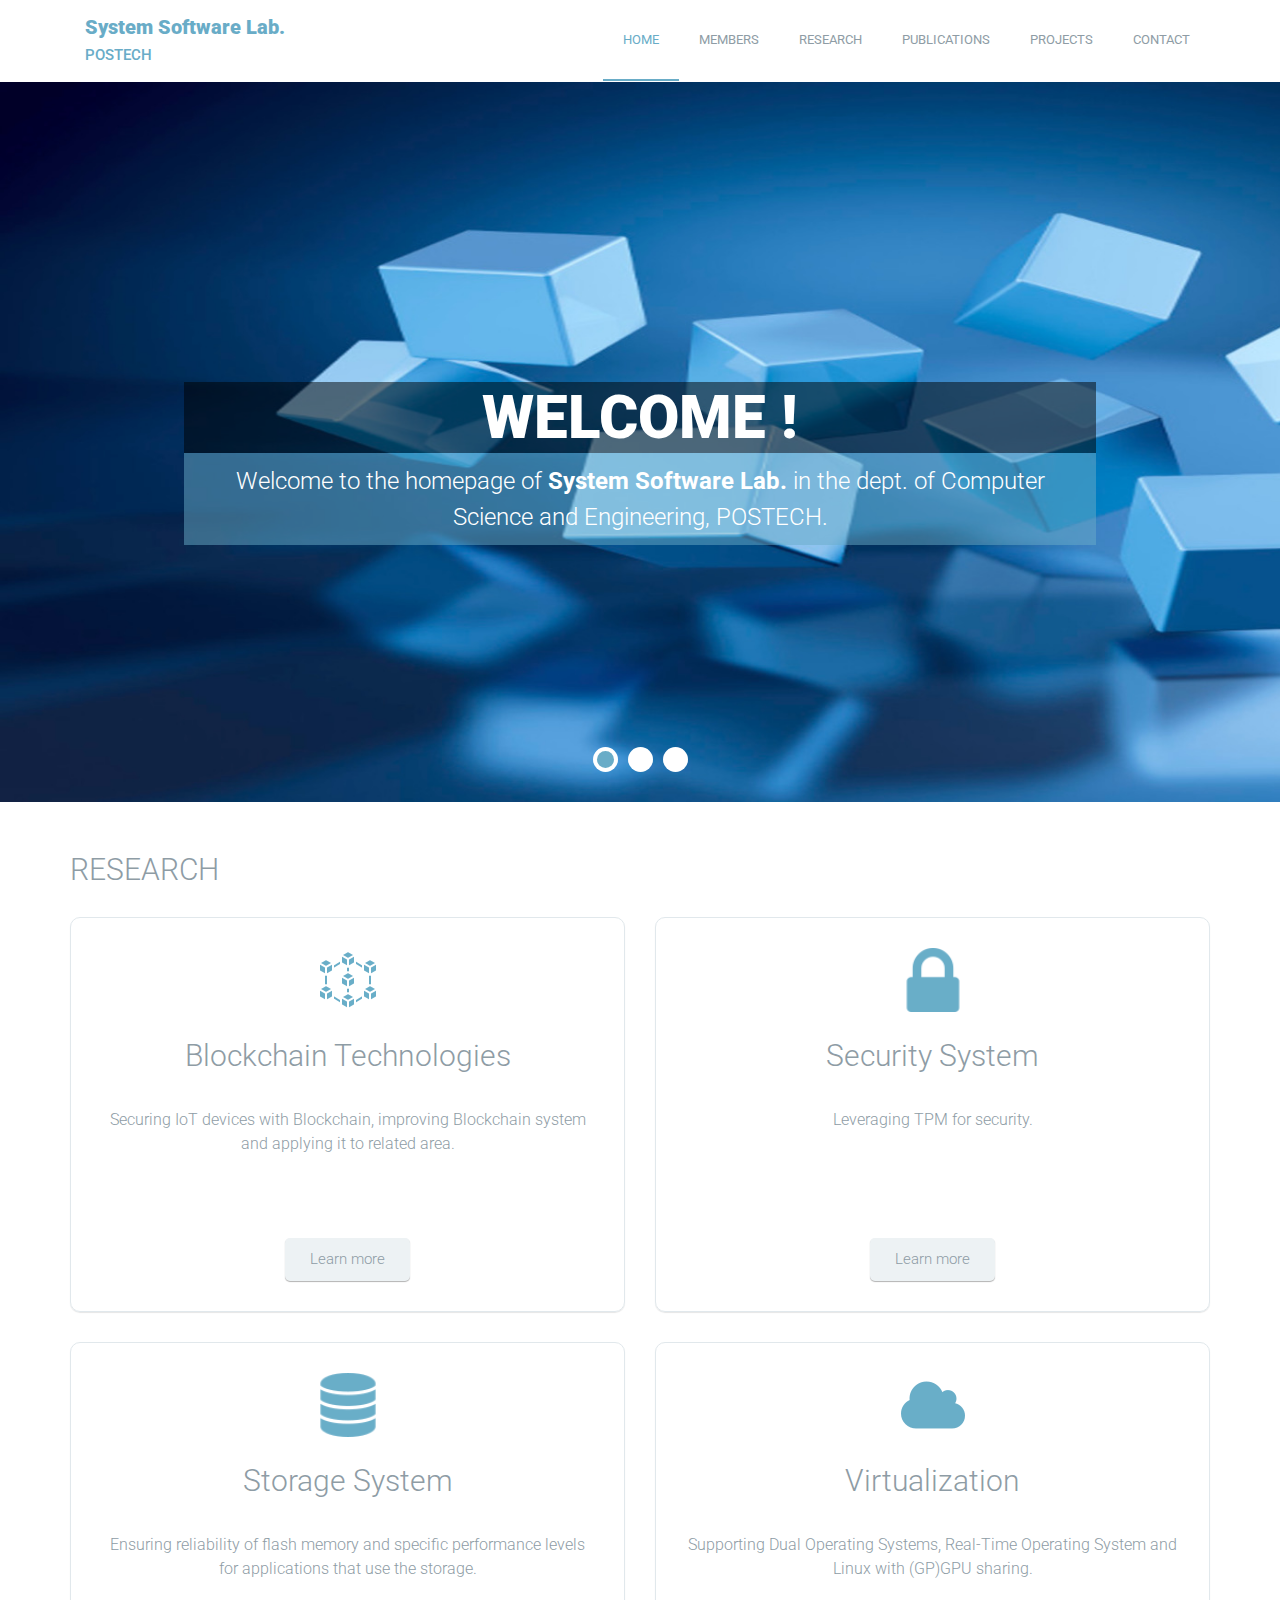
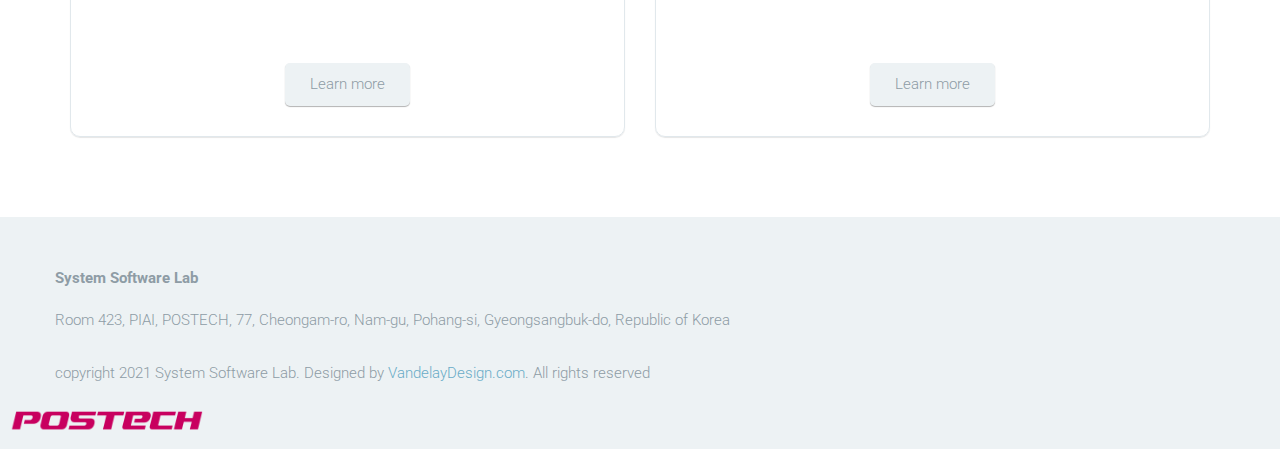
<file: index.html>
<!DOCTYPE html>
<html lang="en">
	<head>
		<meta charset="UTF-8">
		<meta http-equiv="X-UA-Compatible" content="IE=edge">
		<meta name="viewport" content="width=device-width, initial-scale=1.0,maximum-scale=1">
		<title>System Software Lab., POSTECH</title>
		<link href="http://fonts.googleapis.com/css?family=Roboto:300,400,700|" rel="stylesheet" type="text/css">
		<link href="fonts/font-awesome.min.css" rel="stylesheet" type="text/css">
		<link rel="stylesheet" href="style.css">
	</head>
	<body>
		<div class="site-content">
			<header class="site-header" data-bg-image="">
				<div class="container">
					<div class="header-bar">
						<a href="index.html" class="branding">
							<div class="logo-type">
								<h1 class="site-title">System Software Lab.</h1>
								<small class="site-description">POSTECH</small>
							</div>
						</a>
						<nav class="main-navigation">
							<button class="menu-toggle"><i class="fa fa-bars"></i></button>
							<ul class="menu">
								<li class="menu-item current-menu-item"><a href="index.html">HOME</a></li>
								<li class="menu-item"><a href="members.html">MEMBERS</a></li>
								<li class="menu-item"><a href="research.html">RESEARCH</a></li>
								<li class="menu-item"><a href="publications.html">PUBLICATIONS</a></li>
								<li class="menu-item"><a href="projects.html">PROJECTS</a></li>
								<li class="menu-item"><a href="contact.html">CONTACT</a></li>
							</ul>
						</nav>

						<div class="mobile-navigation"></div>
					</div>
				</div>
			</header>
			<div class="hero">
				<ul class="slides">
					<li data-bg-image="images/slider-1.jpg">
						<div class="container">
							<div class="slide-content">
								<h2 class="slide-title">WELCOME !</h2>
								<p class="slide-description">Welcome to the homepage of <strong>System Software Lab.</strong> in the dept. of Computer Science and Engineering, POSTECH.</p>

							</div>
						</div>
					</li>
					<li data-bg-image="images/slider-2.jpg">
						<div class="container">
							<div class="slide-content">
								<h2 class="slide-title">RESEARCH</h2>
								<div class="slide-description">
									<p>Our current research includes storage system, virtualization, system security, and blockchain.</p>
									<a href="research.html" class="button">See details</a>
								</div>
							</div>
						</div>
					</li>
					<li data-bg-image="images/slider-3.jpg">
						<div class="container">
							<div class="slide-content">
								<h2 class="slide-title">FOR MORE INFORMATION</h2>
								<div class="slide-description">
									<p>If you are interested in SSLab, please click the following button.</p>
									<a href="contact.html" class="button">See details</a>
								</div>
							</div>
						</div>
					</li>

				</ul>
			</div>

			<main class="main-content">
				<div class="fullwidth-block">
					<div class="container">
						<h2 class="section-title">RESEARCH</h2>
						<div class="row">
							<div class="col-md-6 col-sm-6">
								<div class="feature">
									<img src="images/icon-blockchain.png" alt="" class="feature-image">
									<h2 class="feature-title">Blockchain Technologies</h2>
									<p>Securing IoT devices with Blockchain, improving Blockchain system and applying it to related area.</p>
									<a href="research.html#1" class="button">Learn more</a>
								</div>
							</div>
							<div class="col-md-6 col-sm-6">
								<div class="feature">
									<img src="images/icon-security.png" alt="" class="feature-image">
									<h2 class="feature-title">Security System</h2>
									<p>Leveraging TPM for security.</p>
									<a href="research.html#2" class="button">Learn more</a>
								</div>
							</div>
							<div class="col-md-6 col-sm-6">
								<div class="feature">
									<img src="images/icon-storage.png" alt="" class="feature-image">
									<h2 class="feature-title">Storage System</h2>
									<p>Ensuring reliability of flash memory and specific performance levels for applications that use the storage.</p>
									<a href="research.html#3" class="button">Learn more</a>
								</div>
							</div>
							<div class="col-md-6 col-sm-6">
								<div class="feature">
									<img src="images/icon-virtualization.png" alt="" class="feature-image">
									<h2 class="feature-title">Virtualization</h2>
									<p>Supporting Dual Operating Systems, Real-Time Operating System and Linux with (GP)GPU sharing.</p>
									<a href="research.html#4" class="button">Learn more</a>
								</div>
							</div>
						</div> <!-- .row -->
					</div> <!-- .container -->
				</div> <!-- .fullwidth-block -->
			</main> <!-- .main-content -->

			<footer class="site-footer" data-bg-color="#edf2f4">
				<div class="container">
					<div class="footer-logo">
						<img src="images/logo_footer.png" alt="Site logo" />
					</div>
					<div class="row">
						<div class="widget">
							<strong>System Software Lab</strong>
							<address>Room 423, PIAI, POSTECH, 77, Cheongam-ro, Nam-gu, Pohang-si, Gyeongsangbuk-do, Republic of Korea</address>
						</div>
					<p class="colophon">copyright 2021 System Software Lab. Designed by <a href="http://www.vandelaydesign.com/" title="Designed by VandelayDesign.com" target="_blank">VandelayDesign.com</a>. All rights reserved</p>
				</div> <!-- .container -->
			</footer>
		</div>

		<script src="js/jquery-1.11.1.min.js"></script>
		<script src="js/plugins.js"></script>
		<script src="js/app.js"></script>

	</body>

</html>
</file>
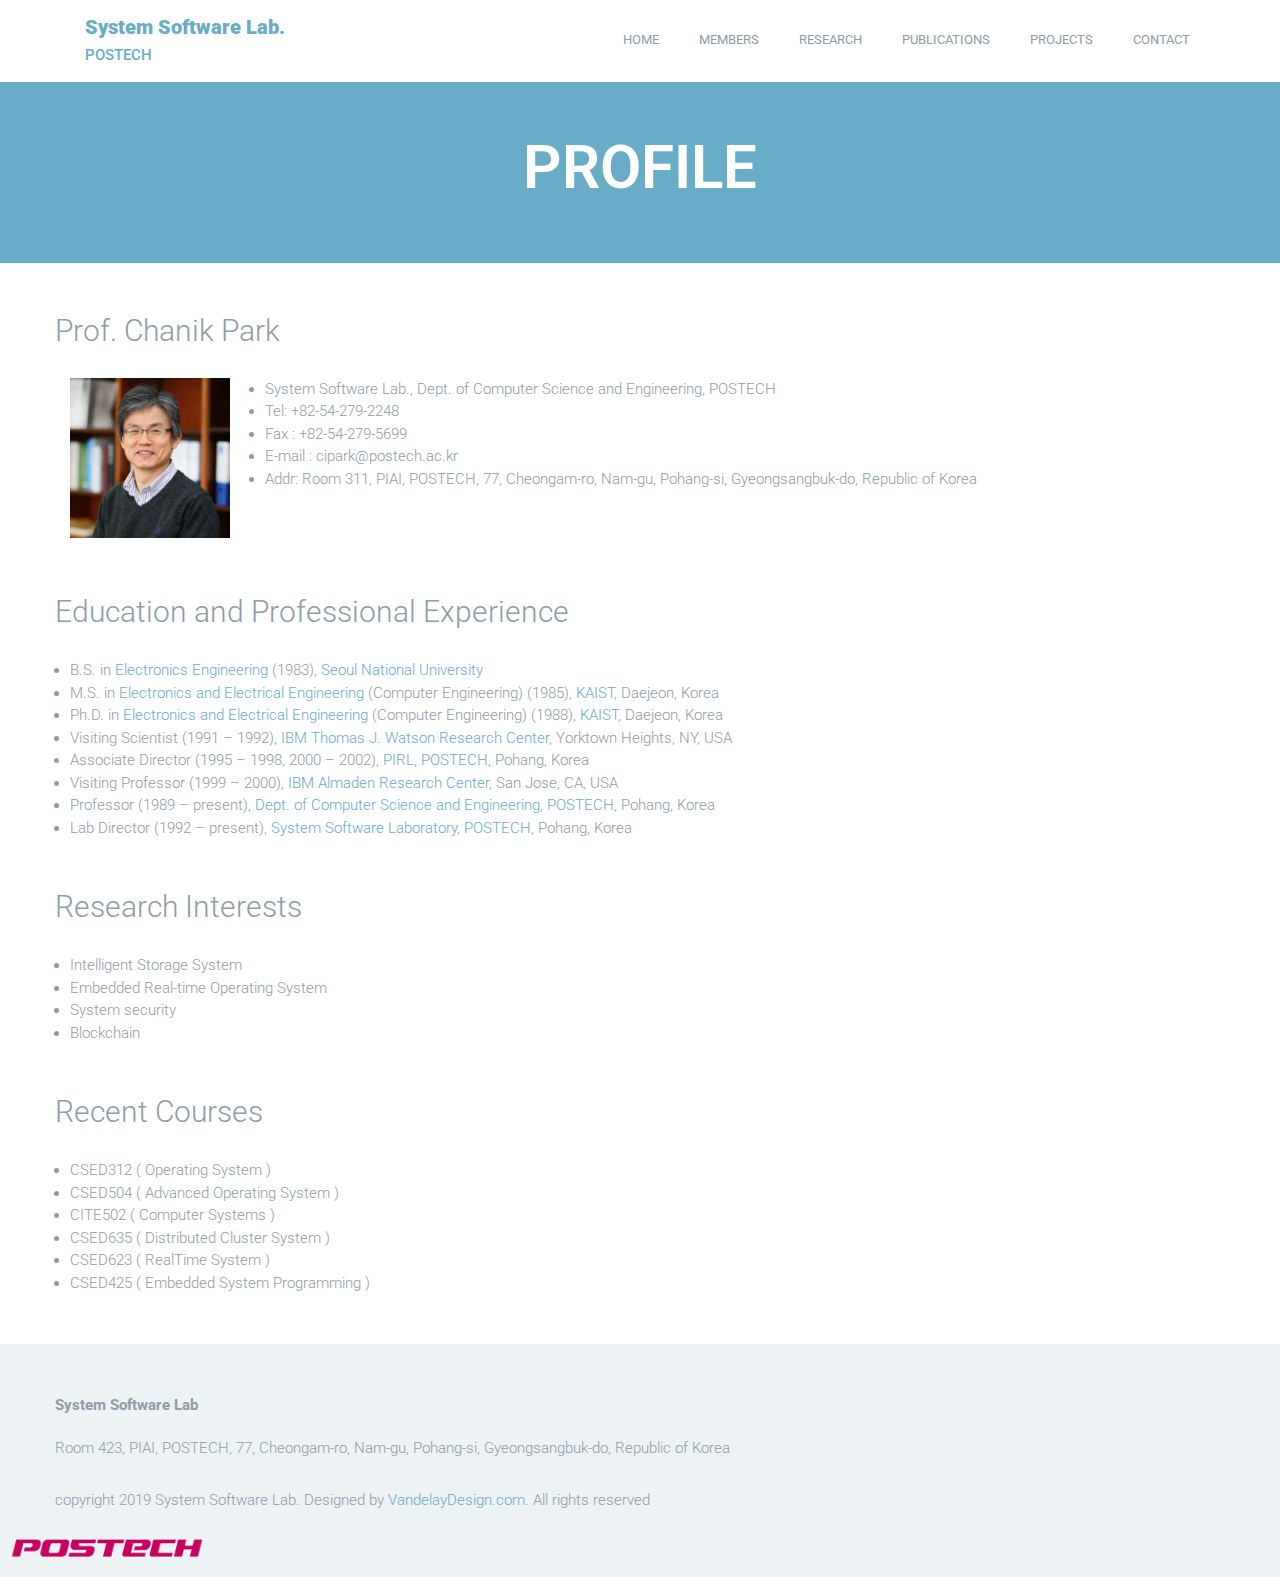
<file: chanik-park.html>
<!DOCTYPE html>
<html lang="en">
	<head>
		<meta charset="UTF-8">
		<meta http-equiv="X-UA-Compatible" content="IE=edge">
		<meta name="viewport" content="width=device-width, initial-scale=1.0,maximum-scale=1">
		<title>PROFILE: System Software Lab., POSTECH</title>
		<link href="http://fonts.googleapis.com/css?family=Roboto:300,400,700|" rel="stylesheet" type="text/css">
		<link href="fonts/font-awesome.min.css" rel="stylesheet" type="text/css">
		<link rel="stylesheet" href="style.css">
	</head>
	<body>
		<div class="site-content">
			<header class="site-header" data-bg-image="">
				<div class="container">
					<div class="header-bar">
						<a href="index.html" class="branding">
							<div class="logo-type">
								<h1 class="site-title">System Software Lab.</h1>
								<small class="site-description">POSTECH</small>
							</div>
						</a>
						<nav class="main-navigation">
							<button class="menu-toggle"><i class="fa fa-bars"></i></button>
							<ul class="menu">
								<li class="menu-item"><a href="index.html">HOME</a></li>
								<li class="menu-item"><a href="members.html">MEMBERS</a></li>
								<li class="menu-item"><a href="research.html">RESEARCH</a></li>
								<li class="menu-item"><a href="publications.html">PUBLICATIONS</a></li>
								<li class="menu-item"><a href="projects.html">PROJECTS</a></li>
								<li class="menu-item"><a href="contact.html">CONTACT</a></li>
							</ul>
						</nav>

						<div class="mobile-navigation"></div>
					</div>
				</div>
			</header>


			<div class="page-head" data-bg-color="#69acc7">
				<div class="container">
					<h2 class="page-title">PROFILE</h2>
				</div>
			</div>

			<main class="main-content">
				<div class="fullwidth-block">
					<div class="container">
						<div class="row">
							<h2 class="section-title">Prof. Chanik Park</h2>
							<div class="col-md-2">
									<img src="images/members/Chanik-Park.jpg" alt="" class="person-image">
							</div>
							<div class="col-md-10">
								<ul>
									<li>System Software Lab., Dept. of Computer Science and Engineering, POSTECH</li>
									<li>Tel: +82-54-279-2248</li>
									<li>Fax : +82-54-279-5699</li>
									<li>E-mail : cipark@postech.ac.kr</li>
									<li>Addr: Room 311, PIAI, POSTECH, 77, Cheongam-ro, Nam-gu, Pohang-si, Gyeongsangbuk-do, Republic of Korea</li>
								</ul>
							</div>
						</div> <!-- .row -->
						<div class="row" style="margin-top: 50px;">
							<h2 class="section-title">Education and Professional Experience</h2>
							<div class="col-md-12">
								<ul>
									<li>B.S. in <a href="http://ee.snu.ac.kr/">Electronics Engineering</a> (1983), <a href="http://snu.ac.kr/index.html">Seoul National University</a></li>
									<li>M.S. in <a href="https://ee.kaist.ac.kr/">Electronics and Electrical Engineering</a> (Computer Engineering) (1985), <a href="https://www.kaist.ac.kr/html/kr/index.html">KAIST</a>, Daejeon, Korea</li>
									<li>Ph.D. in <a href="https://ee.kaist.ac.kr/">Electronics and Electrical Engineering</a> (Computer Engineering) (1988), <a href="https://www.kaist.ac.kr/html/kr/index.html">KAIST</a>, Daejeon, Korea</li>
									<li>Visiting Scientist (1991 – 1992), <a href="http://www.research.ibm.com/labs/watson/index.shtml">IBM Thomas J. Watson Research Center</a>, Yorktown Heights, NY, USA</li>
									<li>Associate Director (1995 – 1998, 2000 – 2002), <a href="http://pirl.postech.ac.kr/">PIRL</a>, <a href="http://www.postech.ac.kr/">POSTECH</a>, Pohang, Korea</li>
									<li>Visiting Professor (1999 – 2000), <a href="http://www.research.ibm.com/labs/almaden/">IBM Almaden Research Center</a>, San Jose, CA, USA</li>
									<li>Professor (1989 – present), <a href="https://cse.postech.ac.kr/">Dept. of Computer Science and Engineering</a>, <a href="http://www.postech.ac.kr/">POSTECH</a>, Pohang, Korea</li>
									<li>Lab Director (1992 – present), <a href="http://sslab.postech.ac.kr/">System Software Laboratory</a>, <a href="http://www.postech.ac.kr/">POSTECH</a>, Pohang, Korea</li>
								</ul>
							</div>
						</div>
						<div class="row" style="margin-top: 50px;">
							<h2 class="section-title">Research Interests</h2>
							<div class="col-md-12">
								<ul>
									<li>Intelligent Storage System</li>
									<li>Embedded Real-time Operating System</li>
									<li>System security</li>
									<li>Blockchain</li>
								</ul>
							</div>
						</div>
						<div class="row" style="margin-top: 50px;">
							<h2 class="section-title">Recent Courses</h2>
							<div class="col-md-12">
								<ul>
									<li>CSED312 ( Operating System )</li>
									<li>CSED504 ( Advanced Operating System )</li>
									<li>CITE502 ( Computer Systems )</li>
									<li>CSED635 ( Distributed Cluster System )</li>
									<li>CSED623 ( RealTime System )</li>
									<li>CSED425 ( Embedded System Programming )</li>
								</ul>
							</div>
						</div>
					</div> <!-- .container -->
				</div> <!-- .fullwidth-block -->
			</main> <!-- .main-content -->

			<footer class="site-footer" data-bg-color="#edf2f4">
				<div class="container">
					<div class="footer-logo">
						<img src="images/logo_footer.png" alt="Site logo" />
					</div>
					<div class="row">
						<div class="widget">
							<strong>System Software Lab</strong>
							<address>Room 423, PIAI, POSTECH, 77, Cheongam-ro, Nam-gu, Pohang-si, Gyeongsangbuk-do, Republic of Korea</address>
						</div>
					<p class="colophon">copyright 2019 System Software Lab. Designed by <a href="http://www.vandelaydesign.com/" title="Designed by VandelayDesign.com" target="_blank">VandelayDesign.com</a>. All rights reserved</p>
				</div> <!-- .container -->
			</footer>
		</div>

		<script src="js/jquery-1.11.1.min.js"></script>
		<script src="js/plugins.js"></script>
		<script src="js/app.js"></script>

	</body>

</html>
</file>
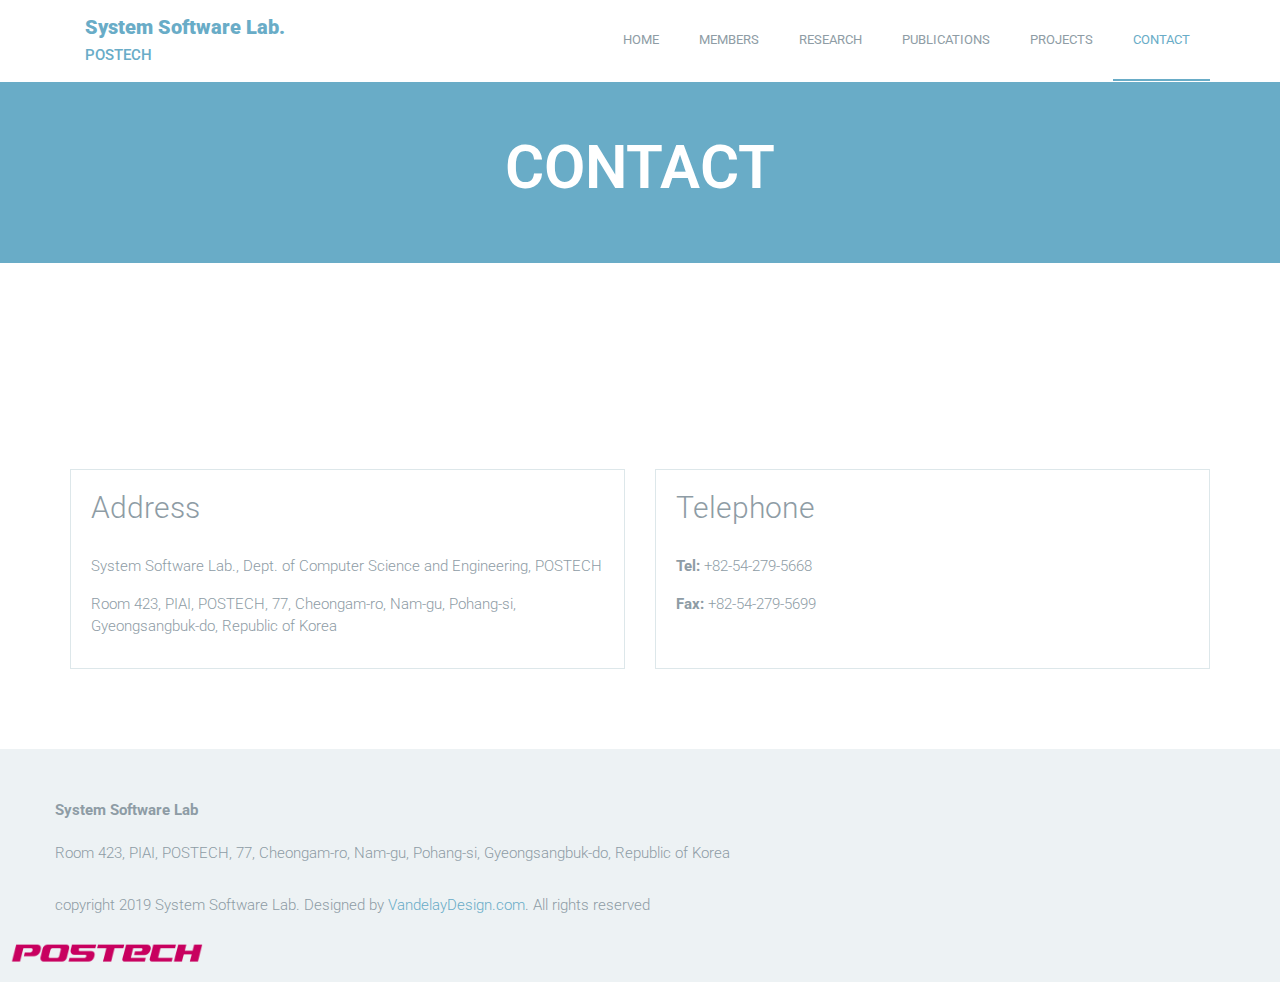
<file: contact.html>
<!DOCTYPE html>
<html lang="en">
	<head>
		<meta charset="UTF-8">
		<meta http-equiv="X-UA-Compatible" content="IE=edge">
		<meta name="viewport" content="width=device-width, initial-scale=1.0,maximum-scale=1">
		<title>CONTACT: System Software Lab., POSTECH</title>
		<link href="http://fonts.googleapis.com/css?family=Roboto:300,400,700|" rel="stylesheet" type="text/css">
		<link href="fonts/font-awesome.min.css" rel="stylesheet" type="text/css">
		<link rel="stylesheet" href="style.css">
	</head>

	<body>
		<div class="site-content">
			<header class="site-header" data-bg-image="">
				<div class="container">
					<div class="header-bar">
						<a href="index.html" class="branding">
							<div class="logo-type">
								<h1 class="site-title">System Software Lab.</h1>
								<small class="site-description">POSTECH</small>
							</div>
						</a>
						<nav class="main-navigation">
							<button class="menu-toggle"><i class="fa fa-bars"></i></button>
							<ul class="menu">
								<li class="menu-item"><a href="index.html">HOME</a></li>
								<li class="menu-item"><a href="members.html">MEMBERS</a></li>
								<li class="menu-item"><a href="research.html">RESEARCH</a></li>
								<li class="menu-item"><a href="publications.html">PUBLICATIONS</a></li>
								<li class="menu-item"><a href="projects.html">PROJECTS</a></li>
								<li class="menu-item current-menu-item"><a href="contact.html">CONTACT</a></li>
							</ul>
						</nav>

						<div class="mobile-navigation"></div>
					</div>
				</div>
			</header>
			<div class="page-head" data-bg-color="#69acc7">
				<div class="container">
					<h2 class="page-title">CONTACT</h2>
				</div>
			</div>

			
			<main class="main-content">

				<div class="fullwidth-block">
					<div class="container">
						<center>
						<iframe src="https://www.google.com/maps/embed?pb=!1m18!1m12!1m3!1d201.71232722443582!2d129.32118199912162!3d36.010591924436866!2m3!1f0!2f0!3f0!3m2!1i1024!2i768!4f13.1!3m3!1m2!1s0x356701d544c5994b%3A0xc712a481ca74b9c3!2z7Y-s7ZWt6rO16rO864yA7ZWZ6rWQIOygleuztO2GteyLoOyXsOq1rOyGjA!5e0!3m2!1sko!2skr!4v1706516741310!5m2!1sko!2skr" width="100%" height="100%" style="border:0;" allowfullscreen="" loading="lazy" referrerpolicy="no-referrer-when-downgrade" zoom="12" ></iframe>
						</center>
						 <div class="row">
						 	<div class="col-md-6">
						 		<div class="boxed-content">
						 			<h2 class="section-title">Address</h2>
						 			<address>
						 				<p>System Software Lab., Dept. of Computer Science and Engineering, POSTECH</p>
										<p>Room 423, PIAI, POSTECH, 77, Cheongam-ro, Nam-gu, Pohang-si, Gyeongsangbuk-do, Republic of Korea</p>
									</address>
						 		</div>
						 	</div>
						 	<div class="col-md-6">
						 		<div class="boxed-content">
						 			<h2 class="section-title">Telephone</h2>
						 			<p><strong>Tel:</strong> +82-54-279-5668</p>
									<p><strong>Fax:</strong> +82-54-279-5699</p>
						 		</div>
						 	</div>
						 </div>
					</div>
				</div>
			</main> <!-- .main-content -->
			<footer class="site-footer" data-bg-color="#edf2f4">
				<div class="container">
					<div class="footer-logo">
						<img src="images/logo_footer.png" alt="Site logo" />
					</div>
					<div class="row">
						<div class="widget">
							<strong>System Software Lab</strong>
							<address>Room 423, PIAI, POSTECH, 77, Cheongam-ro, Nam-gu, Pohang-si, Gyeongsangbuk-do, Republic of Korea</address>
						</div>
					<p class="colophon">copyright 2019 System Software Lab. Designed by <a href="http://www.vandelaydesign.com/" title="Designed by VandelayDesign.com" target="_blank">VandelayDesign.com</a>. All rights reserved</p>
				</div> <!-- .container -->
			</footer>
		</div>

		<script src="js/jquery-1.11.1.min.js"></script>
		<script src="js/plugins.js"></script>
		<script src="js/app.js"></script>

	</body>

</html>
</file>
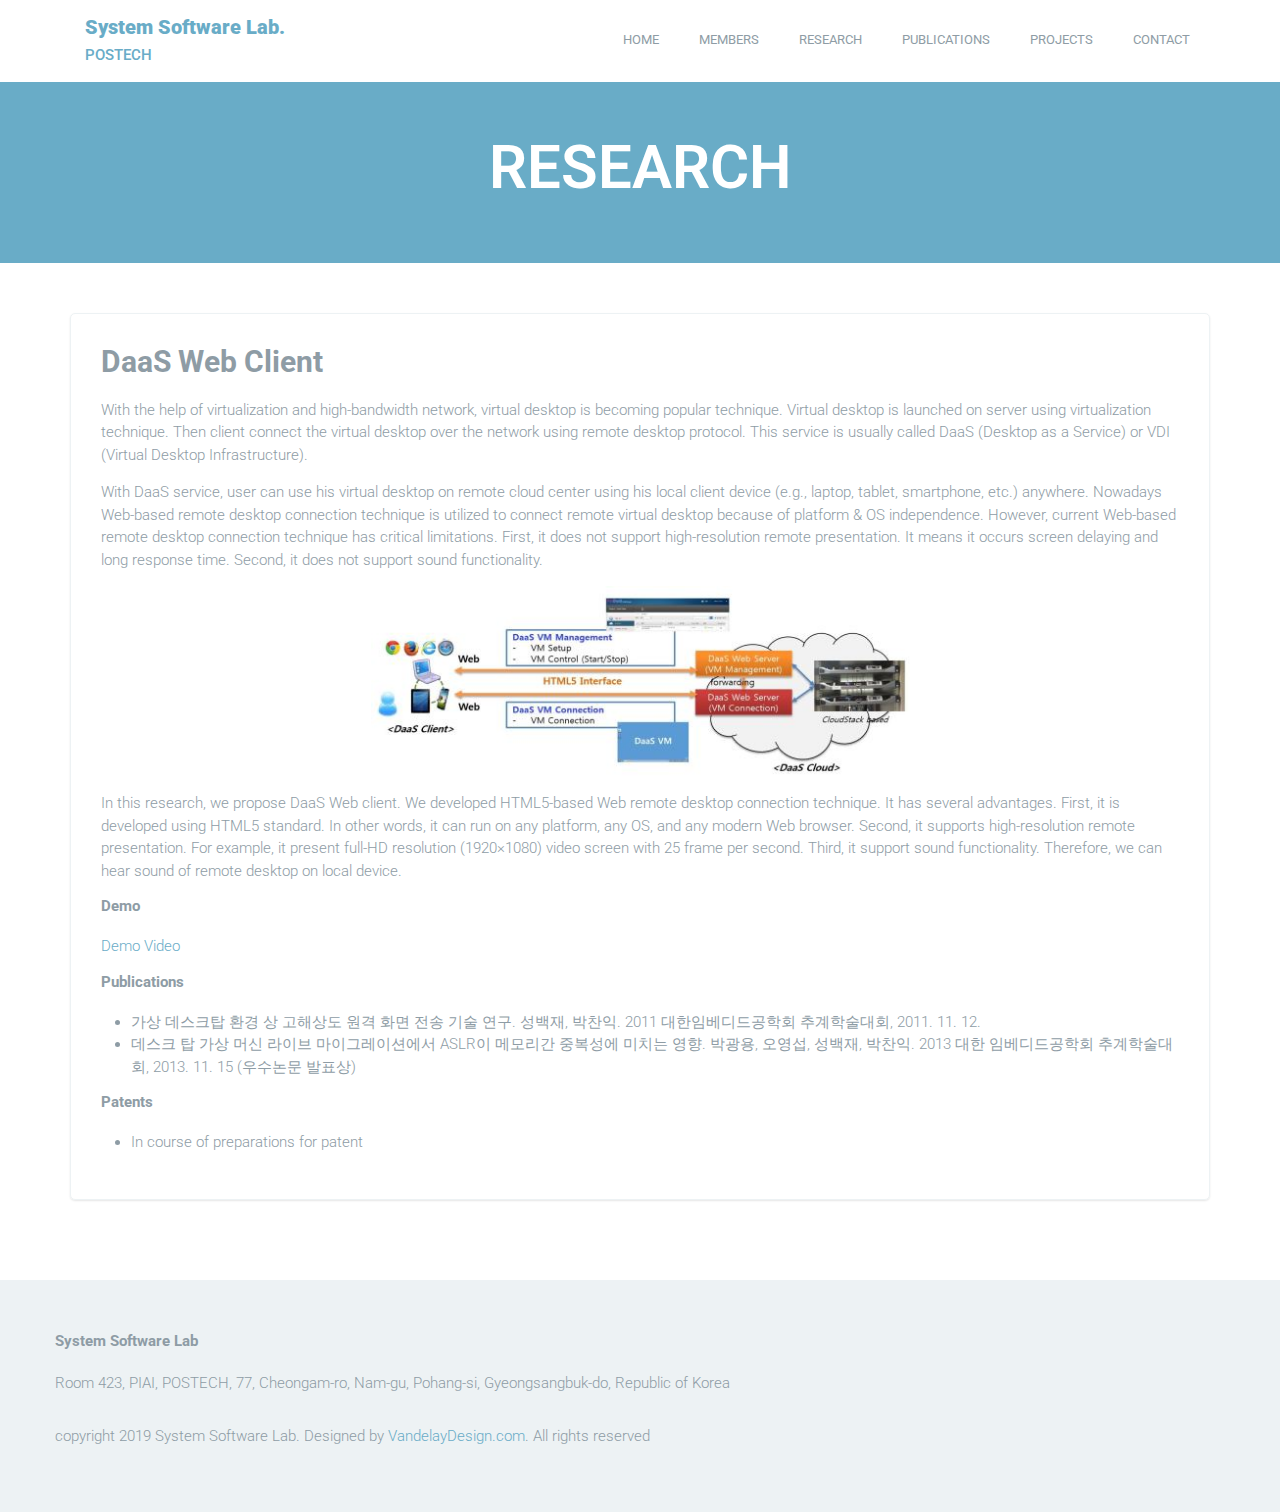
<file: daas-web-client.html>
<!DOCTYPE html>
<html lang="en">
	<head>
		<meta charset="UTF-8">
		<meta http-equiv="X-UA-Compatible" content="IE=edge">
		<meta name="viewport" content="width=device-width, initial-scale=1.0,maximum-scale=1">
		<title>RESEARCH: System Software Lab., POSTECH</title>
		<link href="http://fonts.googleapis.com/css?family=Roboto:300,400,700|" rel="stylesheet" type="text/css">
		<link href="fonts/font-awesome.min.css" rel="stylesheet" type="text/css">
		<link rel="stylesheet" href="style.css">
	</head>
	<body>
		<div class="site-content">
			<header class="site-header" data-bg-image="">
				<div class="container">
					<div class="header-bar">
						<a href="index.html" class="branding">
							<div class="logo-type">
								<h1 class="site-title">System Software Lab.</h1>
								<small class="site-description">POSTECH</small>
							</div>
						</a>
						<nav class="main-navigation">
							<button class="menu-toggle"><i class="fa fa-bars"></i></button>
							<ul class="menu">
								<li class="menu-item"><a href="index.html">HOME</a></li>
								<li class="menu-item"><a href="members.html">MEMBERS</a></li>
								<li class="menu-item"><a href="research.html">RESEARCH</a></li>
								<li class="menu-item"><a href="publications.html">PUBLICATIONS</a></li>
								<li class="menu-item"><a href="projects.html">PROJECTS</a></li>
								<li class="menu-item"><a href="contact.html">CONTACT</a></li>
							</ul>
						</nav>

						<div class="mobile-navigation"></div>
					</div>
				</div>
			</header>
			<div class="page-head" data-bg-color="#69acc7">
				<div class="container">
					<h2 class="page-title">RESEARCH</h2>
				</div>
			</div>

			<main class="main-content">
				<div class="fullwidth-block">
					<div class="container">
						<div class="boxed-icon">
							<h3><strong>DaaS Web Client</strong></h3>
							<p>With the help of virtualization and high-bandwidth network, virtual desktop is becoming popular technique. Virtual desktop is launched on server using virtualization technique. Then client connect the virtual desktop over the network using remote desktop protocol. This service is usually called DaaS (Desktop as a Service) or VDI (Virtual Desktop Infrastructure).</p>
							<p>With DaaS service, user can use his virtual desktop on remote cloud center using his local client device (e.g., laptop, tablet, smartphone, etc.) anywhere. Nowadays Web-based remote desktop connection technique is utilized to connect remote virtual desktop because of platform & OS independence. However, current Web-based remote desktop connection technique has critical limitations. First, it does not support high-resolution remote presentation. It means it occurs screen delaying and long response time. Second, it does not support sound functionality.</p>
                            <p><img src="images/daas_1.jpg" alt="" class="research-img"></p>
                            <p>In this research, we propose DaaS Web client. We developed HTML5-based Web remote desktop connection technique. It has several advantages. First, it is developed using HTML5 standard. In other words, it can run on any platform, any OS, and any modern Web browser. Second, it supports high-resolution remote presentation. For example, it present full-HD resolution (1920×1080) video screen with 25 frame per second. Third, it support sound functionality. Therefore, we can hear sound of remote desktop on local device.</p>

                            <h4>Demo</h4>
                            <p><a href="">Demo Video</a></p>

                            <h4>Publications</h4>
                            <p>
                                <ul>
                                    <li class="indentation">가상 데스크탑 환경 상 고해상도 원격 화면 전송 기술 연구. 성백재, 박찬익. 2011 대한임베디드공학회 추계학술대회, 2011. 11. 12.</li>
                                    <li class="indentation">데스크 탑 가상 머신 라이브 마이그레이션에서 ASLR이 메모리간 중복성에 미치는 영향. 박광용, 오영섭, 성백재, 박찬익. 2013 대한 임베디드공학회 추계학술대회, 2013. 11. 15 (우수논문 발표상)</li>
                                </ul>
                            </p>

                            <h4>Patents</h4>
                            <p>
                                <ul>
                                    <li class="indentation">In course of preparations for patent</li>
                                </ul>
                            </p>
						</div>
					</div>
				</div>
			</main> <!-- .main-content -->
			<footer class="site-footer" data-bg-color="#edf2f4">
				<div class="container">
					<div class="row">
						<div class="widget">
							<strong>System Software Lab</strong>
							<address>Room 423, PIAI, POSTECH, 77, Cheongam-ro, Nam-gu, Pohang-si, Gyeongsangbuk-do, Republic of Korea</address>
						</div>
					<p class="colophon">copyright 2019 System Software Lab. Designed by <a href="http://www.vandelaydesign.com/" title="Designed by VandelayDesign.com" target="_blank">VandelayDesign.com</a>. All rights reserved</p>
				</div> <!-- .container -->
			</footer>
		</div>

		<script src="js/jquery-1.11.1.min.js"></script>
		<script src="js/plugins.js"></script>
		<script src="js/app.js"></script>

	</body>

</html>
</file>
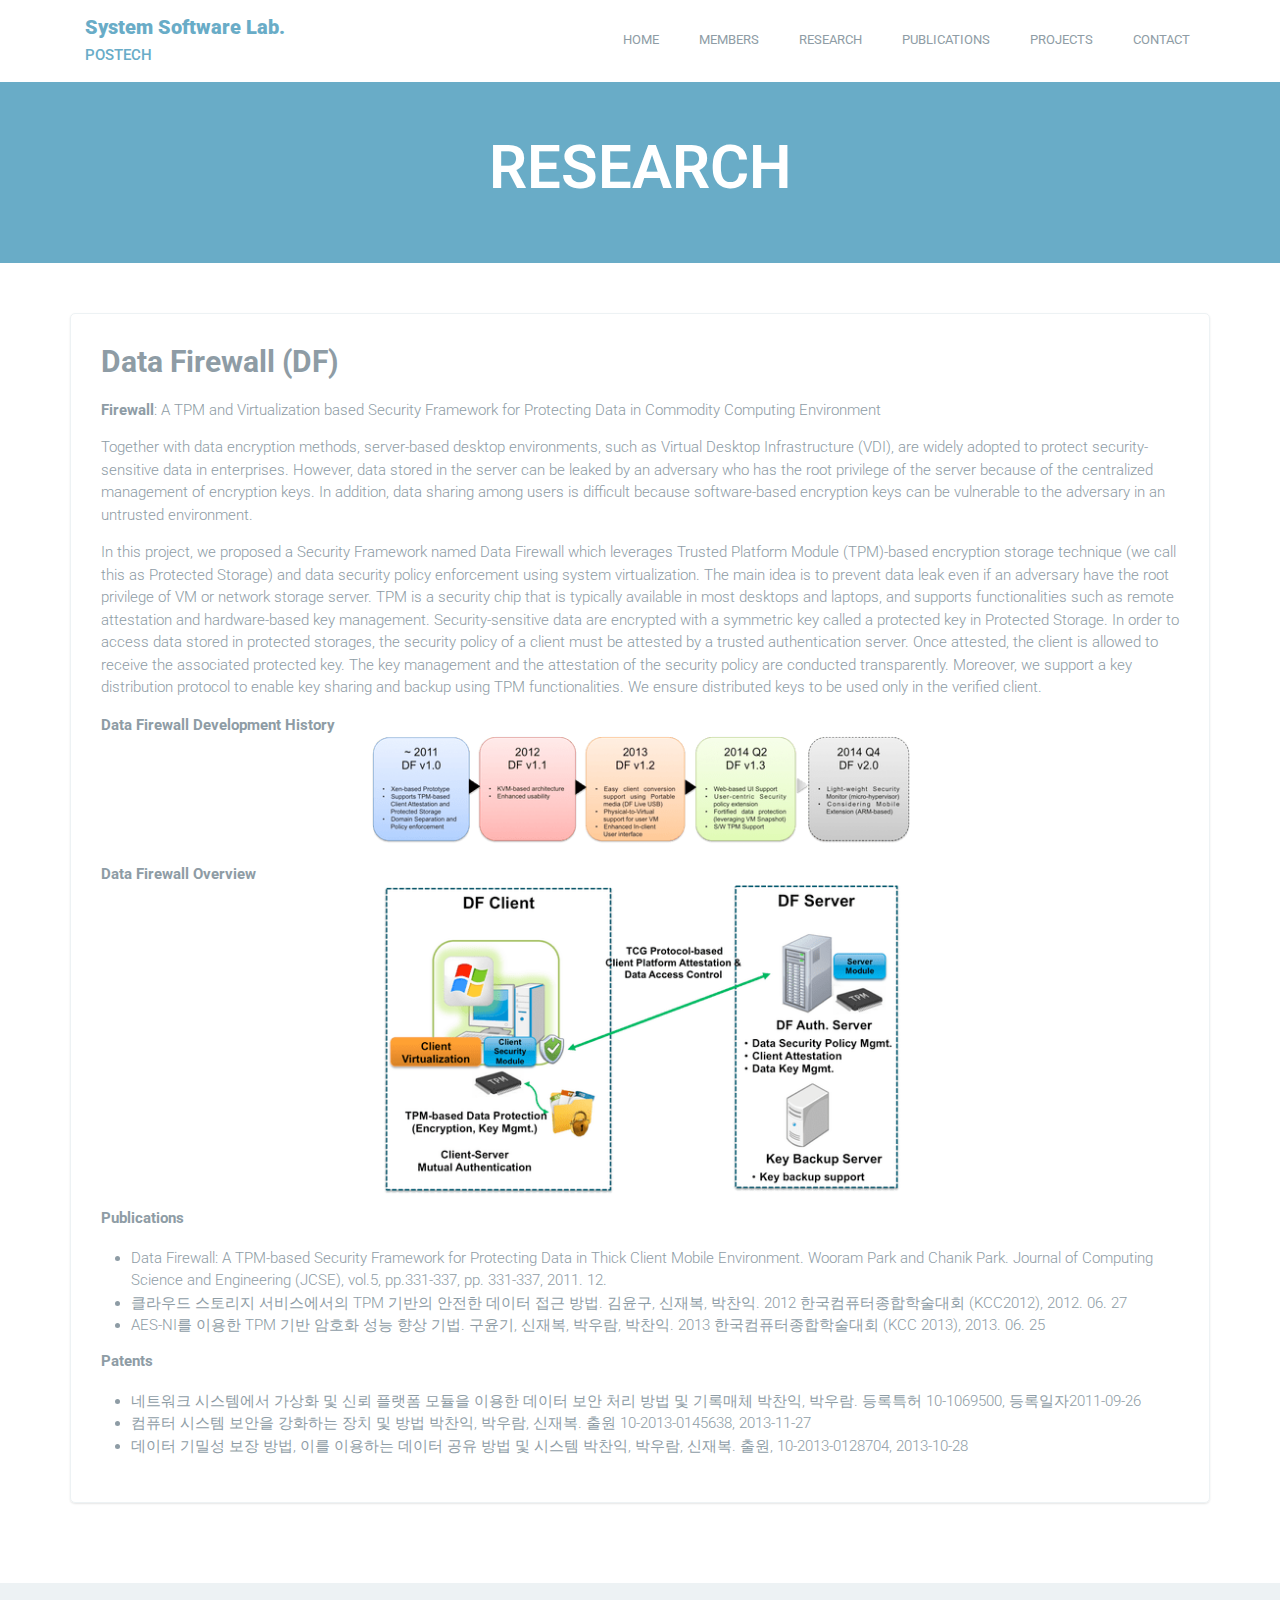
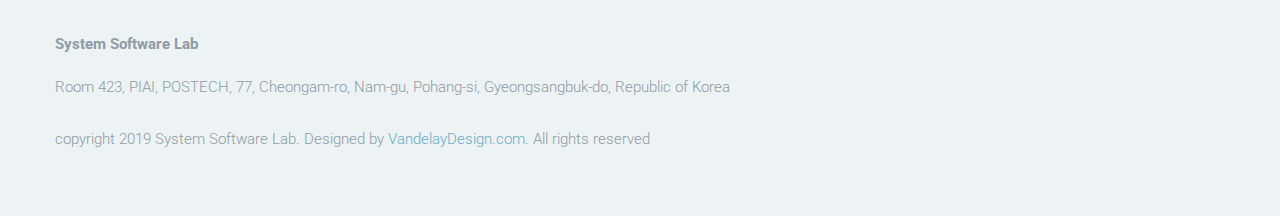
<file: data-firewall-df.html>
<!DOCTYPE html>
<html lang="en">
	<head>
		<meta charset="UTF-8">
		<meta http-equiv="X-UA-Compatible" content="IE=edge">
		<meta name="viewport" content="width=device-width, initial-scale=1.0,maximum-scale=1">
		<title>RESEARCH: System Software Lab., POSTECH</title>
		<link href="http://fonts.googleapis.com/css?family=Roboto:300,400,700|" rel="stylesheet" type="text/css">
		<link href="fonts/font-awesome.min.css" rel="stylesheet" type="text/css">
		<link rel="stylesheet" href="style.css">
	</head>
	<body>
		<div class="site-content">
			<header class="site-header" data-bg-image="">
				<div class="container">
					<div class="header-bar">
						<a href="index.html" class="branding">
							<div class="logo-type">
								<h1 class="site-title">System Software Lab.</h1>
								<small class="site-description">POSTECH</small>
							</div>
						</a>
						<nav class="main-navigation">
							<button class="menu-toggle"><i class="fa fa-bars"></i></button>
							<ul class="menu">
								<li class="menu-item"><a href="index.html">HOME</a></li>
								<li class="menu-item"><a href="members.html">MEMBERS</a></li>
								<li class="menu-item"><a href="research.html">RESEARCH</a></li>
								<li class="menu-item"><a href="publications.html">PUBLICATIONS</a></li>
								<li class="menu-item"><a href="projects.html">PROJECTS</a></li>
								<li class="menu-item"><a href="contact.html">CONTACT</a></li>
							</ul>
						</nav>

						<div class="mobile-navigation"></div>
					</div>
				</div>
			</header>
			<div class="page-head" data-bg-color="#69acc7">
				<div class="container">
					<h2 class="page-title">RESEARCH</h2>
				</div>
			</div>

			<main class="main-content">
				<div class="fullwidth-block">
					<div class="container">
						<div class="boxed-icon">
							<h3><strong>Data Firewall (DF)</strong></h3>
                            <p><strong>Firewall</strong>: A TPM and Virtualization based Security Framework for Protecting Data in Commodity Computing Environment</p>
                            <p>Together with data encryption methods, server-based desktop environments, such as Virtual Desktop Infrastructure (VDI), are widely adopted to protect security-sensitive data in enterprises. However, data stored in the server can be leaked by an adversary who has the root privilege of the server because of the centralized management of encryption keys. In addition, data sharing among users is difficult because software-based encryption keys can be vulnerable to the adversary in an untrusted environment.</p>
                            <p>In this project, we proposed a Security Framework named Data Firewall which leverages Trusted Platform Module (TPM)-based encryption storage technique (we call this as Protected Storage) and data security policy enforcement using system virtualization. The main idea is to prevent data leak even if an adversary have the root privilege of VM or network storage server. TPM is a security chip that is typically available in most desktops and laptops, and supports functionalities such as remote attestation and hardware-based key management. Security-sensitive data are encrypted with a symmetric key called a protected key in Protected Storage. In order to access data stored in protected storages, the security policy of a client must be attested by a trusted authentication server. Once attested, the client is allowed to receive the associated protected key. The key management and the attestation of the security policy are conducted transparently. Moreover, we support a key distribution protocol to enable key sharing and backup using TPM functionalities. We ensure distributed keys to be used only in the verified client.</p>
                            <p>
                                <strong>Data Firewall Development History</strong>
                                <img src="images/dfhistory.png" alt="" class="research-img">
                            </p>
                            <p>
                                <strong>Data Firewall Overview</strong>
                                <img src="images/df_overview1.png" alt="" class="research-img">
                            </p>
                            <h4>Publications</h4>
                            <p>
                                <ul>
                                    <li class="indentation">Data Firewall: A TPM-based Security Framework for Protecting Data in Thick Client Mobile Environment. Wooram Park and Chanik Park. Journal of Computing Science and Engineering (JCSE), vol.5, pp.331-337, pp. 331-337, 2011. 12.</li>
                                    <li class="indentation">클라우드 스토리지 서비스에서의 TPM 기반의 안전한 데이터 접근 방법. 김윤구, 신재복, 박찬익. 2012 한국컴퓨터종합학술대회 (KCC2012), 2012. 06. 27</li>
                                    <li class="indentation">AES-NI를 이용한 TPM 기반 암호화 성능 향상 기법. 구윤기, 신재복, 박우람, 박찬익. 2013 한국컴퓨터종합학술대회 (KCC 2013), 2013. 06. 25 </li>
                                </ul>
                            </p>

                            <h4>Patents</h4>
                            <p>
                                <ul>
                                    <li class="indentation">네트워크 시스템에서 가상화 및 신뢰 플랫폼 모듈을 이용한 데이터 보안 처리 방법 및 기록매체 박찬익, 박우람. 등록특허 10-1069500, 등록일자2011-09-26</li>
                                    <li class="indentation">컴퓨터 시스템 보안을 강화하는 장치 및 방법 박찬익, 박우람, 신재복. 출원 10-2013-0145638, 2013-11-27</li>
                                    <li class="indentation">데이터 기밀성 보장 방법, 이를 이용하는 데이터 공유 방법 및 시스템 박찬익, 박우람, 신재복. 출원, 10-2013-0128704, 2013-10-28</li>
                                </ul>
                            </p>
						</div>
					</div>
				</div>
			</main> <!-- .main-content -->
			<footer class="site-footer" data-bg-color="#edf2f4">
				<div class="container">
					<div class="row">
						<div class="widget">
							<strong>System Software Lab</strong>
							<address>Room 423, PIAI, POSTECH, 77, Cheongam-ro, Nam-gu, Pohang-si, Gyeongsangbuk-do, Republic of Korea</address>
						</div>
					<p class="colophon">copyright 2019 System Software Lab. Designed by <a href="http://www.vandelaydesign.com/" title="Designed by VandelayDesign.com" target="_blank">VandelayDesign.com</a>. All rights reserved</p>
				</div> <!-- .container -->
			</footer>
		</div>

		<script src="js/jquery-1.11.1.min.js"></script>
		<script src="js/plugins.js"></script>
		<script src="js/app.js"></script>

	</body>

</html>
</file>
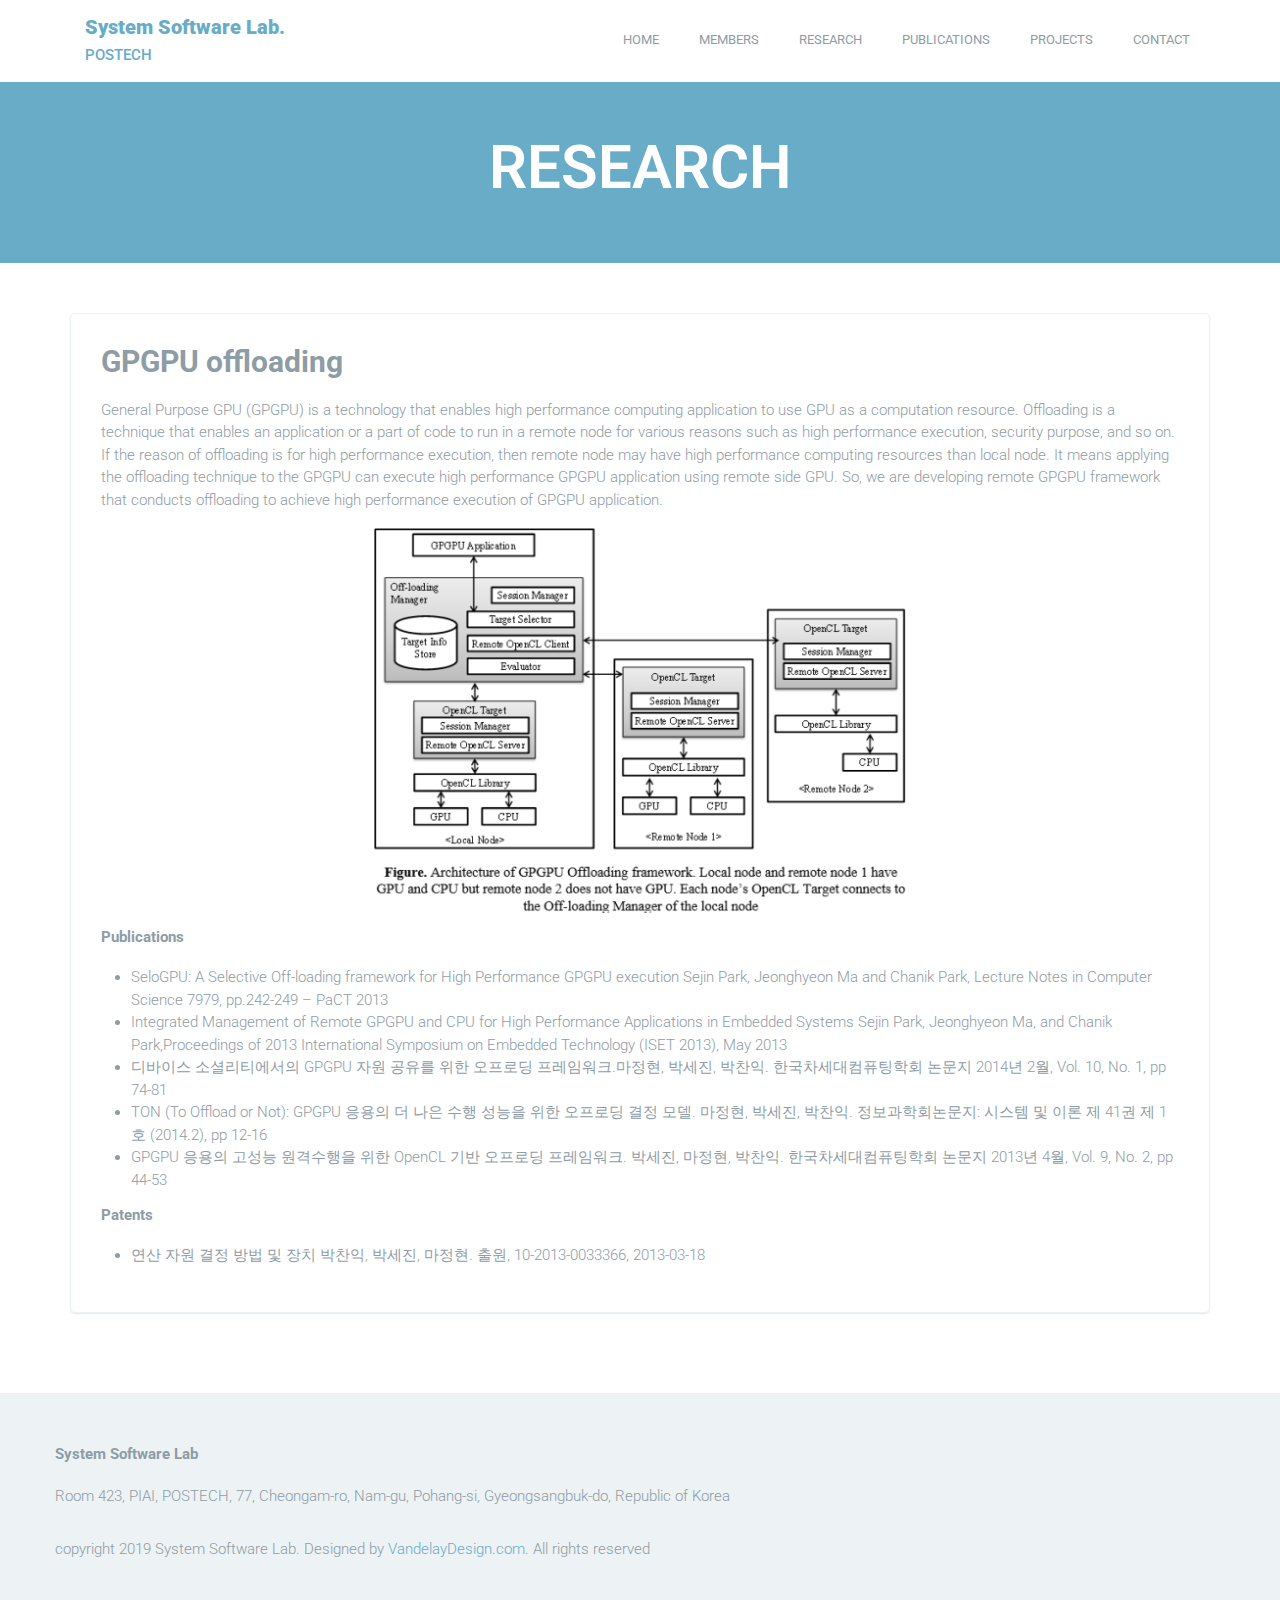
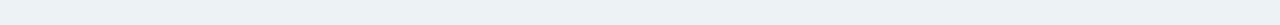
<file: gpgpu-offloading.html>
<!DOCTYPE html>
<html lang="en">
	<head>
		<meta charset="UTF-8">
		<meta http-equiv="X-UA-Compatible" content="IE=edge">
		<meta name="viewport" content="width=device-width, initial-scale=1.0,maximum-scale=1">
		<title>RESEARCH: System Software Lab., POSTECH</title>
		<link href="http://fonts.googleapis.com/css?family=Roboto:300,400,700|" rel="stylesheet" type="text/css">
		<link href="fonts/font-awesome.min.css" rel="stylesheet" type="text/css">
		<link rel="stylesheet" href="style.css">
	</head>
	<body>
		<div class="site-content">
			<header class="site-header" data-bg-image="">
				<div class="container">
					<div class="header-bar">
						<a href="index.html" class="branding">
							<div class="logo-type">
								<h1 class="site-title">System Software Lab.</h1>
								<small class="site-description">POSTECH</small>
							</div>
						</a>
						<nav class="main-navigation">
							<button class="menu-toggle"><i class="fa fa-bars"></i></button>
							<ul class="menu">
								<li class="menu-item"><a href="index.html">HOME</a></li>
								<li class="menu-item"><a href="members.html">MEMBERS</a></li>
								<li class="menu-item"><a href="research.html">RESEARCH</a></li>
								<li class="menu-item"><a href="publications.html">PUBLICATIONS</a></li>
								<li class="menu-item"><a href="projects.html">PROJECTS</a></li>
								<li class="menu-item"><a href="contact.html">CONTACT</a></li>
							</ul>
						</nav>

						<div class="mobile-navigation"></div>
					</div>
				</div>
			</header>
			<div class="page-head" data-bg-color="#69acc7">
				<div class="container">
					<h2 class="page-title">RESEARCH</h2>
				</div>
			</div>

			<main class="main-content">
				<div class="fullwidth-block">
					<div class="container">
						<div class="boxed-icon">
                            <h3><strong>GPGPU offloading</strong></h3>
                            <p>General Purpose GPU (GPGPU) is a technology that enables high performance computing application to use GPU as a computation resource. Offloading is a technique that enables an application or a part of code to run in a remote node for various reasons such as high performance execution, security purpose, and so on. If the reason of offloading is for high performance execution, then remote node may have high performance computing resources than local node. It means applying the offloading technique to the GPGPU can execute high performance GPGPU application using remote side GPU. So, we are developing remote GPGPU framework that conducts offloading to achieve high performance execution of GPGPU application.</p>
                            <p>
                                <img src="images/gpgpu_offloading.png" alt="" class="research-img">
                            </p>
                            <h4>Publications</h4>
                            <p>
                                <ul>
                                    <li class="indentation">SeloGPU: A Selective Off-loading framework for High Performance GPGPU execution Sejin Park, Jeonghyeon Ma and Chanik Park, Lecture Notes in Computer Science 7979, pp.242-249 – PaCT 2013</li>
                                    <li class="indentation">Integrated Management of Remote GPGPU and CPU for High Performance Applications in Embedded Systems Sejin Park, Jeonghyeon Ma, and Chanik Park,Proceedings of 2013 International Symposium on Embedded Technology (ISET 2013), May 2013 </li>
                                    <li class="indentation">디바이스 소셜리티에서의 GPGPU 자원 공유를 위한 오프로딩 프레임워크.마정현, 박세진, 박찬익. 한국차세대컴퓨팅학회 논문지 2014년 2월, Vol. 10, No. 1, pp 74-81</li>
                                    <li class="indentation">TON (To Offload or Not): GPGPU 응용의 더 나은 수행 성능을 위한 오프로딩 결정 모델. 마정현, 박세진, 박찬익. 정보과학회논문지: 시스템 및 이론 제 41권 제 1호 (2014.2), pp 12-16 </li>
                                    <li class="indentation">GPGPU 응용의 고성능 원격수행을 위한 OpenCL 기반 오프로딩 프레임워크. 박세진, 마정현, 박찬익. 한국차세대컴퓨팅학회 논문지 2013년 4월, Vol. 9, No. 2, pp 44-53</li>
                                </ul>
                            </p>
                            <h4>Patents</h4>
                            <p>
                                <ul>
                                    <li class="indentation">연산 자원 결정 방법 및 장치 박찬익, 박세진, 마정현. 출원, 10-2013-0033366, 2013-03-18</li>
                                </ul>
                            </p>
						</div>
					</div>
				</div>
			</main> <!-- .main-content -->
			<footer class="site-footer" data-bg-color="#edf2f4">
				<div class="container">
					<div class="row">
						<div class="widget">
							<strong>System Software Lab</strong>
							<address>Room 423, PIAI, POSTECH, 77, Cheongam-ro, Nam-gu, Pohang-si, Gyeongsangbuk-do, Republic of Korea</address>
						</div>
					<p class="colophon">copyright 2019 System Software Lab. Designed by <a href="http://www.vandelaydesign.com/" title="Designed by VandelayDesign.com" target="_blank">VandelayDesign.com</a>. All rights reserved</p>
				</div> <!-- .container -->
			</footer>
		</div>

		<script src="js/jquery-1.11.1.min.js"></script>
		<script src="js/plugins.js"></script>
		<script src="js/app.js"></script>

	</body>

</html>
</file>
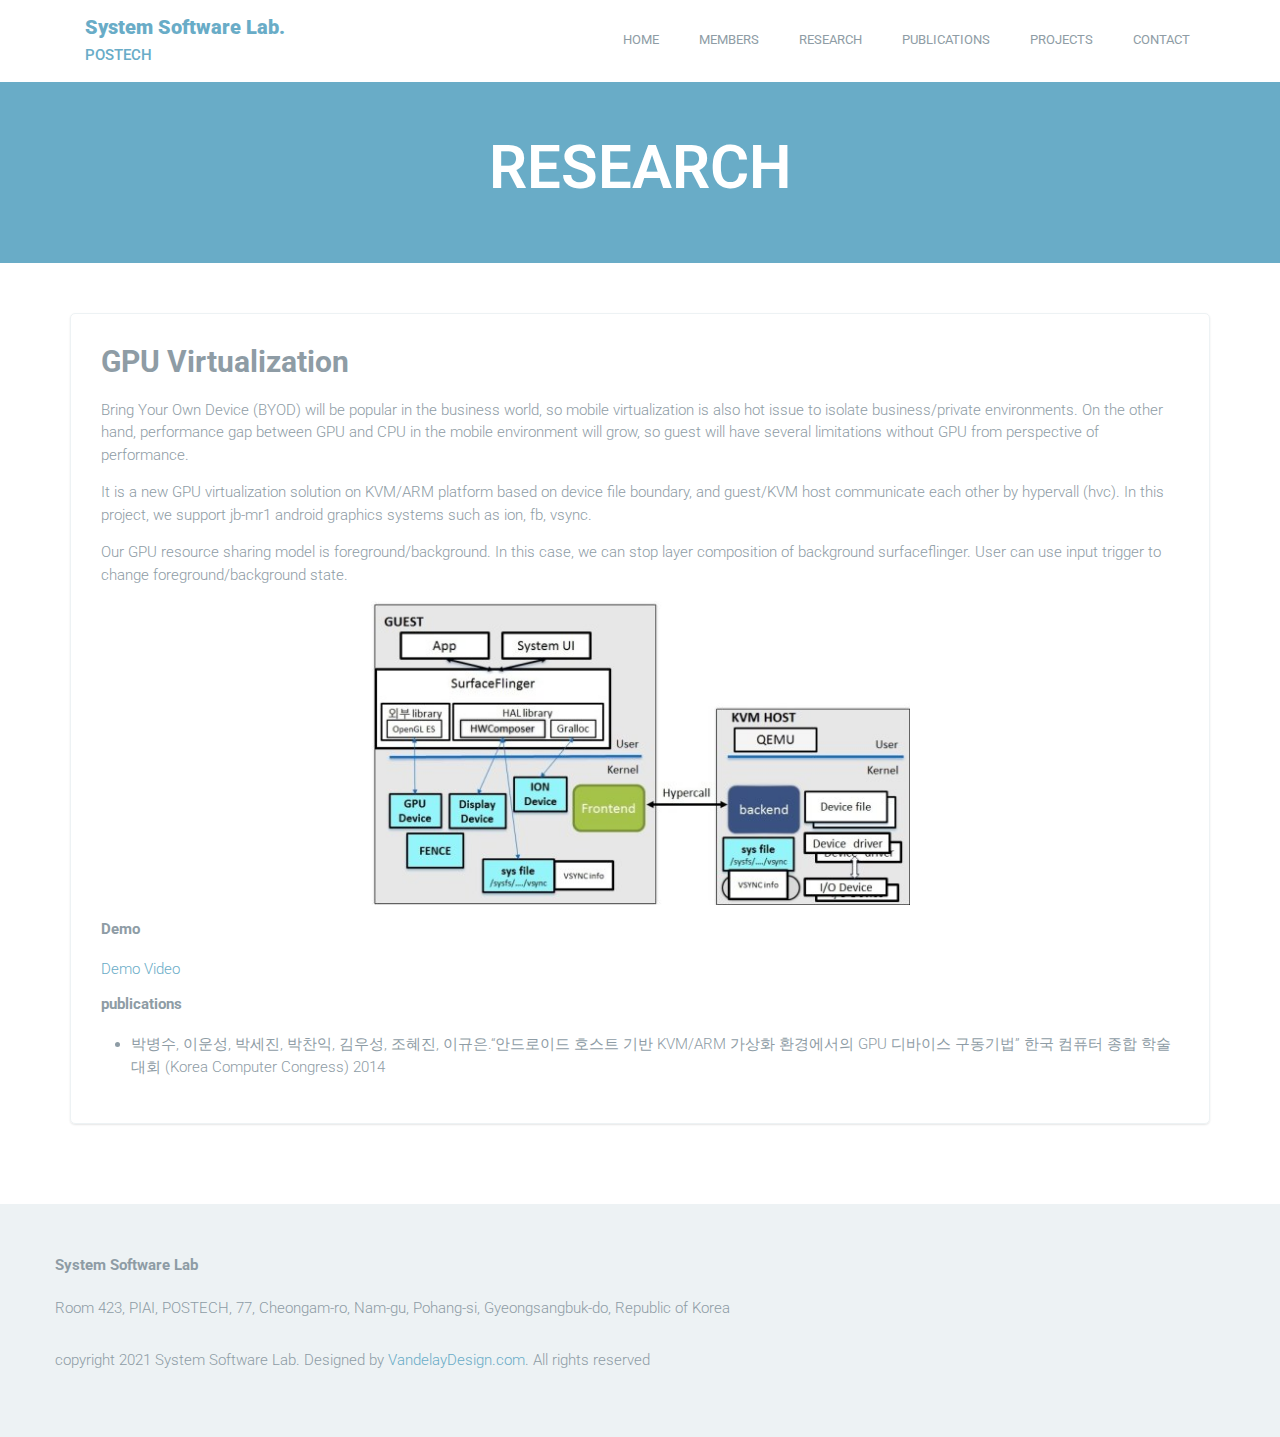
<file: gpu-virtualization.html>
<!DOCTYPE html>
<html lang="en">
	<head>
		<meta charset="UTF-8">
		<meta http-equiv="X-UA-Compatible" content="IE=edge">
		<meta name="viewport" content="width=device-width, initial-scale=1.0,maximum-scale=1">
		<title>RESEARCH: System Software Lab., POSTECH</title>
		<link href="http://fonts.googleapis.com/css?family=Roboto:300,400,700|" rel="stylesheet" type="text/css">
		<link href="fonts/font-awesome.min.css" rel="stylesheet" type="text/css">
		<link rel="stylesheet" href="style.css">
	</head>
	<body>
		<div class="site-content">
			<header class="site-header" data-bg-image="">
				<div class="container">
					<div class="header-bar">
						<a href="index.html" class="branding">
							<div class="logo-type">
								<h1 class="site-title">System Software Lab.</h1>
								<small class="site-description">POSTECH</small>
							</div>
						</a>
						<nav class="main-navigation">
							<button class="menu-toggle"><i class="fa fa-bars"></i></button>
							<ul class="menu">
								<li class="menu-item"><a href="index.html">HOME</a></li>
								<li class="menu-item"><a href="members.html">MEMBERS</a></li>
								<li class="menu-item"><a href="research.html">RESEARCH</a></li>
								<li class="menu-item"><a href="publications.html">PUBLICATIONS</a></li>
								<li class="menu-item"><a href="projects.html">PROJECTS</a></li>
								<li class="menu-item"><a href="contact.html">CONTACT</a></li>
							</ul>
						</nav>

						<div class="mobile-navigation"></div>
					</div>
				</div>
			</header>
			<div class="page-head" data-bg-color="#69acc7">
				<div class="container">
					<h2 class="page-title">RESEARCH</h2>
				</div>
			</div>

			<main class="main-content">
				<div class="fullwidth-block">
					<div class="container">
						<div class="boxed-icon">
                            <h3><strong>GPU Virtualization</strong></h3>
                            <p>Bring Your Own Device (BYOD) will be popular in the business world, so mobile virtualization is also hot issue to isolate business/private environments. On the other hand, performance gap between GPU and CPU in the mobile environment will grow, so guest will have several limitations without GPU from perspective of performance.</p>
                            <p>It is a new GPU virtualization solution on KVM/ARM platform based on device file boundary, and guest/KVM host communicate each other by hypervall (hvc). In this project, we support jb-mr1 android graphics systems such as ion, fb, vsync.</p>
                            <p>Our GPU resource sharing model is foreground/background. In this case, we can stop layer composition of background surfaceflinger. User can use input trigger to change foreground/background state.</p>
                            <p>
                                <img src="images/gpu_virt.jpg" alt="" class="research-img">
                            </p>
                            <h4>Demo</h4>
                            <p><a href="https://www.youtube.com/watch?v=az8tjlY_ik4&feature=youtu.be">Demo Video</a></p>

                            <h4>publications</h4>
                            <p>
                                <ul>
                                    <li class="indentation">박병수, 이운성, 박세진, 박찬익, 김우성, 조혜진, 이규은.“안드로이드 호스트 기반 KVM/ARM 가상화 환경에서의 GPU 디바이스 구동기법” 한국 컴퓨터 종합 학술 대회 (Korea Computer Congress) 2014</li>
                                </ul>
                            </p>
						</div>
					</div>
				</div>
			</main> <!-- .main-content -->
			<footer class="site-footer" data-bg-color="#edf2f4">
				<div class="container">
					<div class="row">
						<div class="widget">
							<strong>System Software Lab</strong>
							<address>Room 423, PIAI, POSTECH, 77, Cheongam-ro, Nam-gu, Pohang-si, Gyeongsangbuk-do, Republic of Korea</address>
						</div>
					<p class="colophon">copyright 2021 System Software Lab. Designed by <a href="http://www.vandelaydesign.com/" title="Designed by VandelayDesign.com" target="_blank">VandelayDesign.com</a>. All rights reserved</p>
				</div> <!-- .container -->
			</footer>
		</div>

		<script src="js/jquery-1.11.1.min.js"></script>
		<script src="js/plugins.js"></script>
		<script src="js/app.js"></script>

	</body>

</html>
</file>
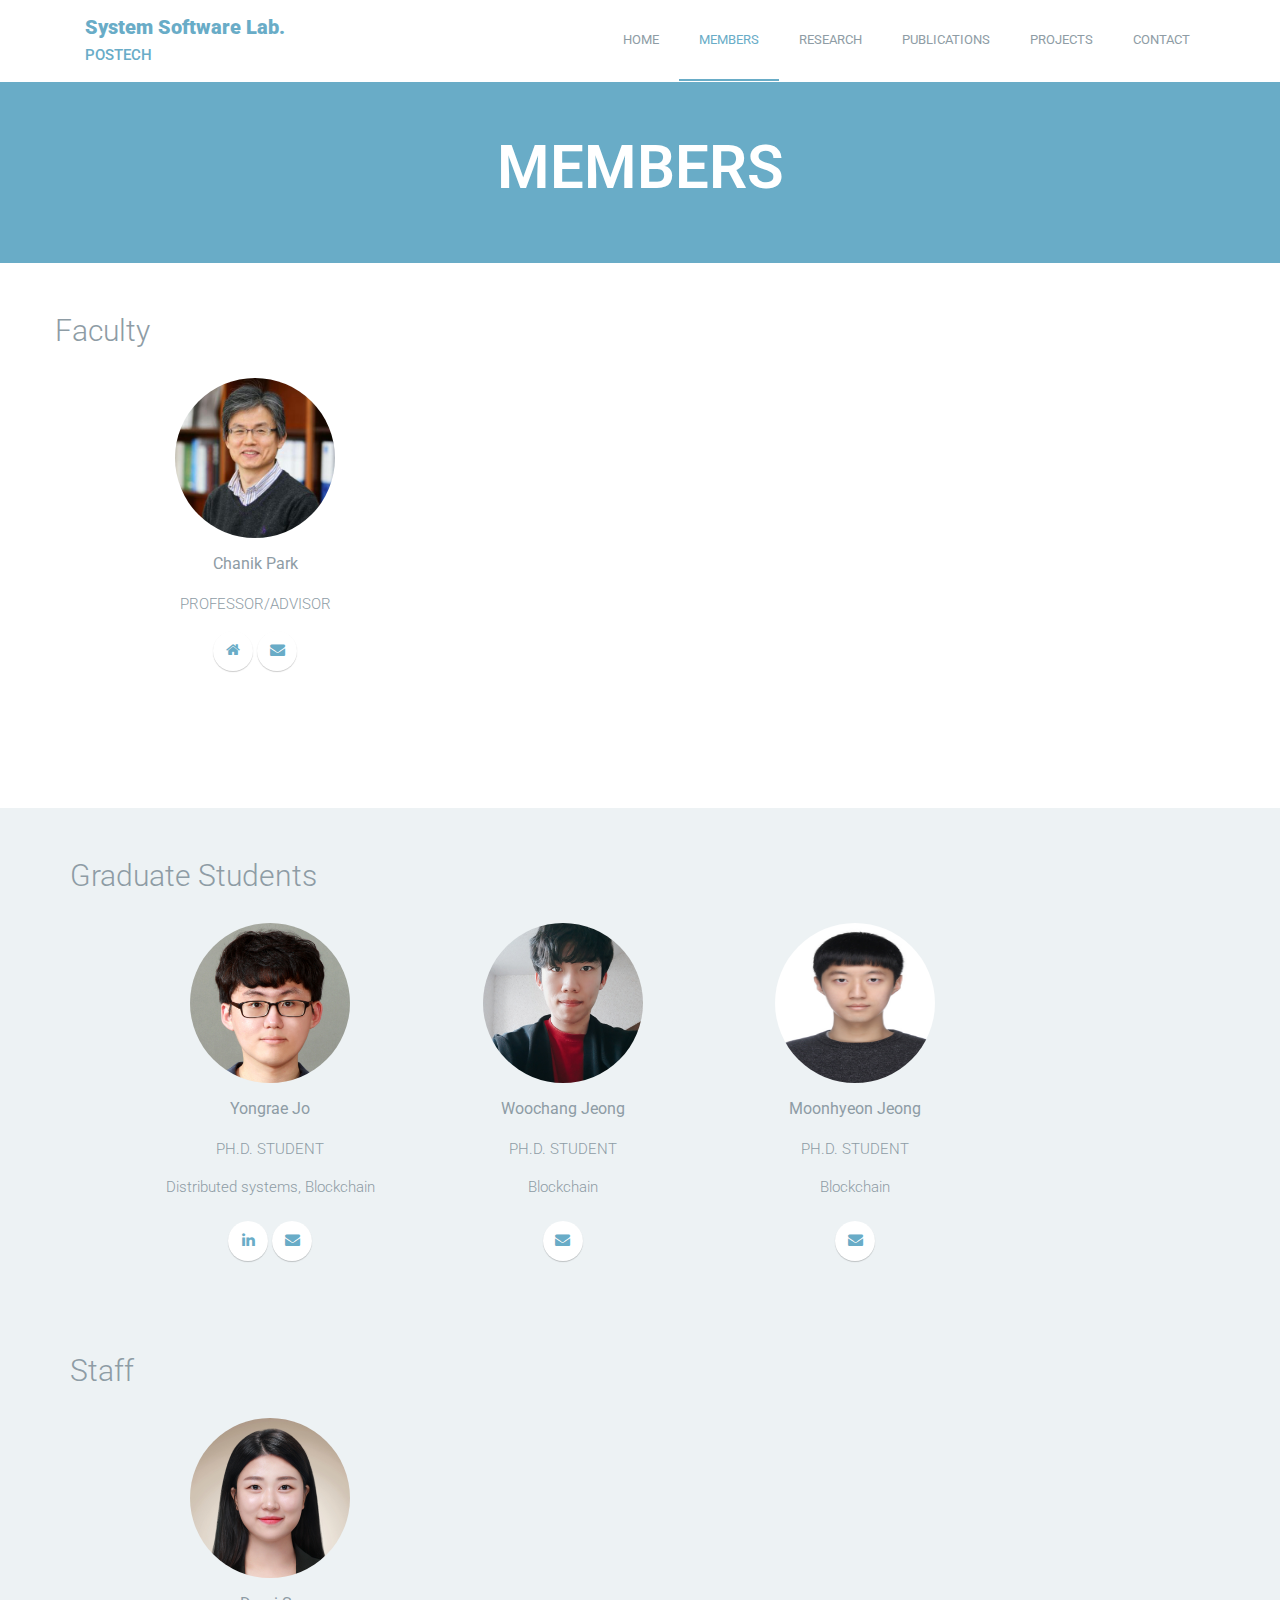
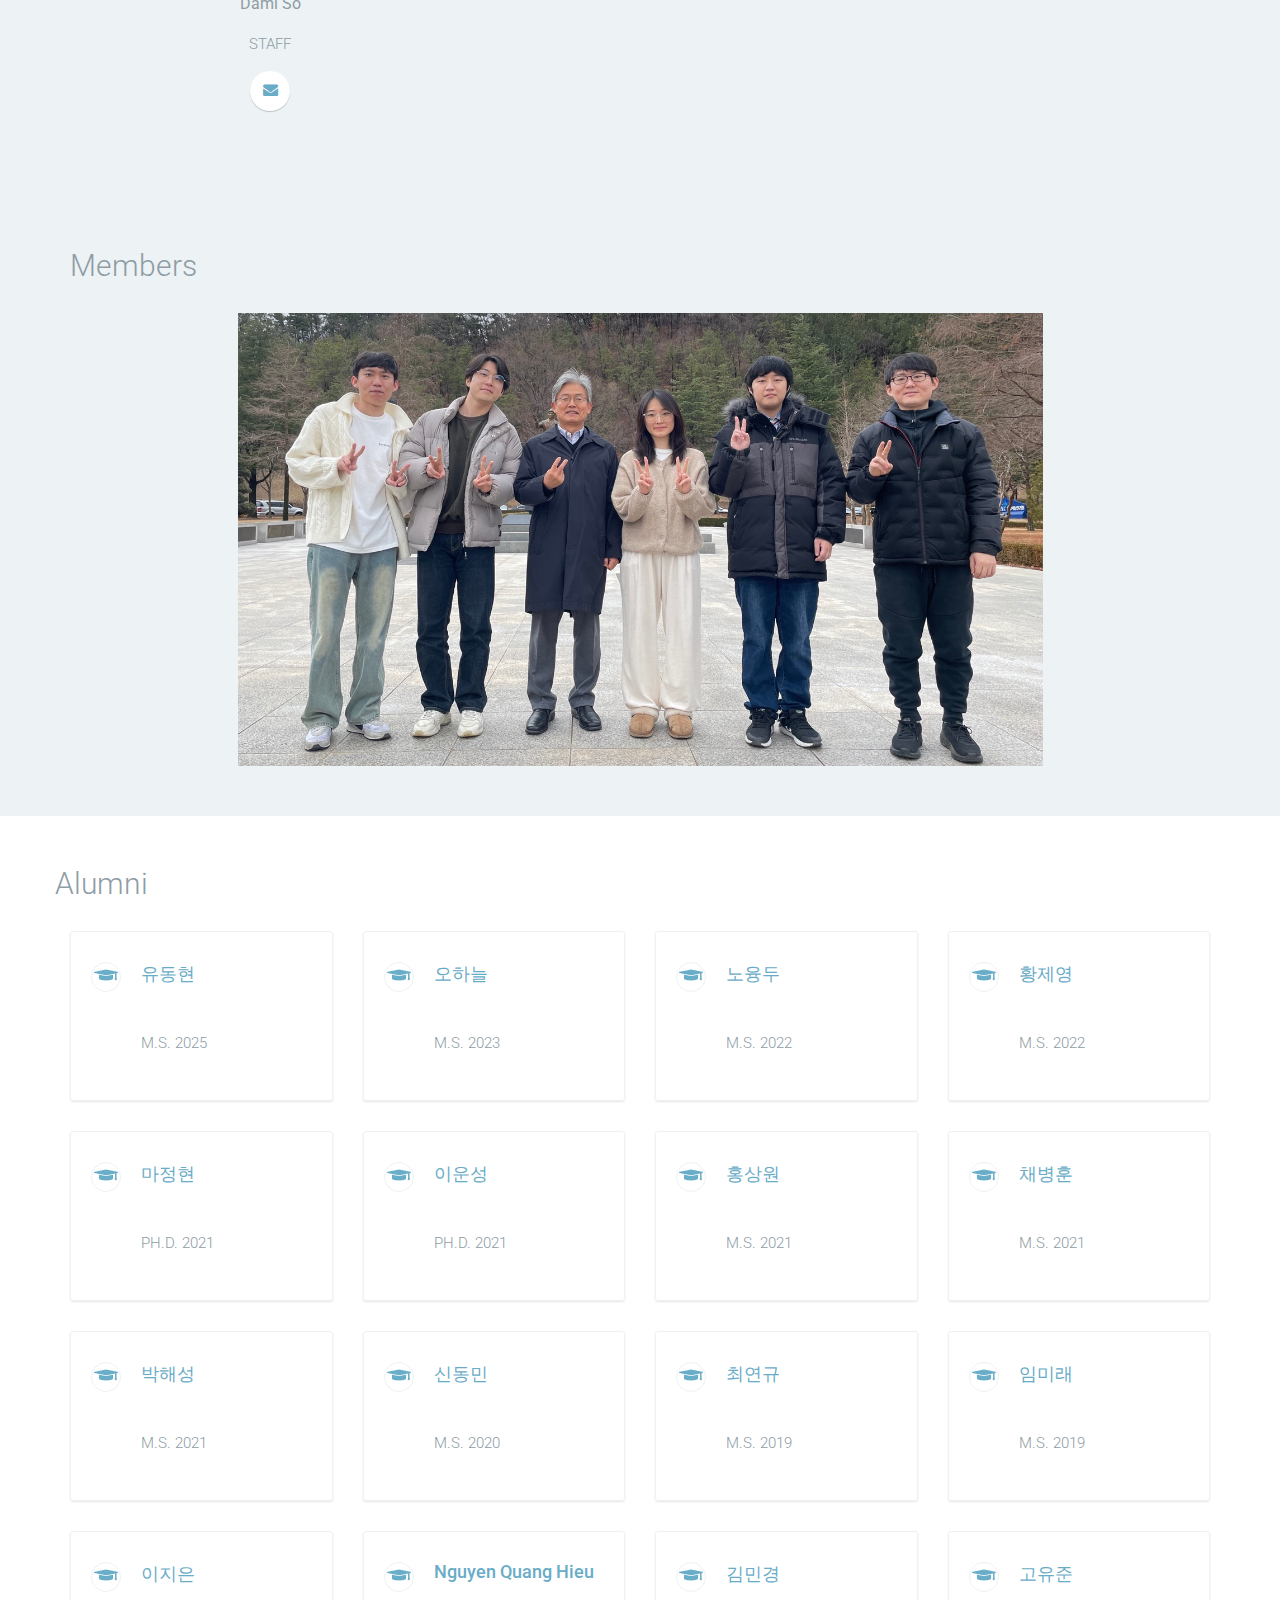
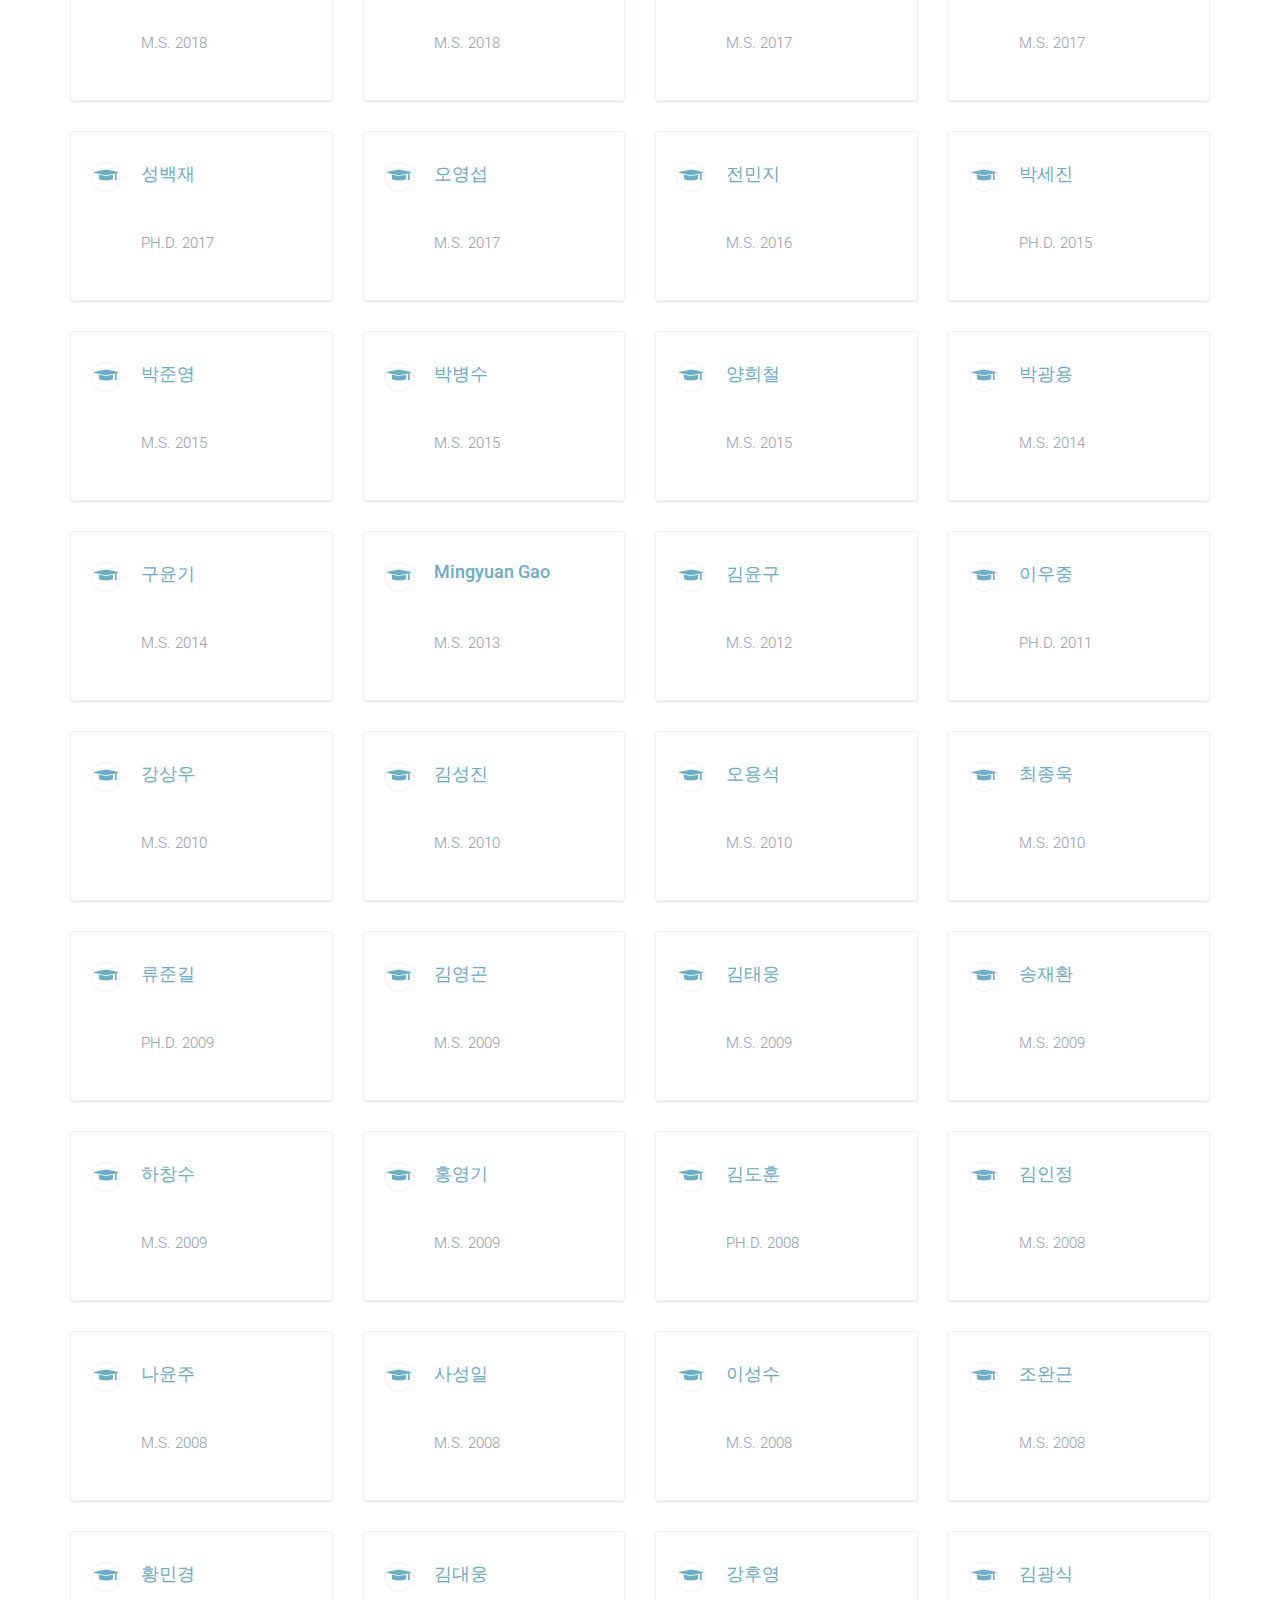
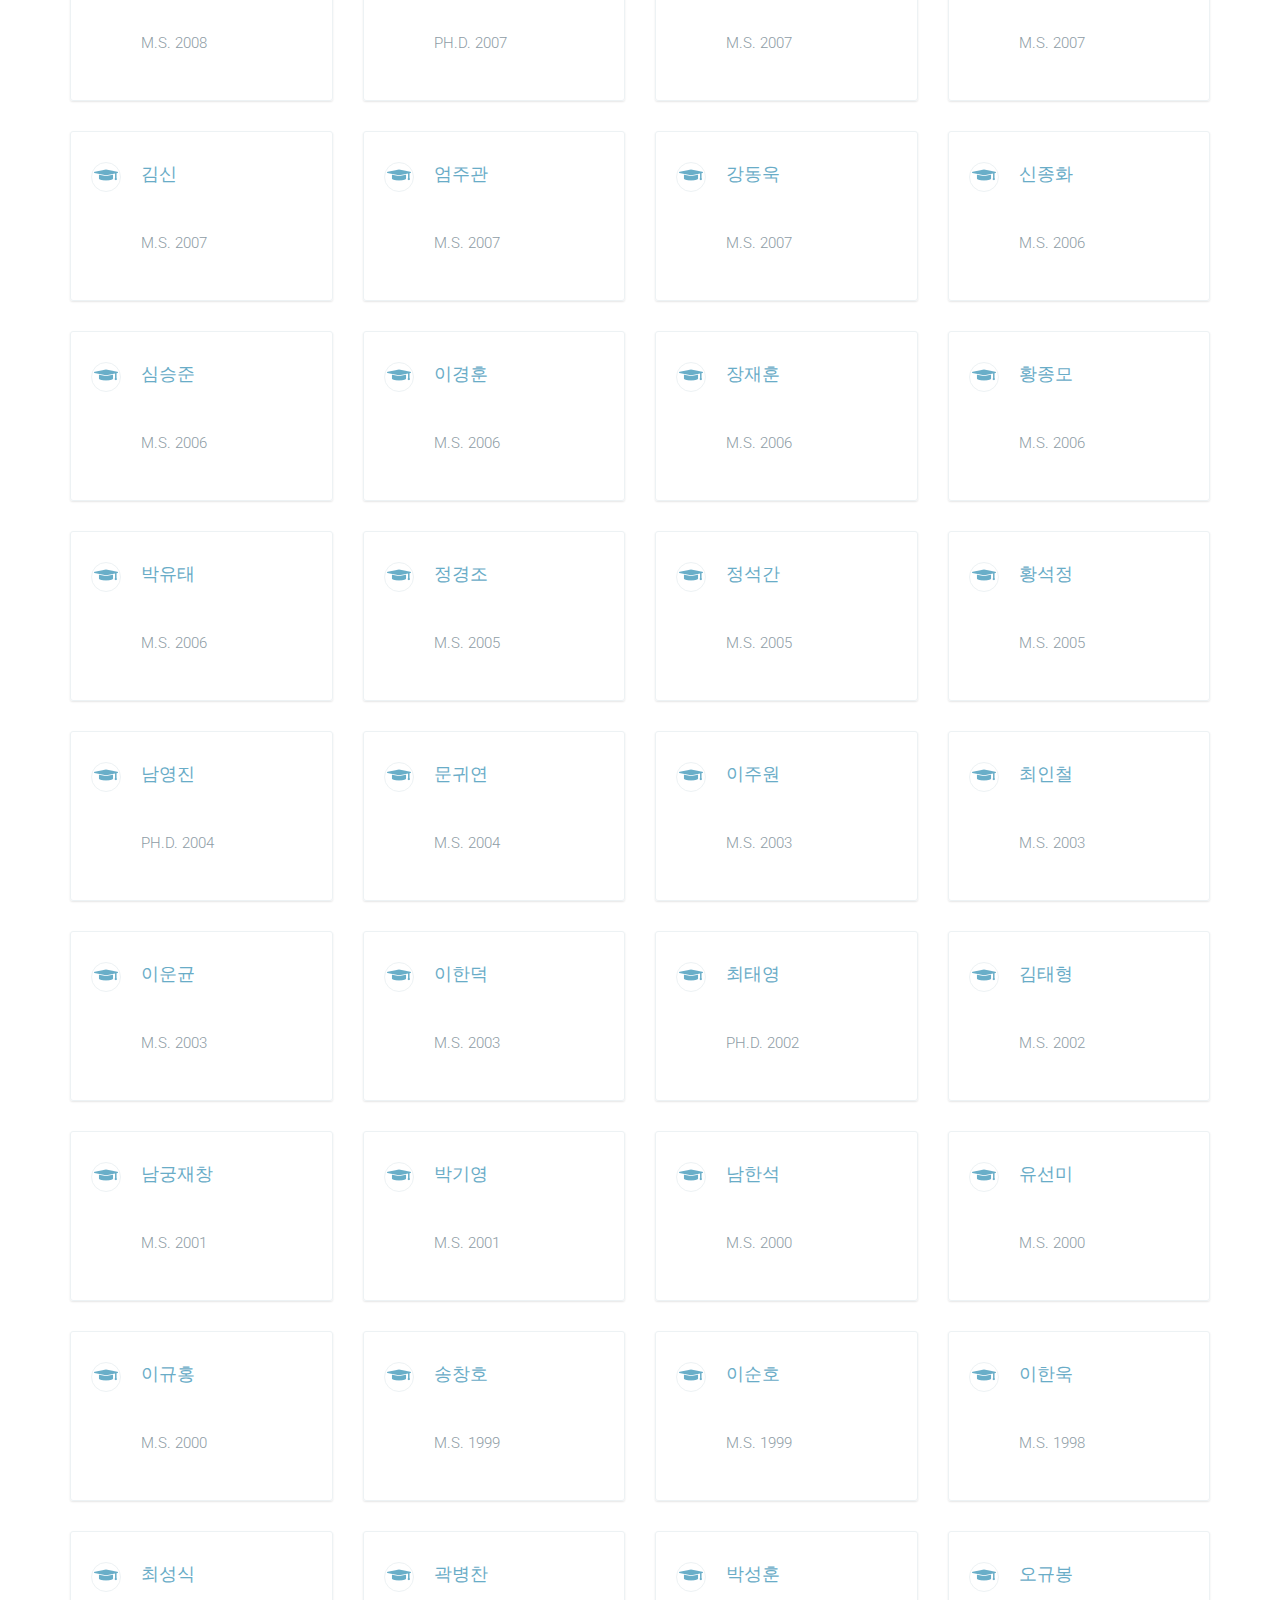
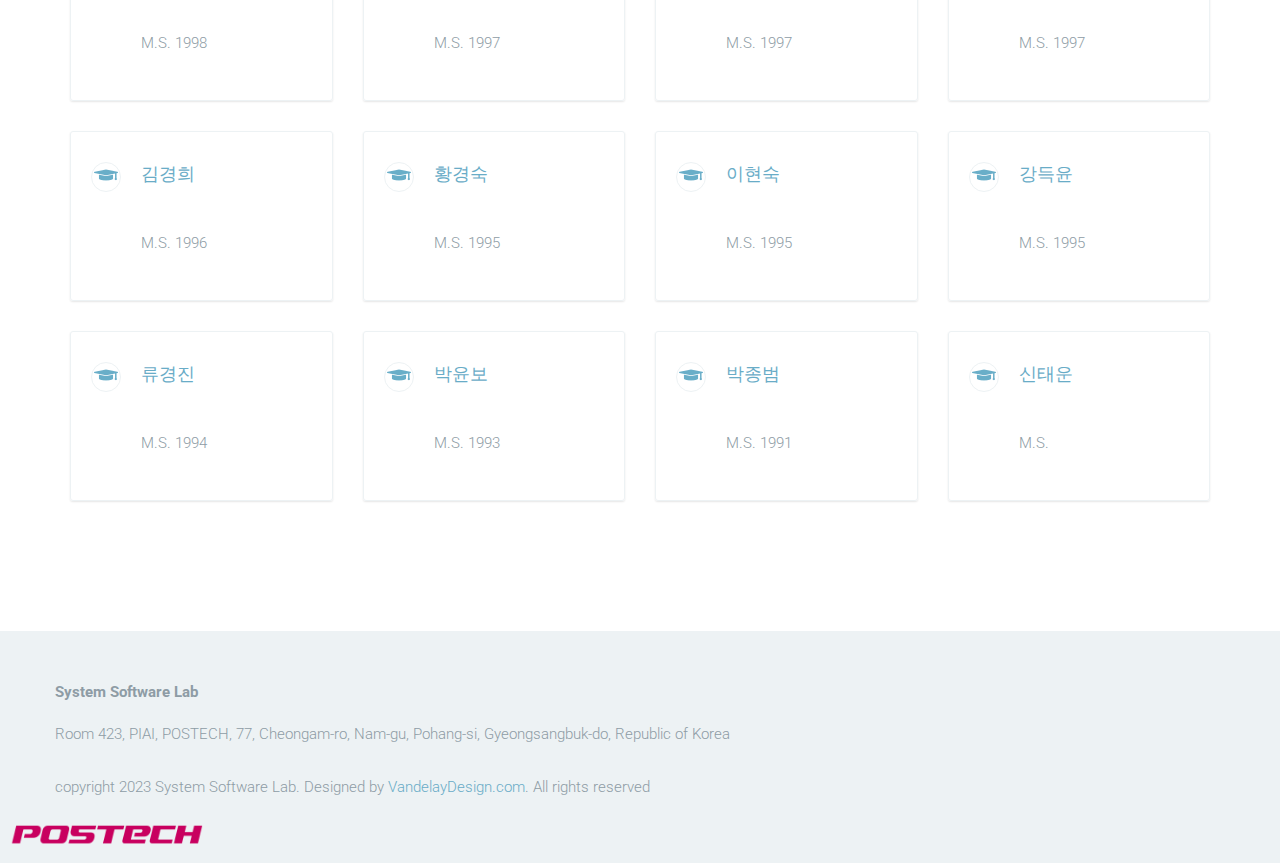
<file: members.html>
<!DOCTYPE html>
<html lang="en">
	<head>
		<meta charset="UTF-8">
		<meta http-equiv="X-UA-Compatible" content="IE=edge">
		<meta name="viewport" content="width=device-width, initial-scale=1.0,maximum-scale=1">
		<title>MEMBERS: System Software Lab., POSTECH</title>
		<link href="http://fonts.googleapis.com/css?family=Roboto:300,400,700|" rel="stylesheet" type="text/css">
		<link href="fonts/font-awesome.min.css" rel="stylesheet" type="text/css">
		<link rel="stylesheet" href="style.css">
	</head>
	<body>
		<div class="site-content">
			<header class="site-header" data-bg-image="">
				<div class="container">
					<div class="header-bar">
						<a href="index.html" class="branding">
							<div class="logo-type">
								<h1 class="site-title">System Software Lab.</h1>
								<small class="site-description">POSTECH</small>
							</div>
						</a>
						<nav class="main-navigation">
							<button class="menu-toggle"><i class="fa fa-bars"></i></button>
							<ul class="menu">
								<li class="menu-item"><a href="index.html">HOME</a></li>
								<li class="menu-item current-menu-item"><a href="members.html">MEMBERS</a></li>
								<li class="menu-item"><a href="research.html">RESEARCH</a></li>
								<li class="menu-item"><a href="publications.html">PUBLICATIONS</a></li>
								<li class="menu-item"><a href="projects.html">PROJECTS</a></li>
								<li class="menu-item"><a href="contact.html">CONTACT</a></li>
							</ul>
						</nav>

						<div class="mobile-navigation"></div>
					</div>
				</div>
			</header>


			<div class="page-head" data-bg-color="#69acc7">
				<div class="container">
					<h2 class="page-title">MEMBERS</h2>
				</div>
			</div>

			<main class="main-content">
				<div class="fullwidth-block">
					<div class="container">
						<div class="row">
								<h2 class="section-title">Faculty</h2>
								<div class="row">
									<div class="col-md-3">
										<div class="team">
											<img src="images/members/Chanik-Park.jpg" alt="" class="team-image">
											<h3 class="team-name">Chanik Park</h3>
											<p>PROFESSOR/ADVISOR</p>
											<div class="social-links">
												<a href="chanik-park.html"><i class="fa fa-home"></i></a>
												<a href="mailto:cipark@postech.ac.kr"><i class="fa fa-envelope"></i></a>
											</div>
										</div>
									</div>
						</div> <!-- .row -->
					</div> <!-- .container -->
				</div> <!-- .fullwidth-block -->

				<div class="fullwidth-block" data-bg-color="#edf2f4">
					<div class="container">
						<h2 class="section-title">Graduate Students</h2>
						<div class="row">
							<div class="col-md-3">
								<div class="team">
									<img src="images/members/Yongrae-Jo.jpg" alt="" class="team-image">
									<h3 class="team-name">Yongrae Jo</h3>
									<p>PH.D. STUDENT</p>
									<p class="research-interests">Distributed systems, Blockchain</p>
									<div class="social-links">
										<a href="https://www.linkedin.com/in/yongrae-jo-15b287128/"><i class="fa fa-linkedin"></i></a>
										<a href="mailto:memex@postech.ac.kr"><i class="fa fa-envelope"></i></a>
									</div>
								</div>
							</div>
							<div class="col-md-3">
								<div class="team">
									<img src="images/members/Woochang-Jeong.jpg" alt="" class="team-image">
									<h3 class="team-name">Woochang Jeong</h3>
									<p>PH.D. STUDENT</p>
									<p class="research-interests">Blockchain</p>
									<div class="social-links">
											<a href="mailto:wcjeong@postech.ac.kr"><i class="fa fa-envelope"></i></a>
									</div>
								</div>
							</div>
							<div class="col-md-3">
								<div class="team">
									<img src="images/members/Moonhyeon-Jeong.jpg" alt="" class="team-image">
									<h3 class="team-name">Moonhyeon Jeong</h3>
									<p>PH.D. STUDENT</p>
									<p class="research-interests">Blockchain</p>
									<div class="social-links">
											<a href="mailto:mhjung93@postech.ac.kr"><i class="fa fa-envelope"></i></a>
									</div>
								</div>
							</div>
						</div> <!-- .row -->
						<h2 class="section-title">Staff</h2>
						<div class="row">
							<div class="col-md-3">
								<div class="team">
									<img src="images/members/Dami-So.jpg" alt="" class="team-image">
									<h3 class="team-name">Dami So</h3>
									<p>STAFF</p>
									<div class="social-links">
										<a href="mailto:ssodami@postech.ac.kr"><i class="fa fa-envelope"></i></a>
									</div>
								</div>
							</div>
						</div> <!-- .row -->
						<h2 class="section-title">Members</h2>
						<div class="row">
							<img src="images/members/parties2023.jpg"
								style="width:805px;
								height:453px;
								display:block;
								margin-left:auto;
								margin-right:auto;"
							/>
						</div> <!-- .row -->
					</div> <!-- .container -->
				</div>

				<div class="fullwidth-block">
					<div class="container">
						<div class="row">
							<h2 class="section-title">Alumni</h2>
							<div class="col-md-3">
								<div class="alumni">
									<h3>유동현</h3>
									<p>M.S. 2025</p>
								</div>
							</div>
							<div class="col-md-3">
								<div class="alumni">
									<h3>오하늘</h3>
									<p>M.S. 2023</p>
								</div>
							</div>
							<div class="col-md-3">
								<div class="alumni">
									<h3>노융두</h3>
									<p>M.S. 2022</p>
								</div>
							</div>
							<div class="col-md-3">
								<div class="alumni">
									<h3>황제영</h3>
									<p>M.S. 2022</p>
								</div>
							</div>
							<div class="col-md-3">
								<div class="alumni">
									<h3>마정현</h3>
									<p>PH.D. 2021</p>
								</div>
							</div>
							<div class="col-md-3">
								<div class="alumni">
									<h3>이운성</h3>
									<p>PH.D. 2021</p>
								</div>
							</div>
							<div class="col-md-3">
								<div class="alumni">
									<h3>홍상원</h3>
									<p>M.S. 2021</p>
								</div>
							</div>
							<div class="col-md-3">
								<div class="alumni">
									<h3>채병훈</h3>
									<p>M.S. 2021</p>
								</div>
							</div>
							<div class="col-md-3">
								<div class="alumni">
									<h3>박해성</h3>
									<p>M.S. 2021</p>
								</div>
							</div>
							<div class="col-md-3">
								<div class="alumni">
									<h3>신동민</h3>
									<p>M.S. 2020</p>
								</div>
							</div>
							<div class="col-md-3">
								<div class="alumni">
									<h3>최연규</h3>
									<p>M.S. 2019</p>
								</div>
							</div>
							<div class="col-md-3">
								<div class="alumni">
									<h3>임미래</h3>
									<p>M.S. 2019</p>
								</div>
							</div>
							<div class="col-md-3">
								<div class="alumni">
									<h3>이지은</h3>
									<p>M.S. 2018</p>
								</div>
							</div>
							<div class="col-md-3">
								<div class="alumni">
									<h3>Nguyen Quang Hieu</h3>
									<p>M.S. 2018</p>
								</div>
							</div>
							<div class="col-md-3">
								<div class="alumni">
									<h3>김민경</h3>
									<p>M.S. 2017</p>
								</div>
							</div>
							<div class="col-md-3">
								<div class="alumni">
									<h3>고유준</h3>
									<p>M.S. 2017</p>
								</div>
							</div>
							<div class="col-md-3">
								<div class="alumni">
									<h3>성백재</h3>
									<p>PH.D. 2017</p>
								</div>
							</div>
							<div class="col-md-3">
								<div class="alumni">
									<h3>오영섭</h3>
									<p>M.S. 2017</p>
								</div>
							</div>
							<div class="col-md-3">
								<div class="alumni">
									<h3>전민지</h3>
									<p>M.S. 2016</p>
								</div>
							</div>
							<div class="col-md-3">
								<div class="alumni">
									<h3>박세진</h3>
									<p>PH.D. 2015</p>
								</div>
							</div>
							<div class="col-md-3">
								<div class="alumni">
									<h3>박준영</h3>
									<p>M.S. 2015</p>
								</div>
							</div>
							<div class="col-md-3">
								<div class="alumni">
									<h3>박병수</h3>
									<p>M.S. 2015</p>
								</div>
							</div>
							<div class="col-md-3">
								<div class="alumni">
									<h3>양희철</h3>
									<p>M.S. 2015</p>
								</div>
							</div>
							<div class="col-md-3">
								<div class="alumni">
									<h3>박광용</h3>
									<p>M.S. 2014</p>
								</div>
							</div>
							<div class="col-md-3">
								<div class="alumni">
									<h3>구윤기</h3>
									<p>M.S. 2014</p>
								</div>
							</div>
							<div class="col-md-3">
								<div class="alumni">
									<h3>Mingyuan Gao</h3>
									<p>M.S. 2013</p>
								</div>
							</div>
							<div class="col-md-3">
								<div class="alumni">
									<h3>김윤구</h3>
									<p>M.S. 2012</p>
								</div>
							</div>
							<div class="col-md-3">
								<div class="alumni">
									<h3>이우중</h3>
									<p>PH.D. 2011</p>
								</div>
							</div>
							<div class="col-md-3">
								<div class="alumni">
									<h3>강상우</h3>
									<p>M.S. 2010</p>
								</div>
							</div>
							<div class="col-md-3">
								<div class="alumni">
									<h3>김성진</h3>
									<p>M.S. 2010</p>
								</div>
							</div>
							<div class="col-md-3">
								<div class="alumni">
									<h3>오용석</h3>
									<p>M.S. 2010</p>
								</div>
							</div>
							<div class="col-md-3">
								<div class="alumni">
									<h3>최종욱</h3>
									<p>M.S. 2010</p>
								</div>
							</div>
							<div class="col-md-3">
								<div class="alumni">
									<h3>류준길</h3>
									<p>PH.D. 2009</p>
								</div>
							</div>
							<div class="col-md-3">
								<div class="alumni">
									<h3>김영곤</h3>
									<p>M.S. 2009</p>
								</div>
							</div>
							<div class="col-md-3">
								<div class="alumni">
									<h3>김태웅</h3>
									<p>M.S. 2009</p>
								</div>
							</div>
							<div class="col-md-3">
								<div class="alumni">
									<h3>송재환</h3>
									<p>M.S. 2009</p>
								</div>
							</div>
							<div class="col-md-3">
								<div class="alumni">
									<h3>하창수</h3>
									<p>M.S. 2009</p>
								</div>
							</div>
							<div class="col-md-3">
								<div class="alumni">
									<h3>홍영기</h3>
									<p>M.S. 2009</p>
								</div>
							</div>
							<div class="col-md-3">
								<div class="alumni">
									<h3>김도훈</h3>
									<p>PH.D. 2008</p>
								</div>
							</div>
							<div class="col-md-3">
								<div class="alumni">
									<h3>김인정</h3>
									<p>M.S. 2008</p>
								</div>
							</div>
							<div class="col-md-3">
								<div class="alumni">
									<h3>나윤주</h3>
									<p>M.S. 2008</p>
								</div>
							</div>
							<div class="col-md-3">
								<div class="alumni">
									<h3>사성일</h3>
									<p>M.S. 2008</p>
								</div>
							</div>
							<div class="col-md-3">
								<div class="alumni">
									<h3>이성수</h3>
									<p>M.S. 2008</p>
								</div>
							</div>
							<div class="col-md-3">
								<div class="alumni">
									<h3>조완근</h3>
									<p>M.S. 2008</p>
								</div>
							</div>
							<div class="col-md-3">
								<div class="alumni">
									<h3>황민경</h3>
									<p>M.S. 2008</p>
								</div>
							</div>
							<div class="col-md-3">
								<div class="alumni">
									<h3>김대웅</h3>
									<p>PH.D. 2007</p>
								</div>
							</div>
							<div class="col-md-3">
								<div class="alumni">
									<h3>강후영</h3>
									<p>M.S. 2007</p>
								</div>
							</div>
							<div class="col-md-3">
								<div class="alumni">
									<h3>김광식</h3>
									<p>M.S. 2007</p>
								</div>
							</div>
							<div class="col-md-3">
								<div class="alumni">
									<h3>김신</h3>
									<p>M.S. 2007</p>
								</div>
							</div>
							<div class="col-md-3">
								<div class="alumni">
									<h3>엄주관</h3>
									<p>M.S. 2007</p>
								</div>
							</div>
							<div class="col-md-3">
								<div class="alumni">
									<h3>강동욱</h3>
									<p>M.S. 2007</p>
								</div>
							</div>
							<div class="col-md-3">
								<div class="alumni">
									<h3>신종화</h3>
									<p>M.S. 2006</p>
								</div>
							</div>
							<div class="col-md-3">
								<div class="alumni">
									<h3>심승준</h3>
									<p>M.S. 2006</p>
								</div>
							</div>
							<div class="col-md-3">
								<div class="alumni">
									<h3>이경훈</h3>
									<p>M.S. 2006</p>
								</div>
							</div>

							<div class="col-md-3">
								<div class="alumni">
									<h3>장재훈</h3>
									<p>M.S. 2006</p>
								</div>
							</div>
							<div class="col-md-3">
								<div class="alumni">
									<h3>황종모</h3>
									<p>M.S. 2006</p>
								</div>
							</div>
							<div class="col-md-3">
								<div class="alumni">
									<h3>박유태</h3>
									<p>M.S. 2006</p>
								</div>
							</div>
							<div class="col-md-3">
								<div class="alumni">
									<h3>정경조</h3>
									<p>M.S. 2005</p>
								</div>
							</div>
							<div class="col-md-3">
								<div class="alumni">
									<h3>정석간</h3>
									<p>M.S. 2005</p>
								</div>
							</div>
							<div class="col-md-3">
								<div class="alumni">
									<h3>황석정</h3>
									<p>M.S. 2005</p>
								</div>
							</div>
							<div class="col-md-3">
								<div class="alumni">
									<h3>남영진</h3>
									<p>PH.D. 2004</p>
								</div>
							</div>
							<div class="col-md-3">
								<div class="alumni">
									<h3>문귀연</h3>
									<p>M.S. 2004</p>
								</div>
							</div>
							<div class="col-md-3">
								<div class="alumni">
									<h3>이주원</h3>
									<p>M.S. 2003</p>
								</div>
							</div>
							<div class="col-md-3">
								<div class="alumni">
									<h3>최인철</h3>
									<p>M.S. 2003</p>
								</div>
							</div>
							<div class="col-md-3">
								<div class="alumni">
									<h3>이운균</h3>
									<p>M.S. 2003</p>
								</div>
							</div>
							<div class="col-md-3">
								<div class="alumni">
									<h3>이한덕</h3>
									<p>M.S. 2003</p>
								</div>
							</div>
							<div class="col-md-3">
								<div class="alumni">
									<h3>최태영</h3>
									<p>PH.D. 2002</p>
								</div>
							</div>
							<div class="col-md-3">
								<div class="alumni">
									<h3>김태형</h3>
									<p>M.S. 2002</p>
								</div>
							</div>
							<div class="col-md-3">
								<div class="alumni">
									<h3>남궁재창</h3>
									<p>M.S. 2001</p>
								</div>
							</div>
							<div class="col-md-3">
								<div class="alumni">
									<h3>박기영</h3>
									<p>M.S. 2001</p>
								</div>
							</div>
							<div class="col-md-3">
								<div class="alumni">
									<h3>남한석</h3>
									<p>M.S. 2000</p>
								</div>
							</div>
							<div class="col-md-3">
								<div class="alumni">
									<h3>유선미</h3>
									<p>M.S. 2000</p>
								</div>
							</div>
							<div class="col-md-3">
								<div class="alumni">
									<h3>이규홍</h3>
									<p>M.S. 2000</p>
								</div>
							</div>
							<div class="col-md-3">
								<div class="alumni">
									<h3>송창호</h3>
									<p>M.S. 1999</p>
								</div>
							</div>
							<div class="col-md-3">
								<div class="alumni">
									<h3>이순호</h3>
									<p>M.S. 1999</p>
								</div>
							</div>
							<div class="col-md-3">
								<div class="alumni">
									<h3>이한욱</h3>
									<p>M.S. 1998</p>
								</div>
							</div>
							<div class="col-md-3">
								<div class="alumni">
									<h3>최성식</h3>
									<p>M.S. 1998</p>
								</div>
							</div>
							<div class="col-md-3">
								<div class="alumni">
									<h3>곽병찬</h3>
									<p>M.S. 1997</p>
								</div>
							</div>
							<div class="col-md-3">
								<div class="alumni">
									<h3>박성훈</h3>
									<p>M.S. 1997</p>
								</div>
							</div>
							<div class="col-md-3">
								<div class="alumni">
									<h3>오규봉</h3>
									<p>M.S. 1997</p>
								</div>
							</div>
							<div class="col-md-3">
								<div class="alumni">
									<h3>김경희</h3>
									<p>M.S. 1996</p>
								</div>
							</div>
							<div class="col-md-3">
								<div class="alumni">
									<h3>황경숙</h3>
									<p>M.S. 1995</p>
								</div>
							</div>
							<div class="col-md-3">
								<div class="alumni">
									<h3>이현숙</h3>
									<p>M.S. 1995</p>
								</div>
							</div>
							<div class="col-md-3">
								<div class="alumni">
									<h3>강득윤</h3>
									<p>M.S. 1995</p>
								</div>
							</div>
							<div class="col-md-3">
								<div class="alumni">
									<h3>류경진</h3>
									<p>M.S. 1994</p>
								</div>
							</div>
							<div class="col-md-3">
								<div class="alumni">
									<h3>박윤보</h3>
									<p>M.S. 1993</p>
								</div>
							</div>
							<div class="col-md-3">
								<div class="alumni">
									<h3>박종범</h3>
									<p>M.S. 1991</p>
								</div>
							</div>
							<div class="col-md-3">
								<div class="alumni">
									<h3>신태운</h3>
									<p>M.S.</p>
								</div>
							</div>
						</div>
					</div>
				</div>
			</main> <!-- .main-content -->

			<footer class="site-footer" data-bg-color="#edf2f4">
				<div class="container">
					<div class="footer-logo">
						<img src="images/logo_footer.png" alt="Site logo" />
					</div>
					<div class="row">
						<div class="widget">
							<strong>System Software Lab</strong>
							<address>Room 423, PIAI, POSTECH, 77, Cheongam-ro, Nam-gu, Pohang-si, Gyeongsangbuk-do, Republic of Korea</address>
						</div>
					<p class="colophon">copyright 2023 System Software Lab. Designed by <a href="http://www.vandelaydesign.com/" title="Designed by VandelayDesign.com" target="_blank">VandelayDesign.com</a>. All rights reserved</p>
				</div> <!-- .container -->
			</footer>
		</div>

		<script src="js/jquery-1.11.1.min.js"></script>
		<script src="js/plugins.js"></script>
		<script src="js/app.js"></script>

	</body>

</html>
</file>
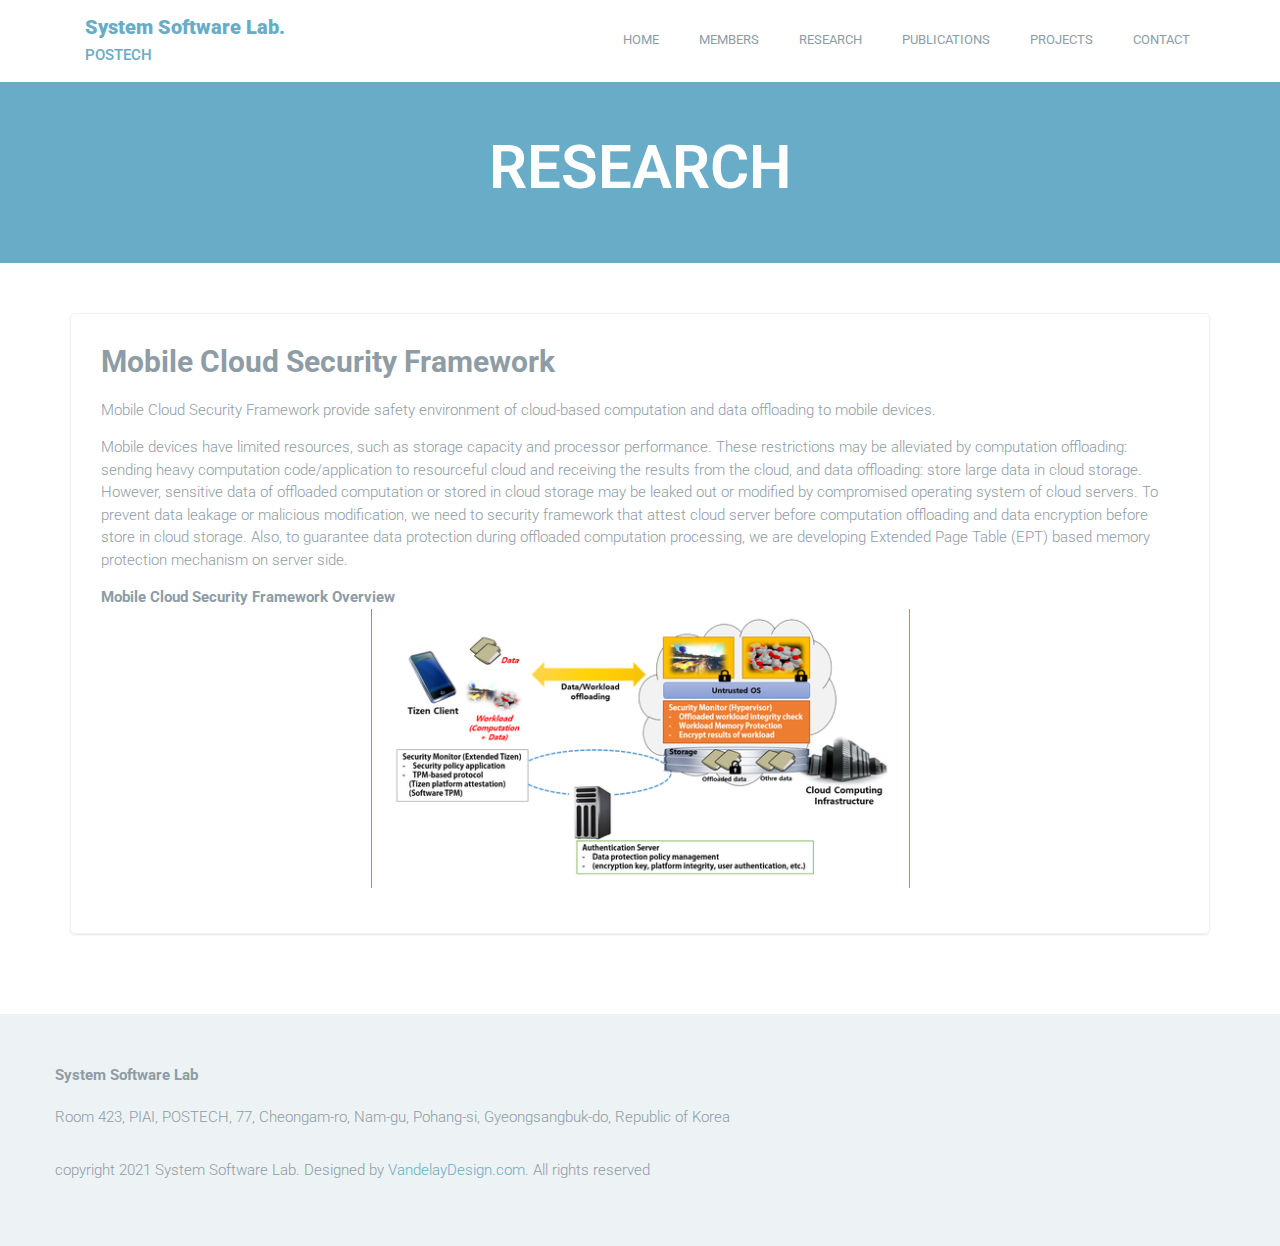
<file: mobile-cloud-security-framework.html>
<!DOCTYPE html>
<html lang="en">
	<head>
		<meta charset="UTF-8">
		<meta http-equiv="X-UA-Compatible" content="IE=edge">
		<meta name="viewport" content="width=device-width, initial-scale=1.0,maximum-scale=1">
		<title>RESEARCH: System Software Lab., POSTECH</title>
		<link href="http://fonts.googleapis.com/css?family=Roboto:300,400,700|" rel="stylesheet" type="text/css">
		<link href="fonts/font-awesome.min.css" rel="stylesheet" type="text/css">
		<link rel="stylesheet" href="style.css">
	</head>
	<body>
		<div class="site-content">
			<header class="site-header" data-bg-image="">
				<div class="container">
					<div class="header-bar">
						<a href="index.html" class="branding">
							<div class="logo-type">
								<h1 class="site-title">System Software Lab.</h1>
								<small class="site-description">POSTECH</small>
							</div>
						</a>
						<nav class="main-navigation">
							<button class="menu-toggle"><i class="fa fa-bars"></i></button>
							<ul class="menu">
								<li class="menu-item"><a href="index.html">HOME</a></li>
								<li class="menu-item"><a href="members.html">MEMBERS</a></li>
								<li class="menu-item"><a href="research.html">RESEARCH</a></li>
								<li class="menu-item"><a href="publications.html">PUBLICATIONS</a></li>
								<li class="menu-item"><a href="projects.html">PROJECTS</a></li>
								<li class="menu-item"><a href="contact.html">CONTACT</a></li>
							</ul>
						</nav>

						<div class="mobile-navigation"></div>
					</div>
				</div>
			</header>
			<div class="page-head" data-bg-color="#69acc7">
				<div class="container">
					<h2 class="page-title">RESEARCH</h2>
				</div>
			</div>

			<main class="main-content">
				<div class="fullwidth-block">
					<div class="container">
						<div class="boxed-icon">
                            <h3><strong>Mobile Cloud Security Framework</strong></h3>
                            <p>Mobile Cloud Security Framework provide safety environment of cloud-based computation and data offloading to mobile devices.</p>
                            <p>Mobile devices have limited resources, such as storage capacity and processor performance. These restrictions may be alleviated by computation offloading: sending heavy computation code/application to resourceful cloud and receiving the results from the cloud, and data offloading: store large data in cloud storage. However, sensitive data of offloaded computation or stored in cloud storage may be leaked out or modified by compromised operating system of cloud servers. To prevent data leakage or malicious modification, we need to security framework that attest cloud server before computation offloading and data encryption before store in cloud storage. Also, to guarantee data protection during offloaded computation processing, we are developing Extended Page Table (EPT) based memory protection mechanism on server side.</p>
                            <p>
                                <strong>Mobile Cloud Security Framework Overview</strong>
                                <img src="images/mobile_security.png" alt="" class="research-img">
                            </p>
						</div>
					</div>
				</div>
			</main> <!-- .main-content -->
			<footer class="site-footer" data-bg-color="#edf2f4">
				<div class="container">
					<div class="row">
						<div class="widget">
							<strong>System Software Lab</strong>
							<address>Room 423, PIAI, POSTECH, 77, Cheongam-ro, Nam-gu, Pohang-si, Gyeongsangbuk-do, Republic of Korea</address>
						</div>
					<p class="colophon">copyright 2021 System Software Lab. Designed by <a href="http://www.vandelaydesign.com/" title="Designed by VandelayDesign.com" target="_blank">VandelayDesign.com</a>. All rights reserved</p>
				</div> <!-- .container -->
			</footer>
		</div>

		<script src="js/jquery-1.11.1.min.js"></script>
		<script src="js/plugins.js"></script>
		<script src="js/app.js"></script>

	</body>

</html>
</file>
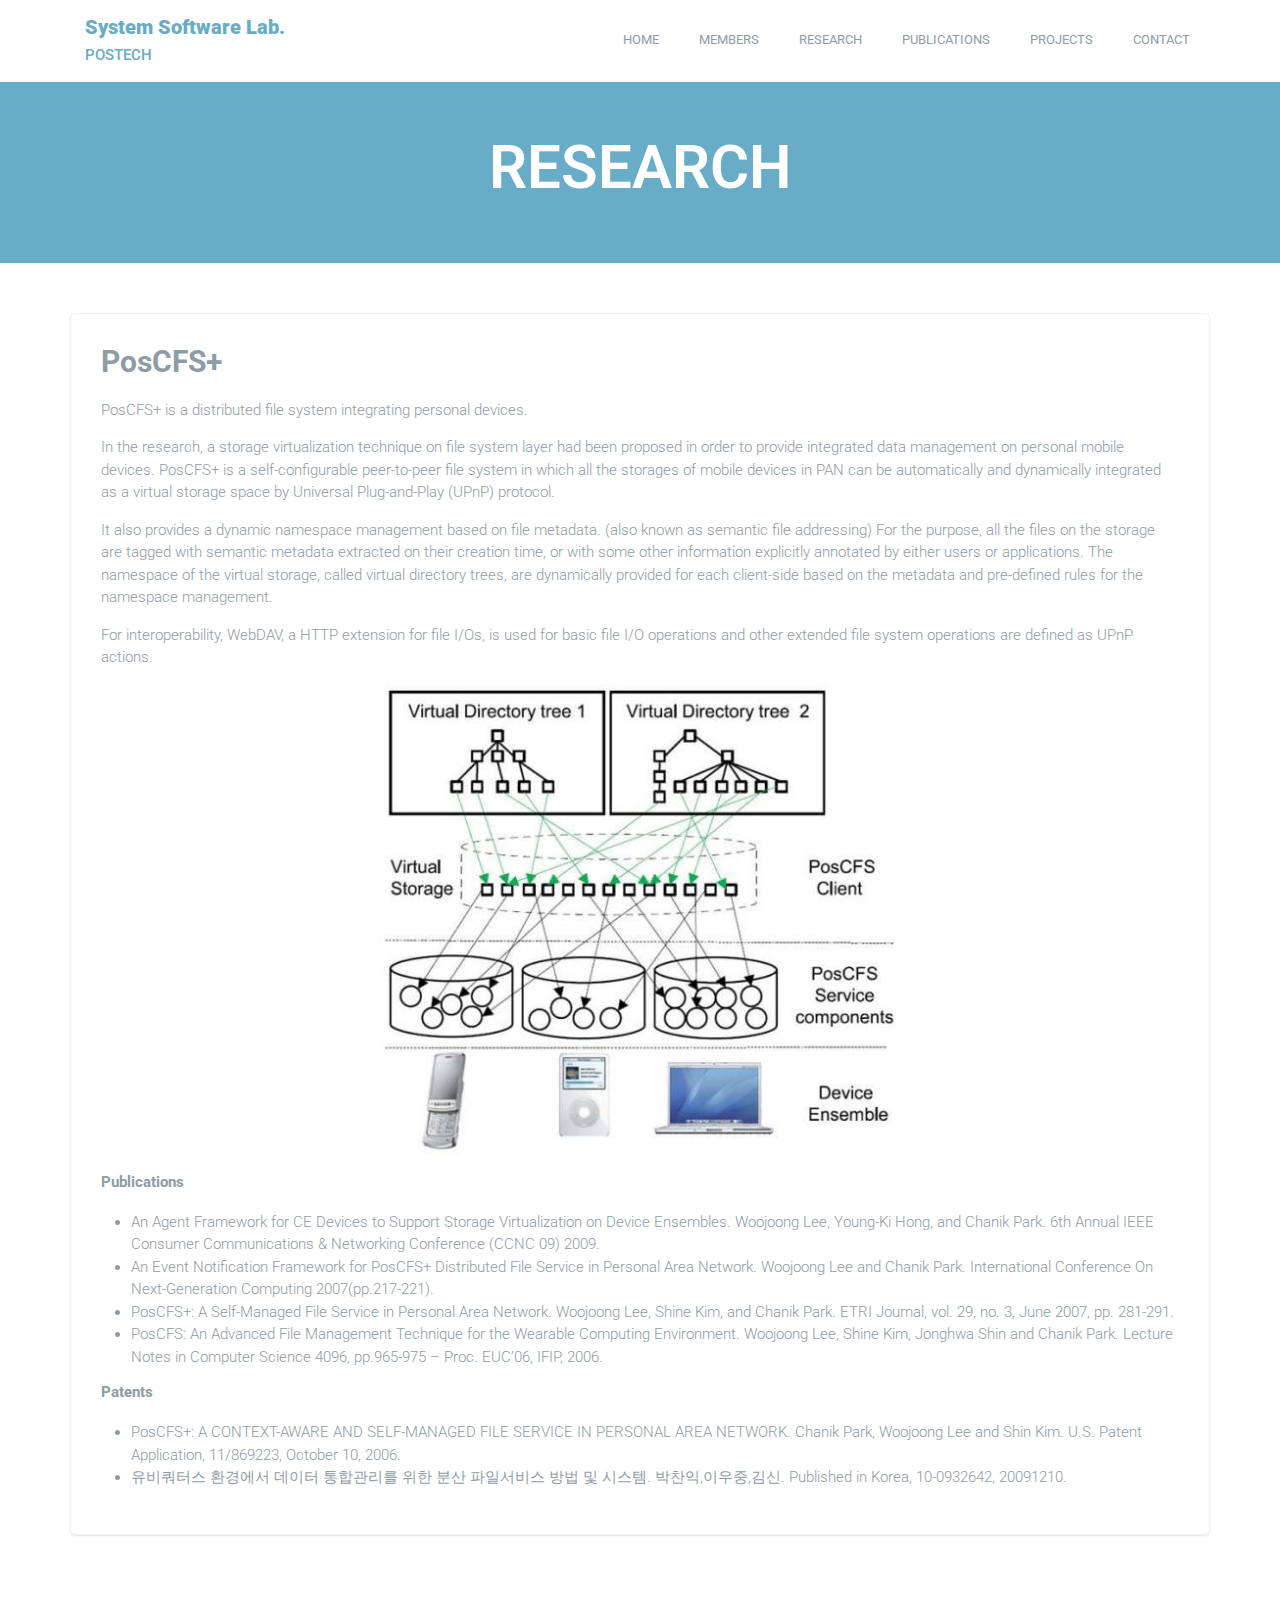
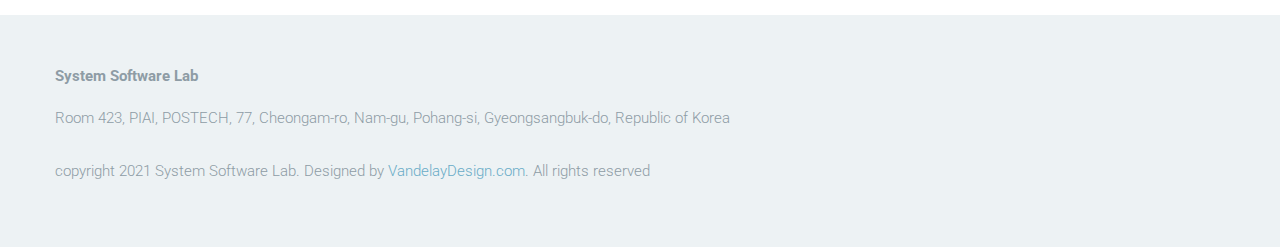
<file: poscfs.html>
<!DOCTYPE html>
<html lang="en">
	<head>
		<meta charset="UTF-8">
		<meta http-equiv="X-UA-Compatible" content="IE=edge">
		<meta name="viewport" content="width=device-width, initial-scale=1.0,maximum-scale=1">
		<title>RESEARCH: System Software Lab., POSTECH</title>
		<link href="http://fonts.googleapis.com/css?family=Roboto:300,400,700|" rel="stylesheet" type="text/css">
		<link href="fonts/font-awesome.min.css" rel="stylesheet" type="text/css">
		<link rel="stylesheet" href="style.css">
	</head>
	<body>
		<div class="site-content">
			<header class="site-header" data-bg-image="">
				<div class="container">
					<div class="header-bar">
						<a href="index.html" class="branding">
							<div class="logo-type">
								<h1 class="site-title">System Software Lab.</h1>
								<small class="site-description">POSTECH</small>
							</div>
						</a>
						<nav class="main-navigation">
							<button class="menu-toggle"><i class="fa fa-bars"></i></button>
							<ul class="menu">
								<li class="menu-item"><a href="index.html">HOME</a></li>
								<li class="menu-item"><a href="members.html">MEMBERS</a></li>
								<li class="menu-item"><a href="research.html">RESEARCH</a></li>
								<li class="menu-item"><a href="publications.html">PUBLICATIONS</a></li>
								<li class="menu-item"><a href="projects.html">PROJECTS</a></li>
								<li class="menu-item"><a href="contact.html">CONTACT</a></li>
							</ul>
						</nav>

						<div class="mobile-navigation"></div>
					</div>
				</div>
			</header>
			<div class="page-head" data-bg-color="#69acc7">
				<div class="container">
					<h2 class="page-title">RESEARCH</h2>
				</div>
			</div>

			<main class="main-content">
				<div class="fullwidth-block">
					<div class="container">
						<div class="boxed-icon">
                            <h3><strong>PosCFS+</strong></h3>
                            <p>PosCFS+ is a distributed file system integrating personal devices.</p>
                            <p>In the research, a storage virtualization technique on file system layer had been proposed in order to provide integrated data management on personal mobile devices. PosCFS+ is a self-configurable peer-to-peer file system in which all the storages of mobile devices in PAN can be automatically and dynamically integrated as a virtual storage space by Universal Plug-and-Play (UPnP) protocol.</p>
                            <p>It also provides a dynamic namespace management based on file metadata. (also known as semantic file addressing) For the purpose, all the files on the storage are tagged with semantic metadata extracted on their creation time, or with some other information explicitly annotated by either users or applications. The namespace of the virtual storage, called virtual directory trees, are dynamically provided for each client-side based on the metadata and pre-defined rules for the namespace management.</p>
                            <p>For interoperability, WebDAV, a HTTP extension for file I/Os, is used for basic file I/O operations and other extended file system operations are defined as UPnP actions.</p>
                            <p>
                                <img src="images/poscfs.jpg" alt="" class="research-img">
                            </p>
                            <h4>Publications</h4>
                            <p>
                                <ul>
                                    <li class="indentation">An Agent Framework for CE Devices to Support Storage Virtualization on Device Ensembles. Woojoong Lee, Young-Ki Hong, and Chanik Park. 6th Annual IEEE Consumer Communications & Networking Conference (CCNC 09) 2009.</li>
                                    <li class="indentation">An Event Notification Framework for PosCFS+ Distributed File Service in Personal Area Network. Woojoong Lee and Chanik Park. International Conference On Next-Generation Computing 2007(pp.217-221).</li>
                                    <li class="indentation">PosCFS+: A Self-Managed File Service in Personal Area Network. Woojoong Lee, Shine Kim, and Chanik Park. ETRI Journal, vol. 29, no. 3, June 2007, pp. 281-291.</li>
                                    <li class="indentation">PosCFS: An Advanced File Management Technique for the Wearable Computing Environment. Woojoong Lee, Shine Kim, Jonghwa Shin and Chanik Park. Lecture Notes in Computer Science 4096, pp.965-975 – Proc. EUC’06, IFIP, 2006.</li>
                                </ul>
                            </p>

                            <h4>Patents</h4>
                            <p>
                                <ul>
                                    <li class="indentation">PosCFS+: A CONTEXT-AWARE AND SELF-MANAGED FILE SERVICE IN PERSONAL AREA NETWORK. Chanik Park, Woojoong Lee and Shin Kim. U.S. Patent Application, 11/869223, October 10, 2006.</li>
                                    <li class="indentation">유비쿼터스 환경에서 데이터 통합관리를 위한 분산 파일서비스 방법 및 시스템. 박찬익,이우중,김신. Published in Korea, 10-0932642, 20091210.</li>
                                </ul>
                            </p>
						</div>
					</div>
				</div>
			</main> <!-- .main-content -->
			<footer class="site-footer" data-bg-color="#edf2f4">
				<div class="container">
					<div class="row">
						<div class="widget">
							<strong>System Software Lab</strong>
							<address>Room 423, PIAI, POSTECH, 77, Cheongam-ro, Nam-gu, Pohang-si, Gyeongsangbuk-do, Republic of Korea</address>
						</div>
					<p class="colophon">copyright 2021 System Software Lab. Designed by <a href="http://www.vandelaydesign.com/" title="Designed by VandelayDesign.com" target="_blank">VandelayDesign.com</a>. All rights reserved</p>
				</div> <!-- .container -->
			</footer>
		</div>

		<script src="js/jquery-1.11.1.min.js"></script>
		<script src="js/plugins.js"></script>
		<script src="js/app.js"></script>

	</body>

</html>
</file>
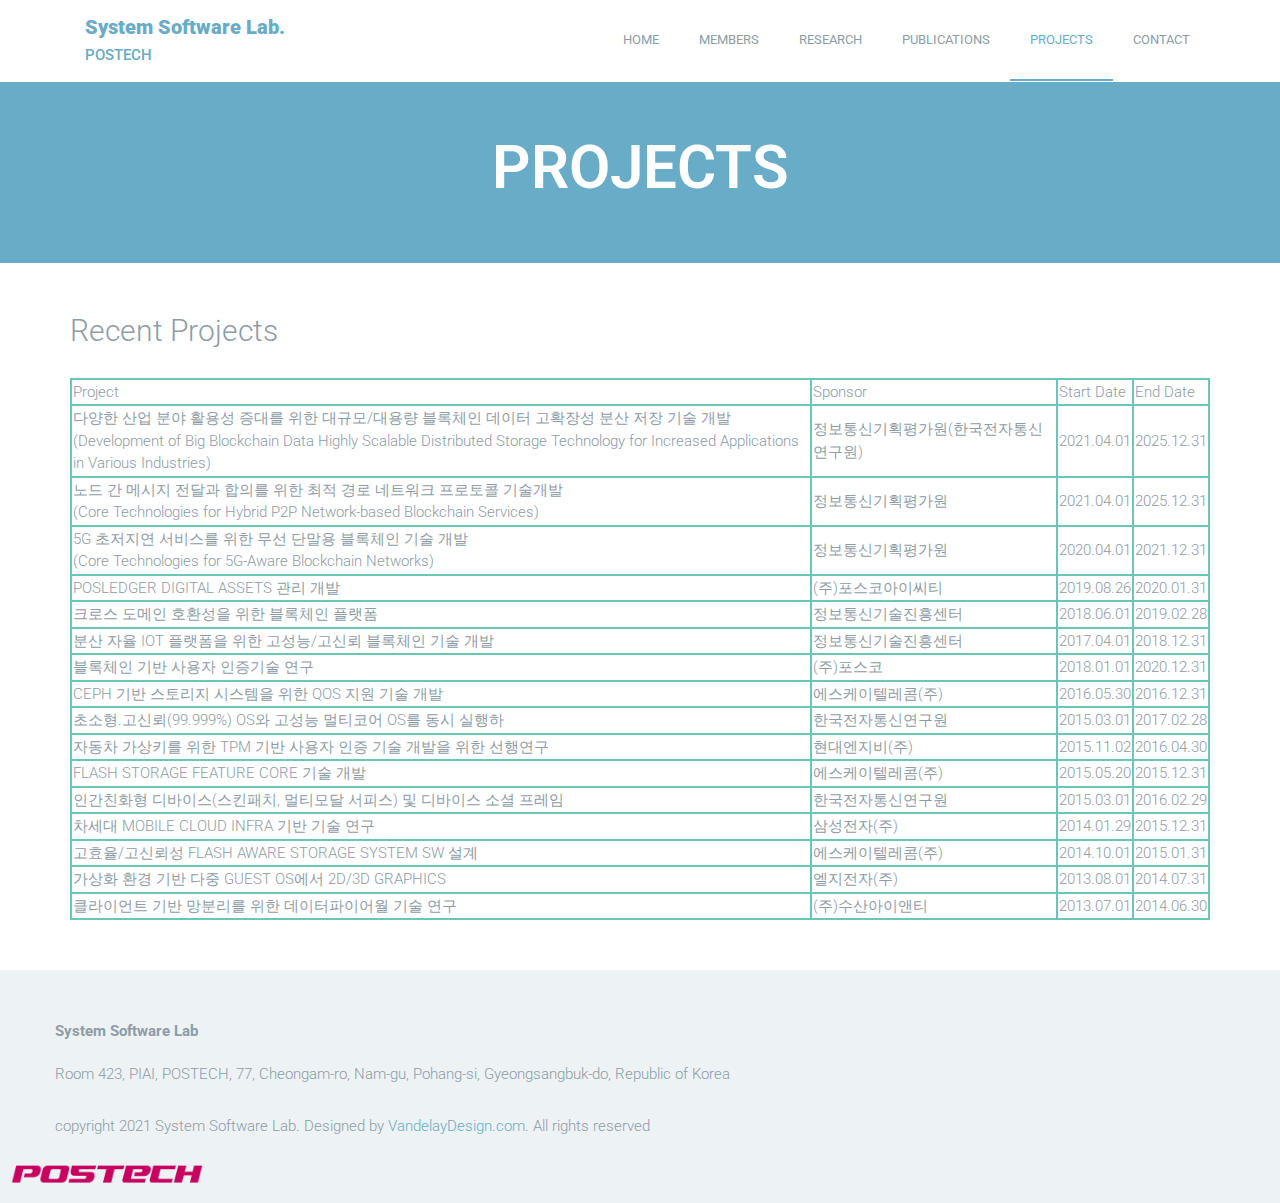
<file: projects.html>
<!DOCTYPE html>
<html lang="en">
	<head>
		<meta charset="UTF-8">
		<meta http-equiv="X-UA-Compatible" content="IE=edge">
		<meta name="viewport" content="width=device-width, initial-scale=1.0,maximum-scale=1">
		<title>PROJECTS: System Software Lab., POSTECH</title>
		<link href="http://fonts.googleapis.com/css?family=Roboto:300,400,700|" rel="stylesheet" type="text/css">
		<link href="fonts/font-awesome.min.css" rel="stylesheet" type="text/css">
		<link rel="stylesheet" href="style.css">
	</head>
	<body>

		<div class="site-content">
			<header class="site-header" data-bg-image="">
				<div class="container">
					<div class="header-bar">
						<a href="index.html" class="branding">
							<div class="logo-type">
								<h1 class="site-title">System Software Lab.</h1>
								<small class="site-description">POSTECH</small>
							</div>
						</a>
						<nav class="main-navigation">
							<button class="menu-toggle"><i class="fa fa-bars"></i></button>
							<ul class="menu">
								<li class="menu-item"><a href="index.html">HOME</a></li>
								<li class="menu-item"><a href="members.html">MEMBERS</a></li>
								<li class="menu-item"><a href="research.html">RESEARCH</a></li>
								<li class="menu-item"><a href="publications.html">PUBLICATIONS</a></li>
								<li class="menu-item current-menu-item"><a href="projects.html">PROJECTS</a></li>
								<li class="menu-item"><a href="contact.html">CONTACT</a></li>
							</ul>
						</nav>

						<div class="mobile-navigation"></div>
					</div>
				</div>
			</header>

			<div class="page-head" data-bg-color="#69acc7">
				<div class="container">
					<h2 class="page-title">PROJECTS</h2>
				</div>
			</div>

			<main class="main-content">
				<div class="fullwidth-block">
					<div class="container">
						<h2 class="section-title">Recent Projects</h2>
						<table class="project-table">
							<tr class="project-table">
								<td class="project-table">Project</td>
								<td class="project-table">Sponsor</td>
								<td class="project-table">Start Date</td>
								<td class="project-table">End Date</td>
							</tr>
							<tr class="project-table">
								<td class="project-table">다양한 산업 분야 활용성 증대를 위한 대규모/대용량 블록체인 데이터 고확장성 분산 저장 기술 개발 <br> (Development of Big Blockchain Data Highly Scalable Distributed Storage Technology for Increased Applications in Various Industries)</td>
								<td class="project-table">정보통신기획평가원(한국전자통신연구원)</td>
								<td class="project-table">2021.04.01</td>
								<td class="project-table">2025.12.31</td>
							</tr>
							<tr class="project-table">
								<td class="project-table">노드 간 메시지 전달과 합의를 위한 최적 경로 네트워크 프로토콜 기술개발 <br> (Core Technologies for Hybrid P2P Network-based Blockchain Services)</td>
								<td class="project-table">정보통신기획평가원</td>
								<td class="project-table">2021.04.01</td>
								<td class="project-table">2025.12.31</td>
							</tr>
							<tr class="project-table">
								<td class="project-table">5G 초저지연 서비스를 위한 무선 단말용 블록체인 기술 개발 <br> (Core Technologies for 5G-Aware Blockchain Networks)</td>
								<td class="project-table">정보통신기획평가원</td>
								<td class="project-table">2020.04.01</td>
								<td class="project-table">2021.12.31</td>
							</tr>
							<tr class="project-table">
								<td class="project-table">POSLEDGER DIGITAL ASSETS 관리 개발</td>
								<td class="project-table">(주)포스코아이씨티</td>
								<td class="project-table">2019.08.26</td>
								<td class="project-table">2020.01.31</td>
							</tr>
							<tr class="project-table">
								<td class="project-table">크로스 도메인 호환성을 위한 블록체인 플랫폼</td>
								<td class="project-table">정보통신기술진흥센터</td>
								<td class="project-table">2018.06.01</td>
								<td class="project-table">2019.02.28</td>
							</tr>
							<tr class="project-table">
								<td class="project-table">분산 자율 IOT 플랫폼을 위한 고성능/고신뢰 블록체인 기술 개발	</td>
								<td class="project-table">정보통신기술진흥센터</td>
								<td class="project-table">2017.04.01</td>
								<td class="project-table">2018.12.31</td>
							</tr>
							<tr class="project-table">
								<td class="project-table">블록체인 기반 사용자 인증기술 연구</td>
								<td class="project-table">(주)포스코</td>
								<td class="project-table">2018.01.01</td>
								<td class="project-table">2020.12.31</td>
							</tr>
							<tr class="project-table">
								<td class="project-table">CEPH 기반 스토리지 시스템을 위한 QOS 지원 기술 개발</td>
								<td class="project-table">에스케이텔레콤(주)</td>
								<td class="project-table">2016.05.30</td>
								<td class="project-table">2016.12.31</td>
							</tr>
							<tr class="project-table">
								<td class="project-table">초소형.고신뢰(99.999%) OS와 고성능 멀티코어 OS를 동시 실행하</td>
								<td class="project-table">한국전자통신연구원</td>
								<td class="project-table">2015.03.01</td>
								<td class="project-table">2017.02.28</td>
							</tr>
							<tr class="project-table">
								<td class="project-table">자동차 가상키를 위한 TPM 기반 사용자 인증 기술 개발을 위한 선행연구</td>
								<td class="project-table">현대엔지비(주)</td>
								<td class="project-table">2015.11.02</td>
								<td class="project-table">2016.04.30</td>
							</tr>
							<tr class="project-table">
								<td class="project-table">FLASH STORAGE FEATURE CORE 기술 개발</td>
								<td class="project-table">에스케이텔레콤(주)</td>
								<td class="project-table">2015.05.20</td>
								<td class="project-table">2015.12.31</td>
							</tr>
							<tr class="project-table">
								<td class="project-table">인간친화형 디바이스(스킨패치, 멀티모달 서피스) 및 디바이스 소셜 프레임</td>
								<td class="project-table">한국전자통신연구원</td>
								<td class="project-table">2015.03.01</td>
								<td class="project-table">2016.02.29</td>
							</tr>
							<tr class="project-table">
								<td class="project-table">차세대 MOBILE CLOUD INFRA 기반 기술 연구</td>
								<td class="project-table">삼성전자(주)</td>
								<td class="project-table">2014.01.29</td>
								<td class="project-table">2015.12.31</td>
							</tr>
							<tr class="project-table">
								<td class="project-table">고효율/고신뢰성 FLASH AWARE STORAGE SYSTEM SW 설계	</td>
								<td class="project-table">에스케이텔레콤(주)</td>
								<td class="project-table">2014.10.01</td>
								<td class="project-table">2015.01.31</td>
							</tr>
							<tr class="project-table">
								<td class="project-table">가상화 환경 기반 다중 GUEST OS에서 2D/3D GRAPHICS	</td>
								<td class="project-table">엘지전자(주)</td>
								<td class="project-table">2013.08.01</td>
								<td class="project-table">2014.07.31</td>
							</tr>
							<tr class="project-table">
								<td class="project-table">클라이언트 기반 망분리를 위한 데이터파이어월 기술 연구</td>
								<td class="project-table">(주)수산아이앤티</td>
								<td class="project-table">2013.07.01</td>
								<td class="project-table">2014.06.30</td>
							</tr>
						</table>

					</div>
				</div>
			</main> <!-- .main-content -->
			<footer class="site-footer" data-bg-color="#edf2f4">
				<div class="container">
					<div class="footer-logo">
						<img src="images/logo_footer.png" alt="Site logo" />
					</div>
					<div class="row">
						<div class="widget">
							<strong>System Software Lab</strong>
							<address>Room 423, PIAI, POSTECH, 77, Cheongam-ro, Nam-gu, Pohang-si, Gyeongsangbuk-do, Republic of Korea</address>
						</div>
					<p class="colophon">copyright 2021 System Software Lab. Designed by <a href="http://www.vandelaydesign.com/" title="Designed by VandelayDesign.com" target="_blank">VandelayDesign.com</a>. All rights reserved</p>
				</div> <!-- .container -->
			</footer>
		</div>

		<script src="js/jquery-1.11.1.min.js"></script>
		<script src="js/plugins.js"></script>
		<script src="js/app.js"></script>

	</body>

</html>
</file>
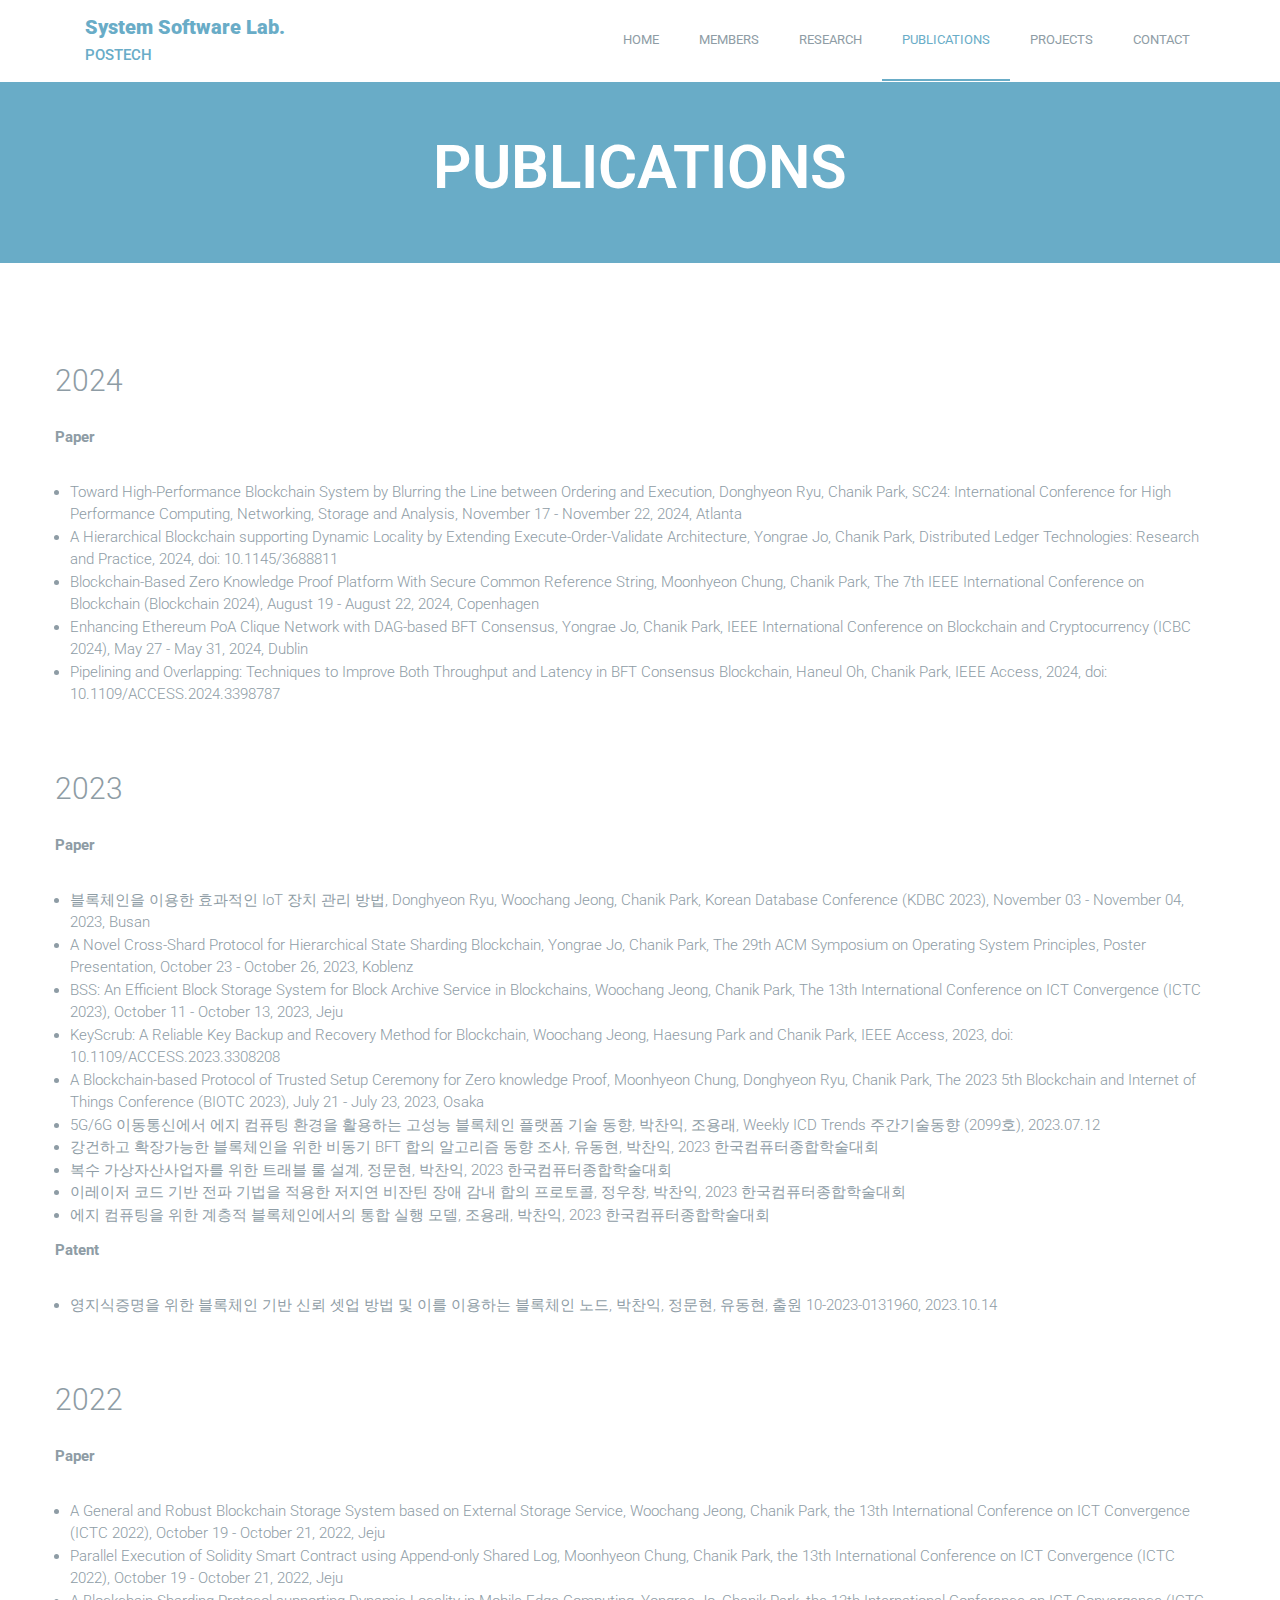
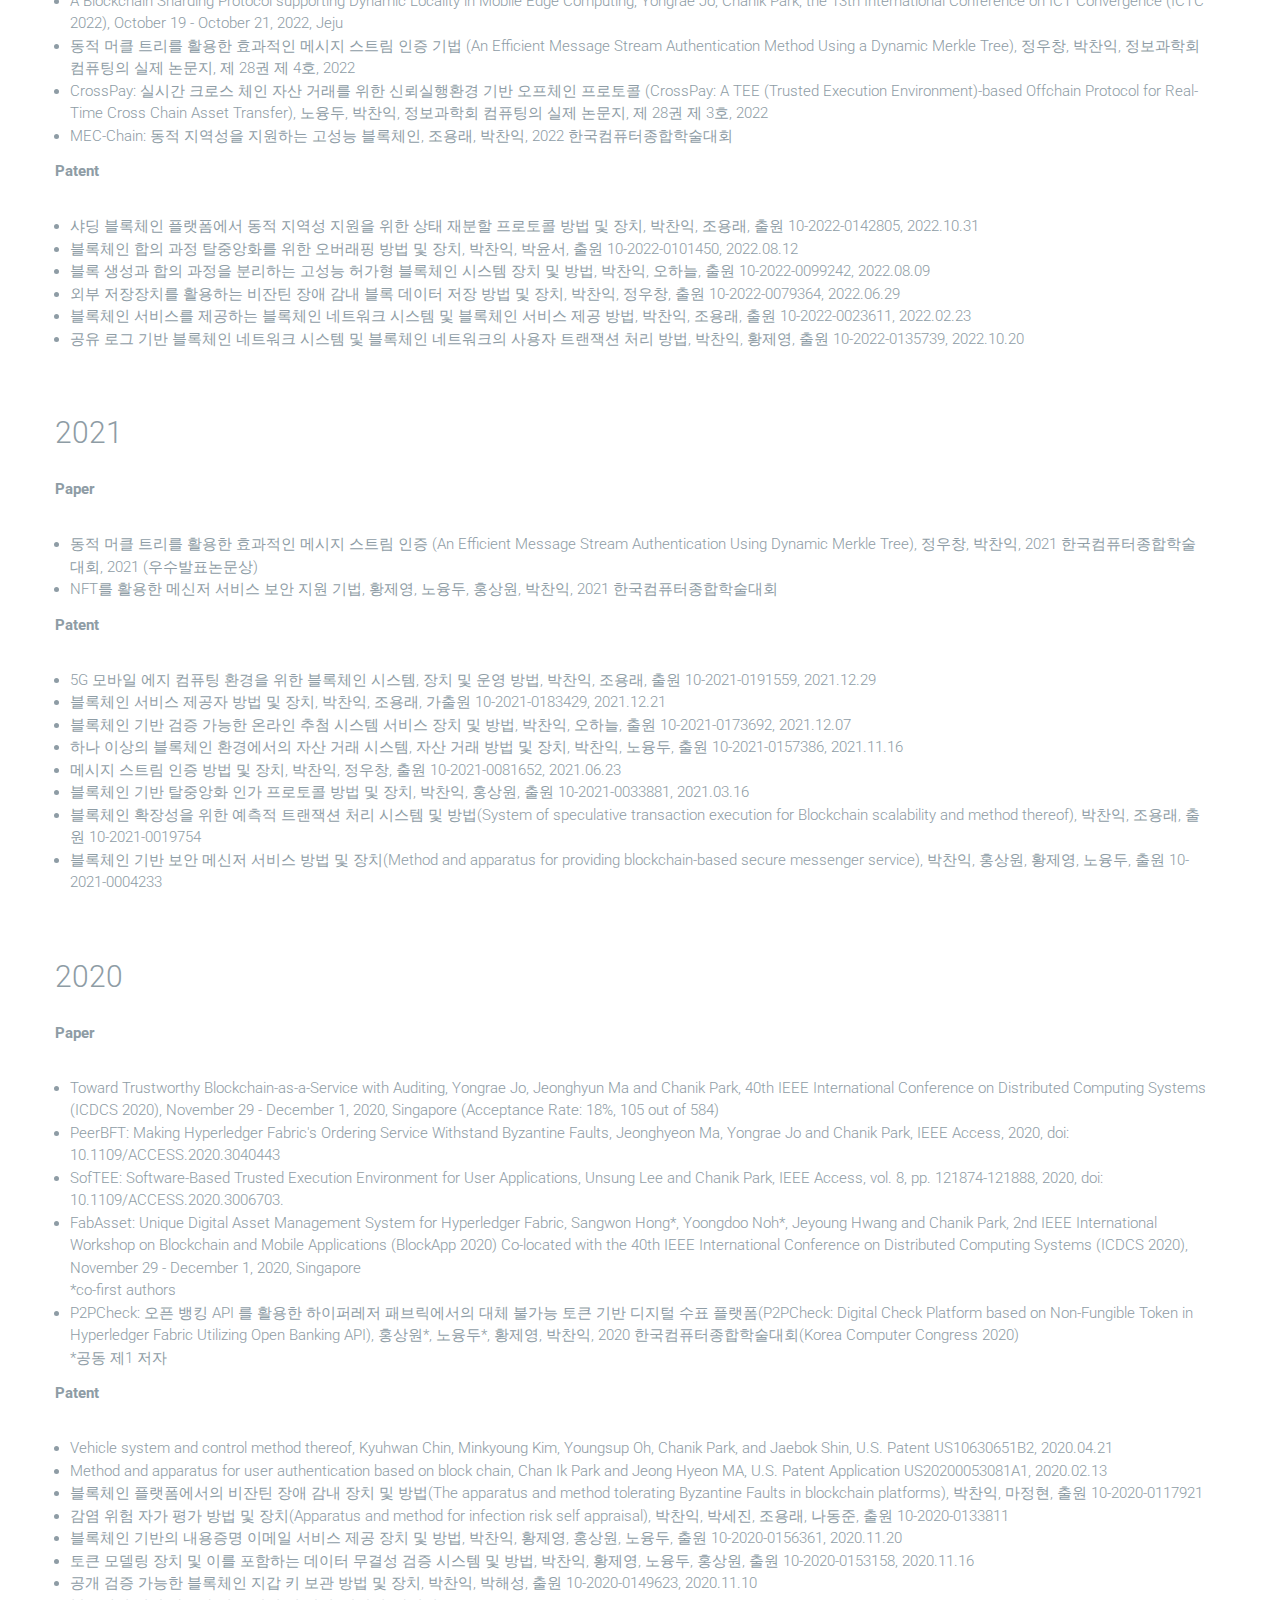
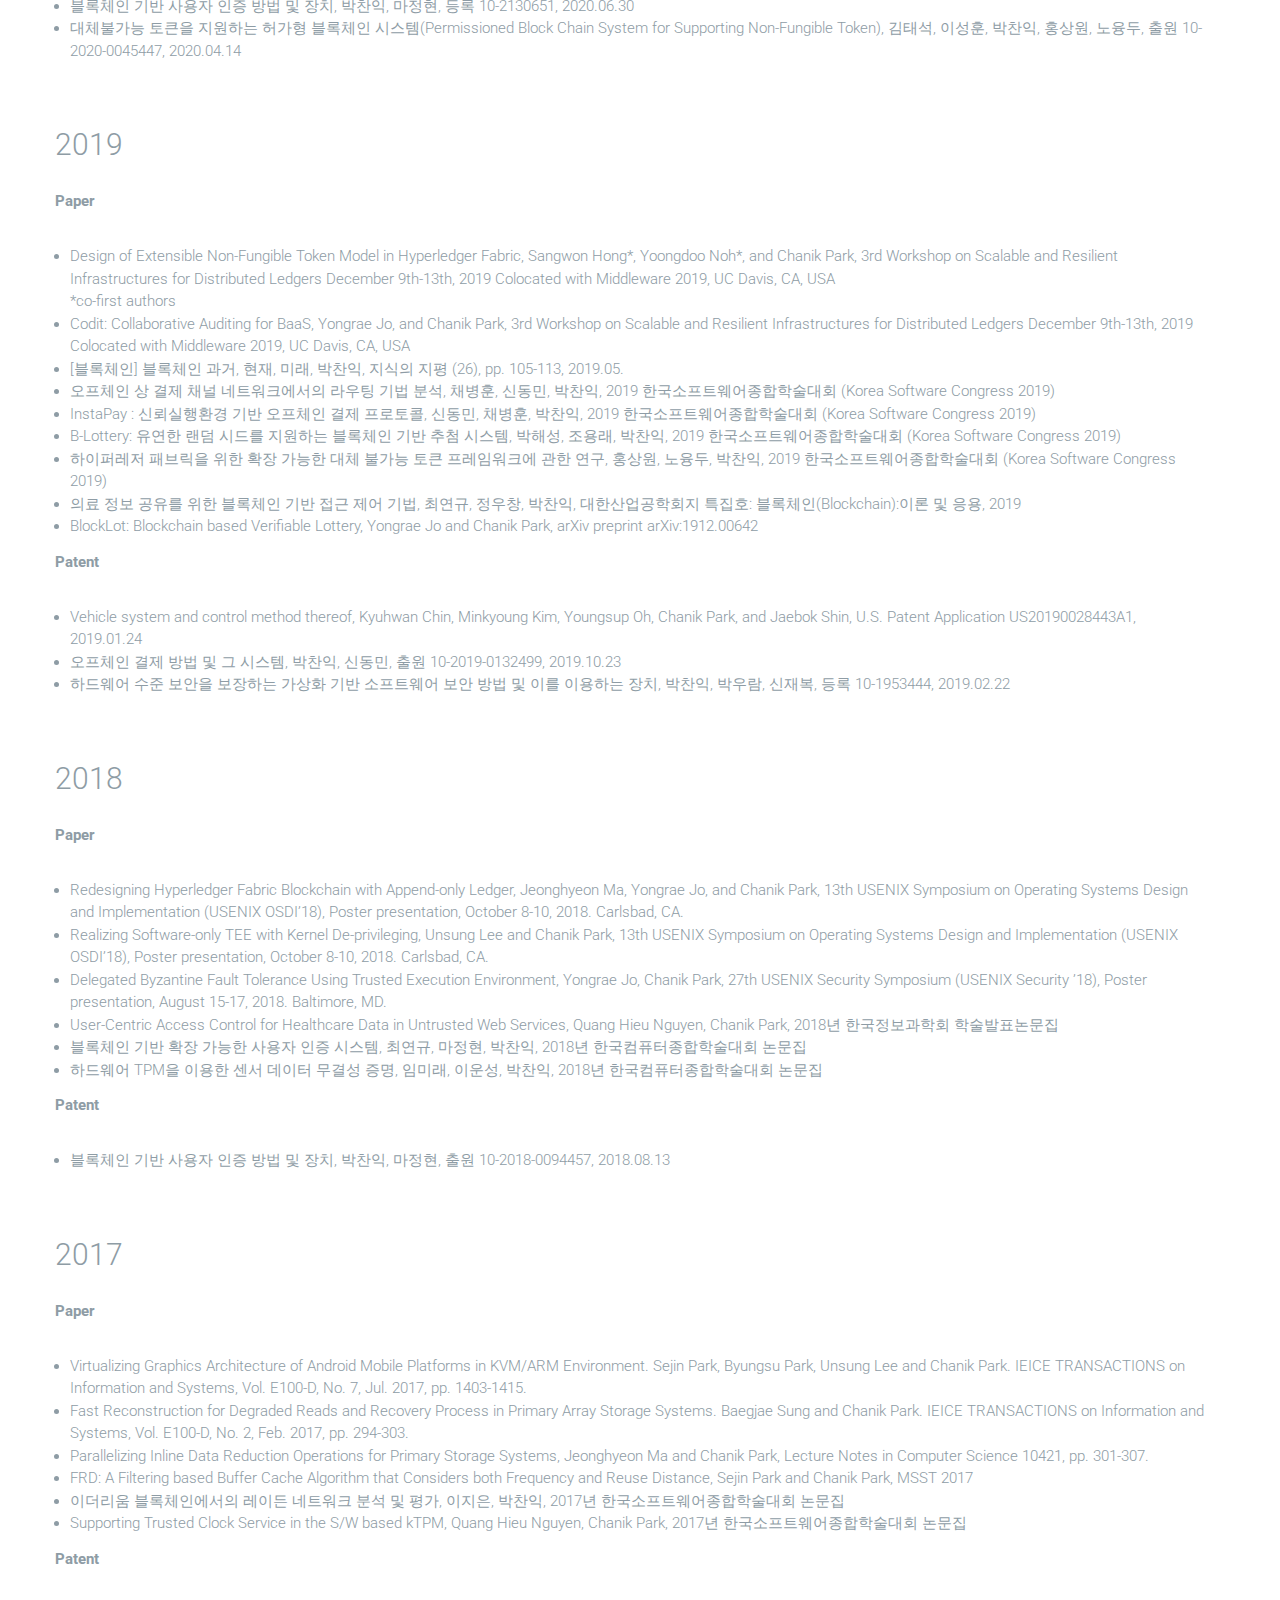
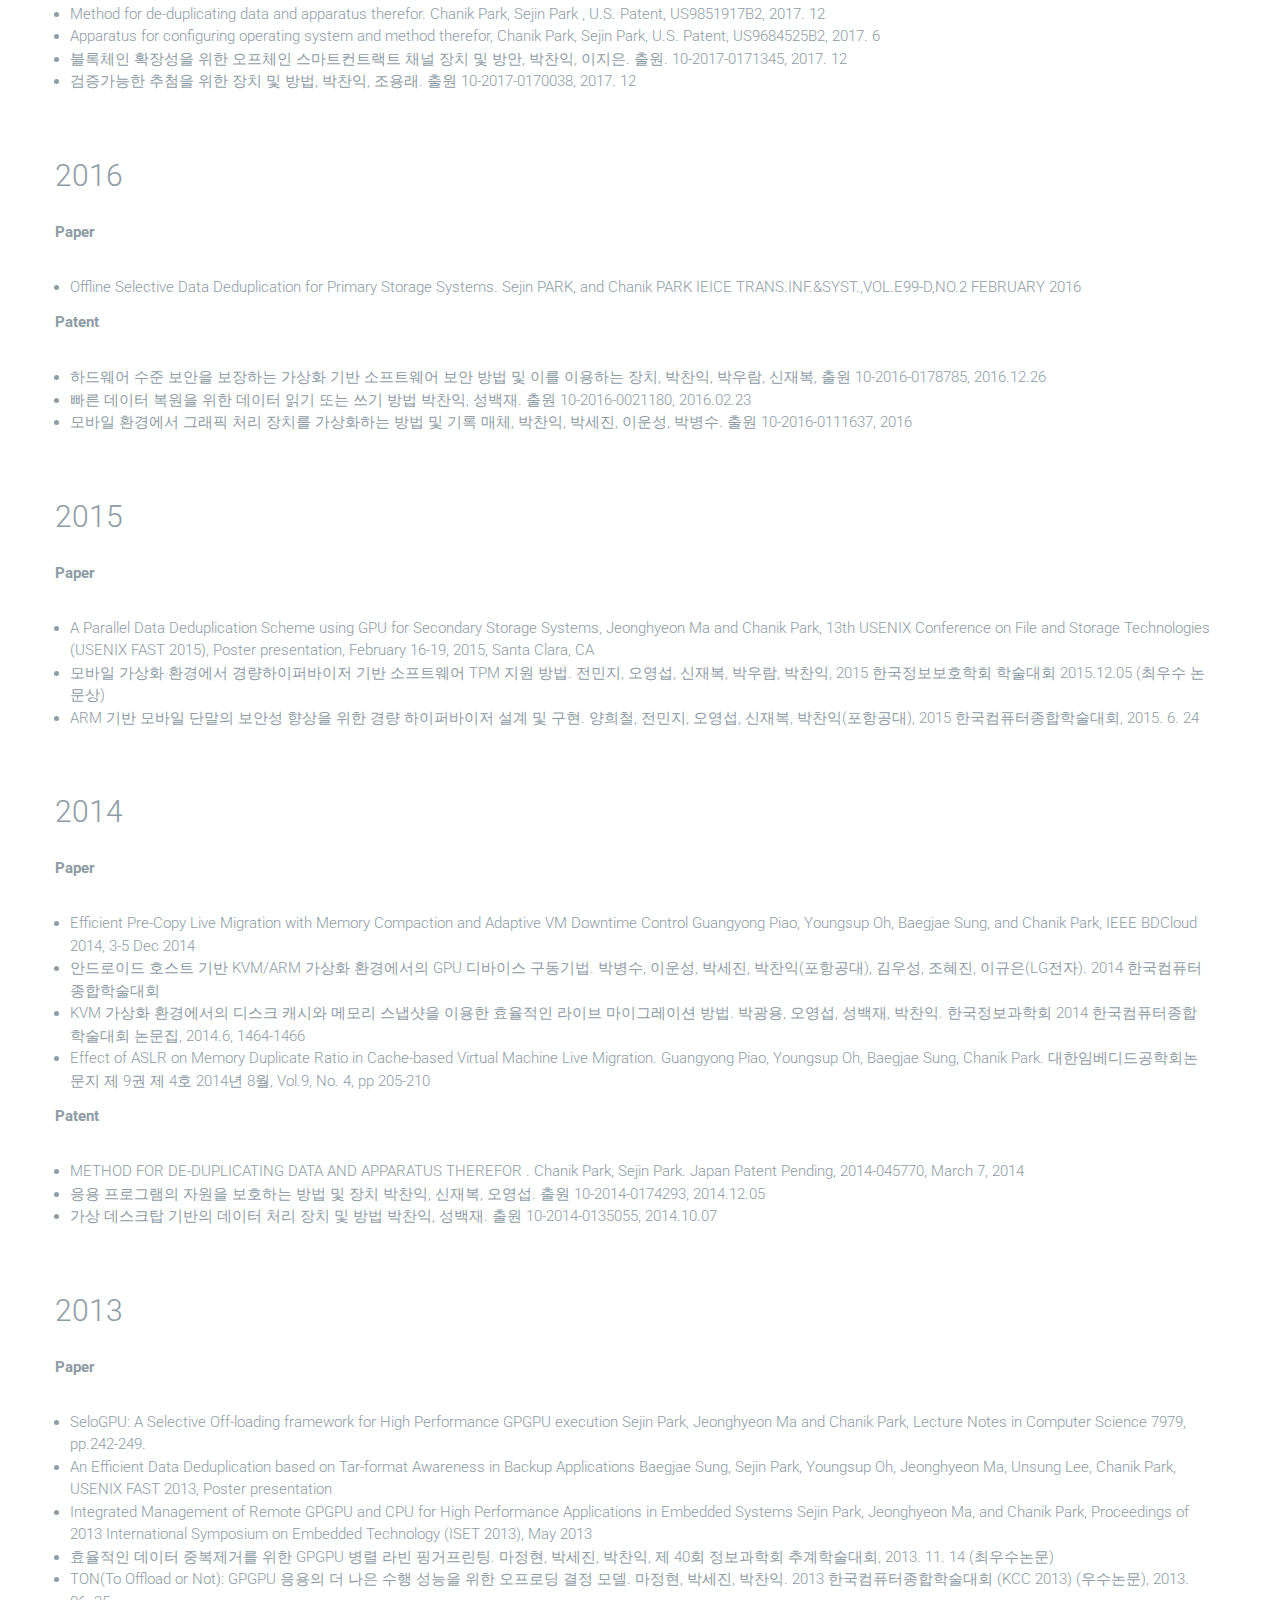
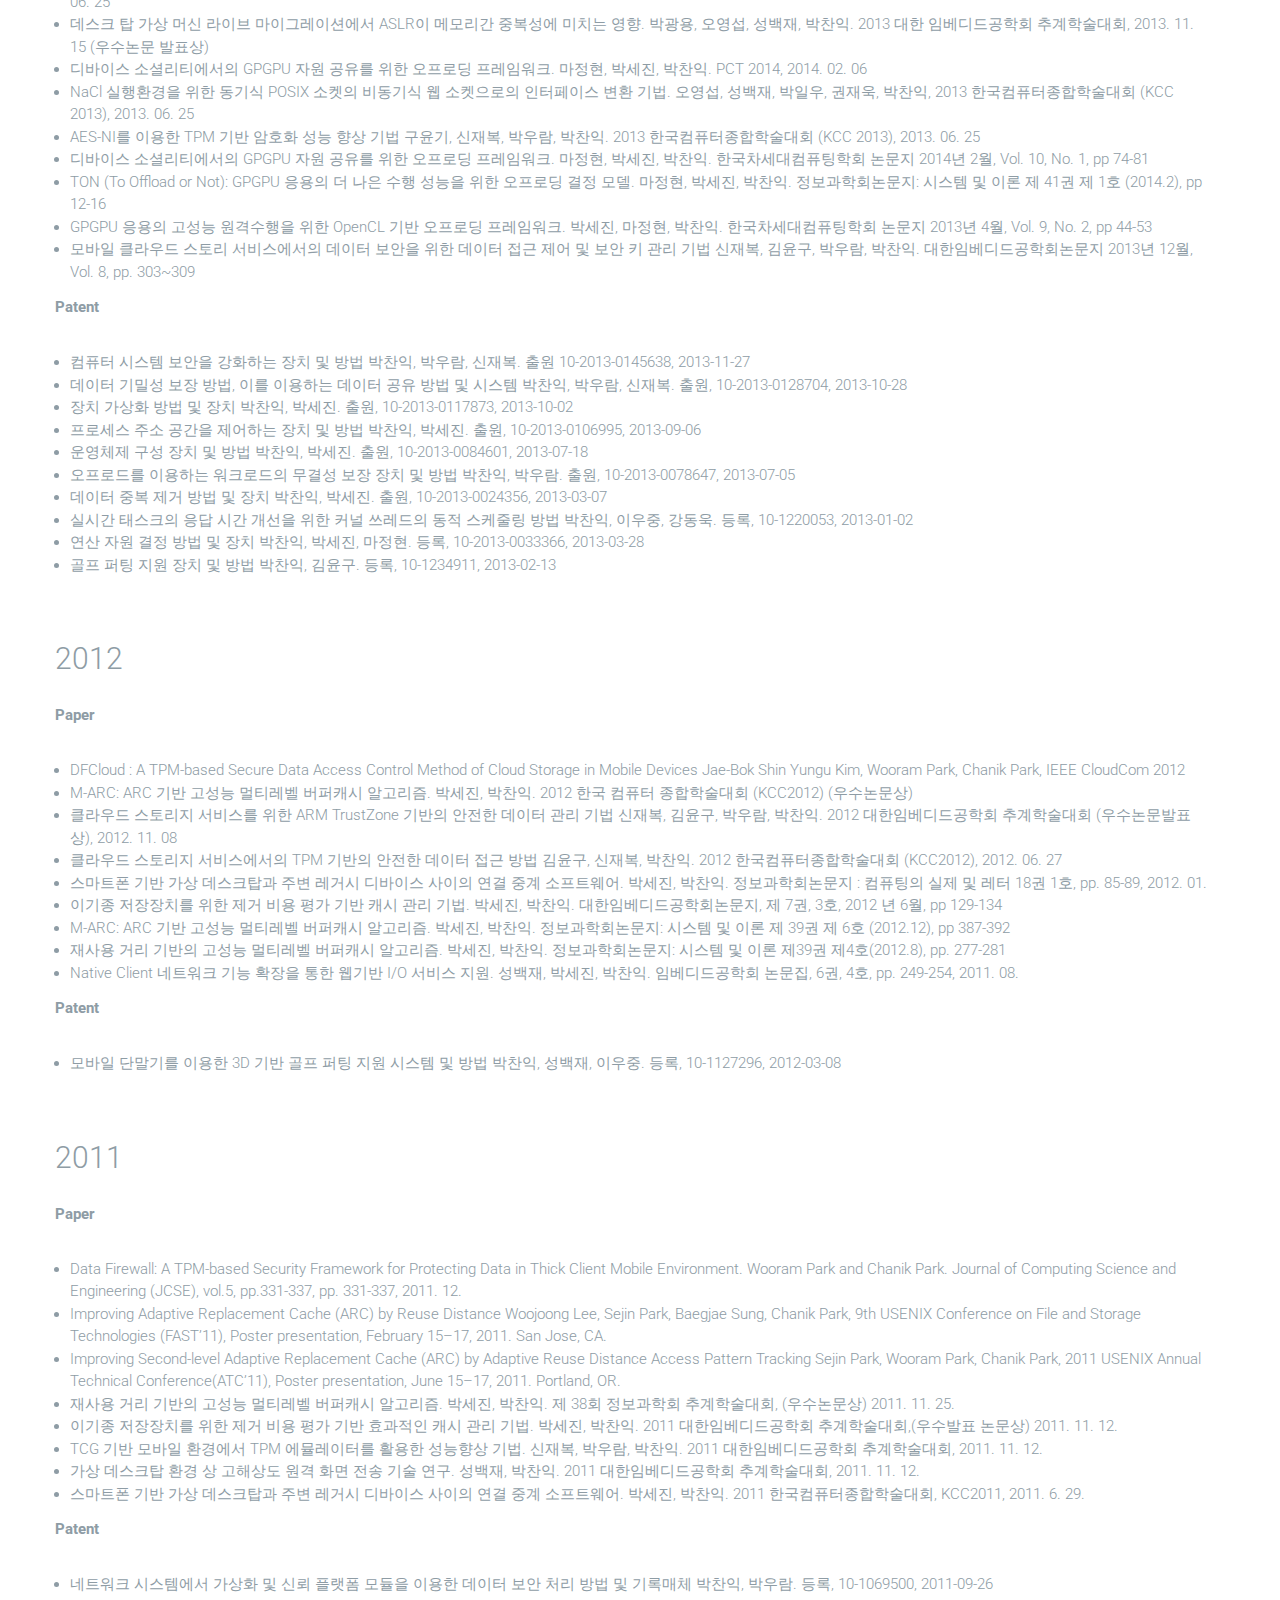
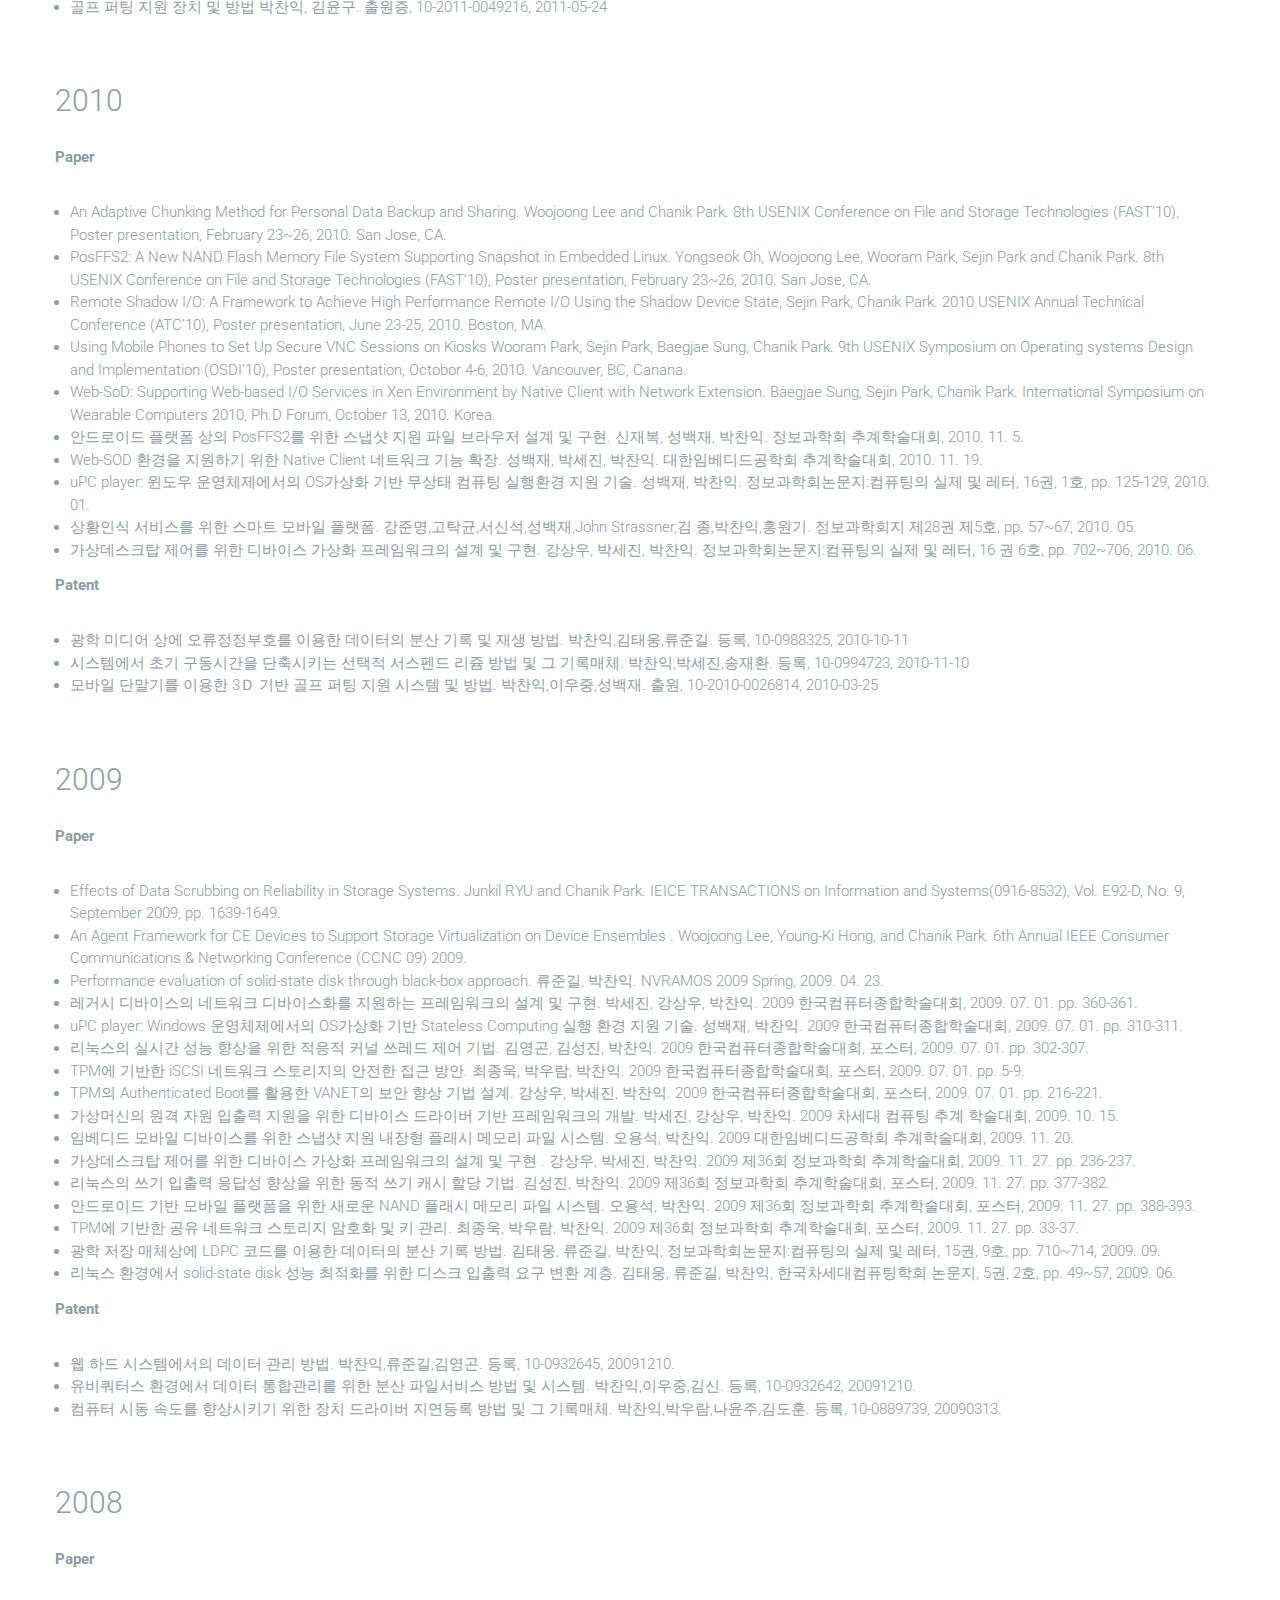
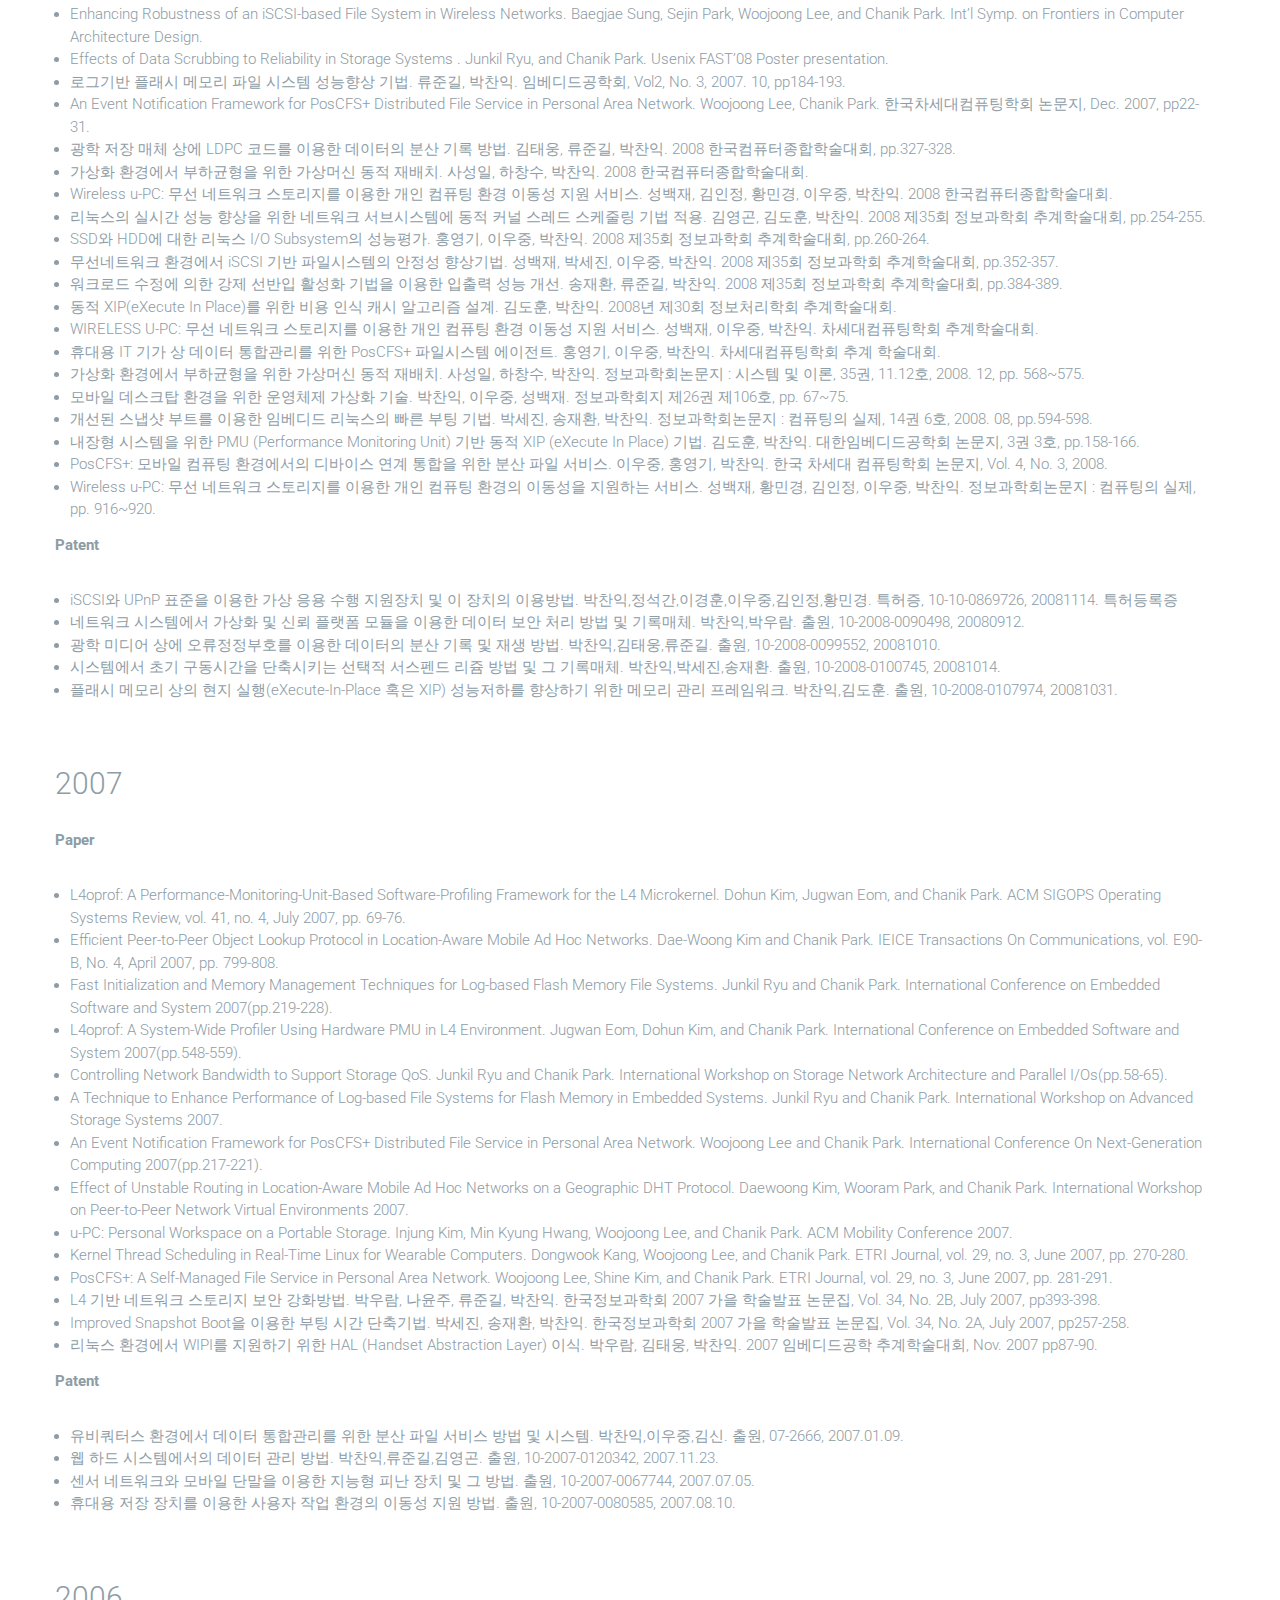
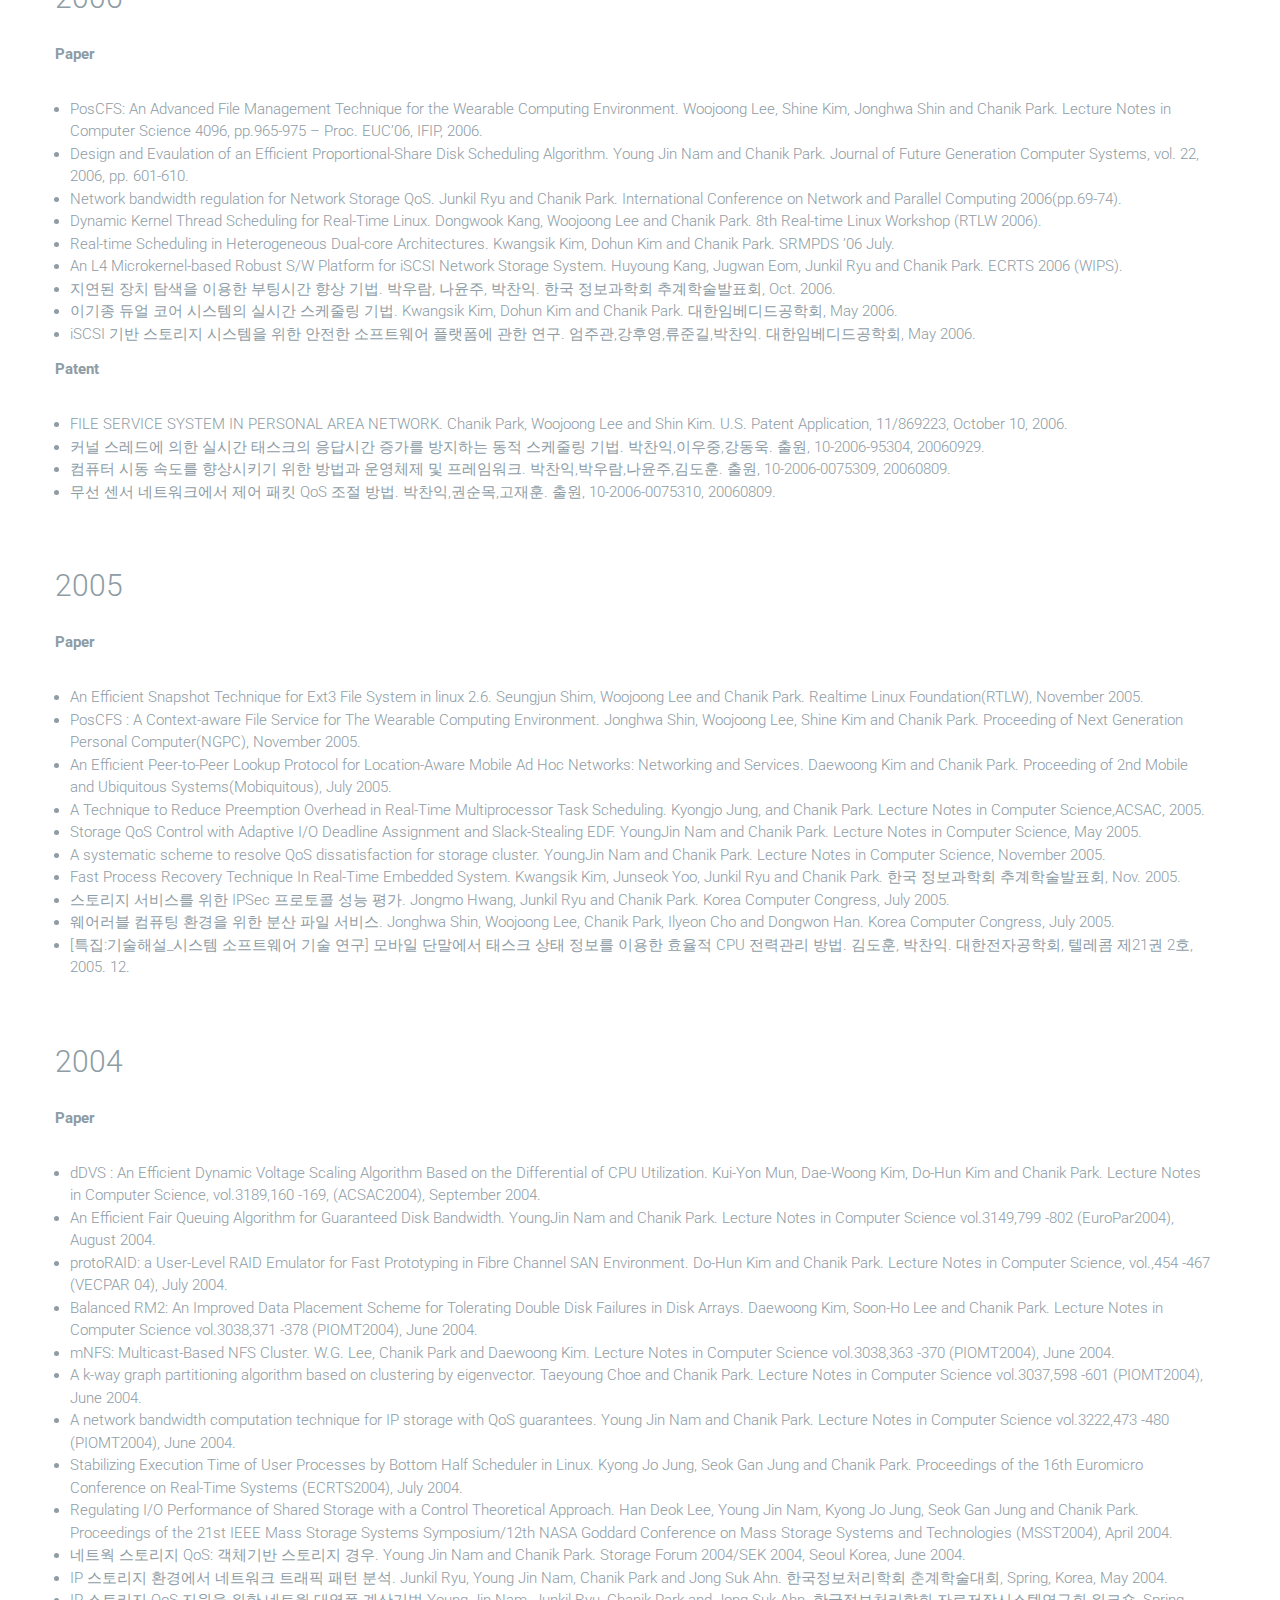
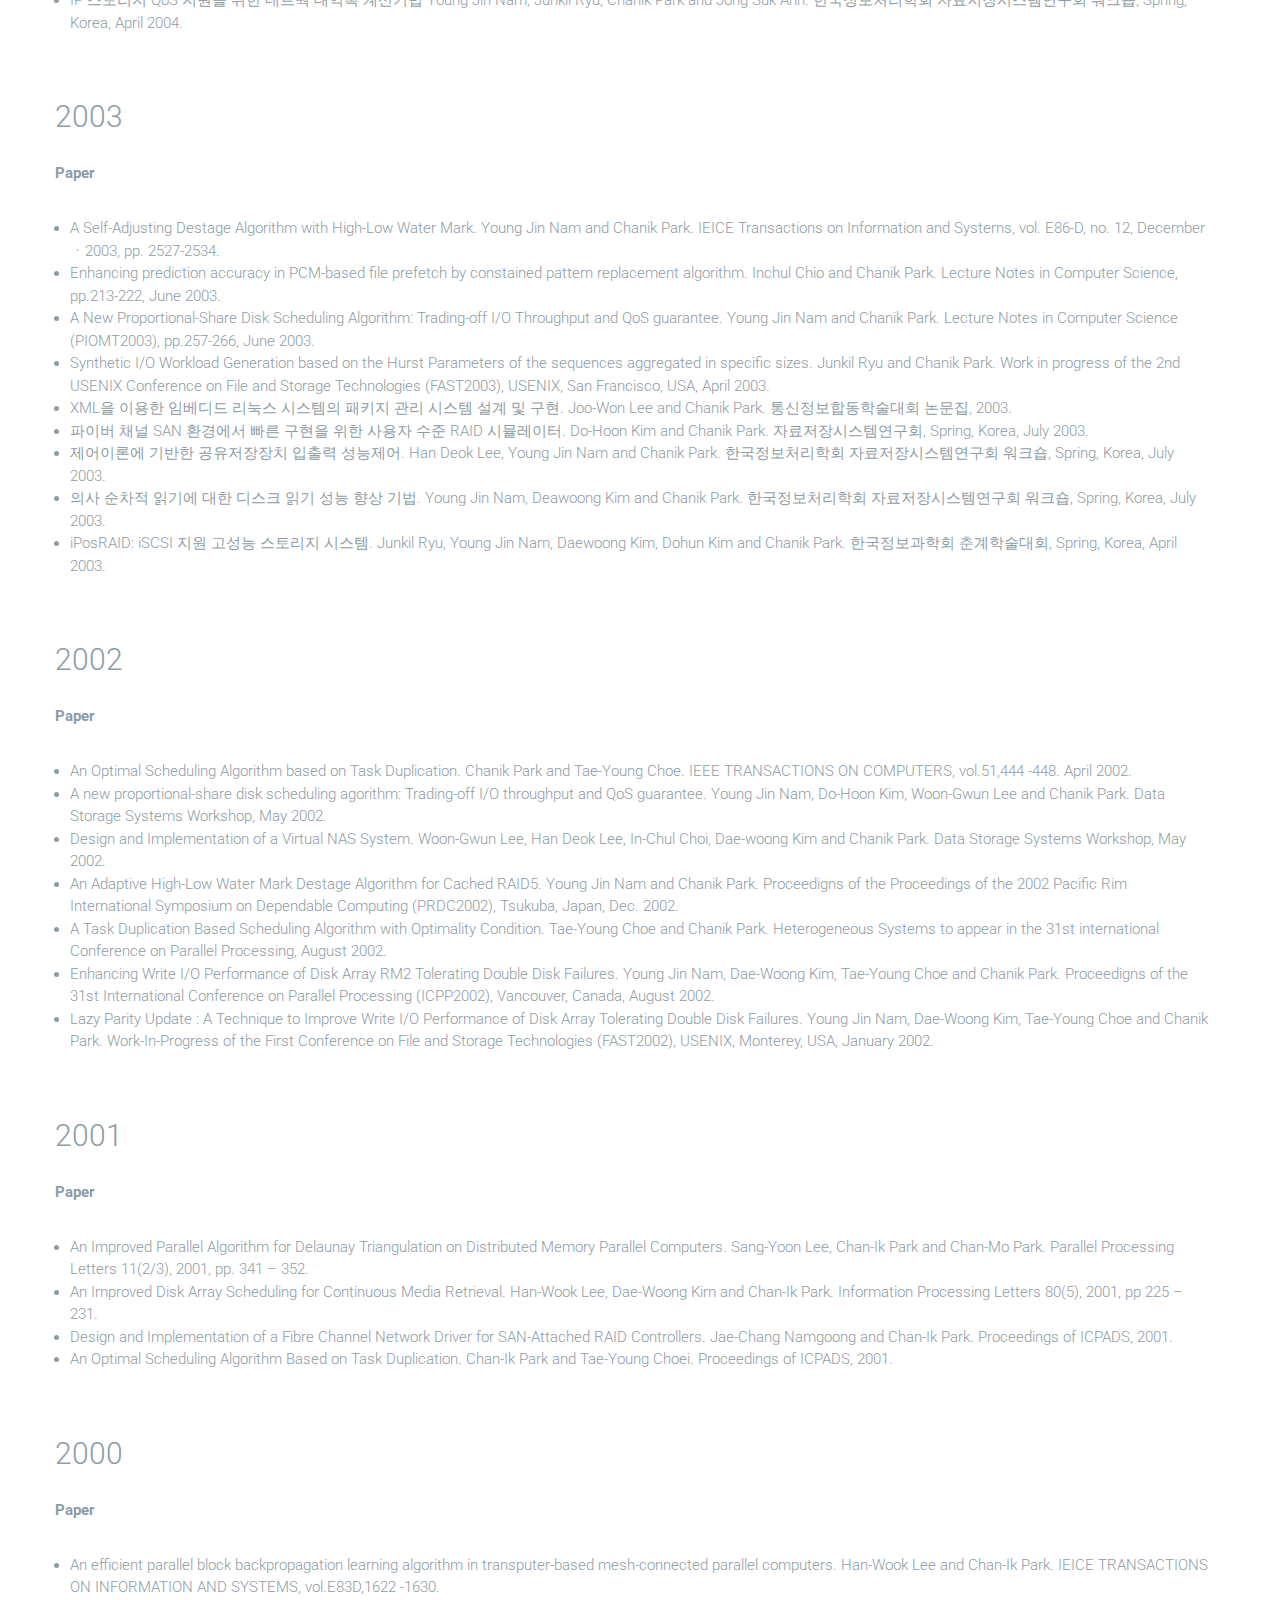
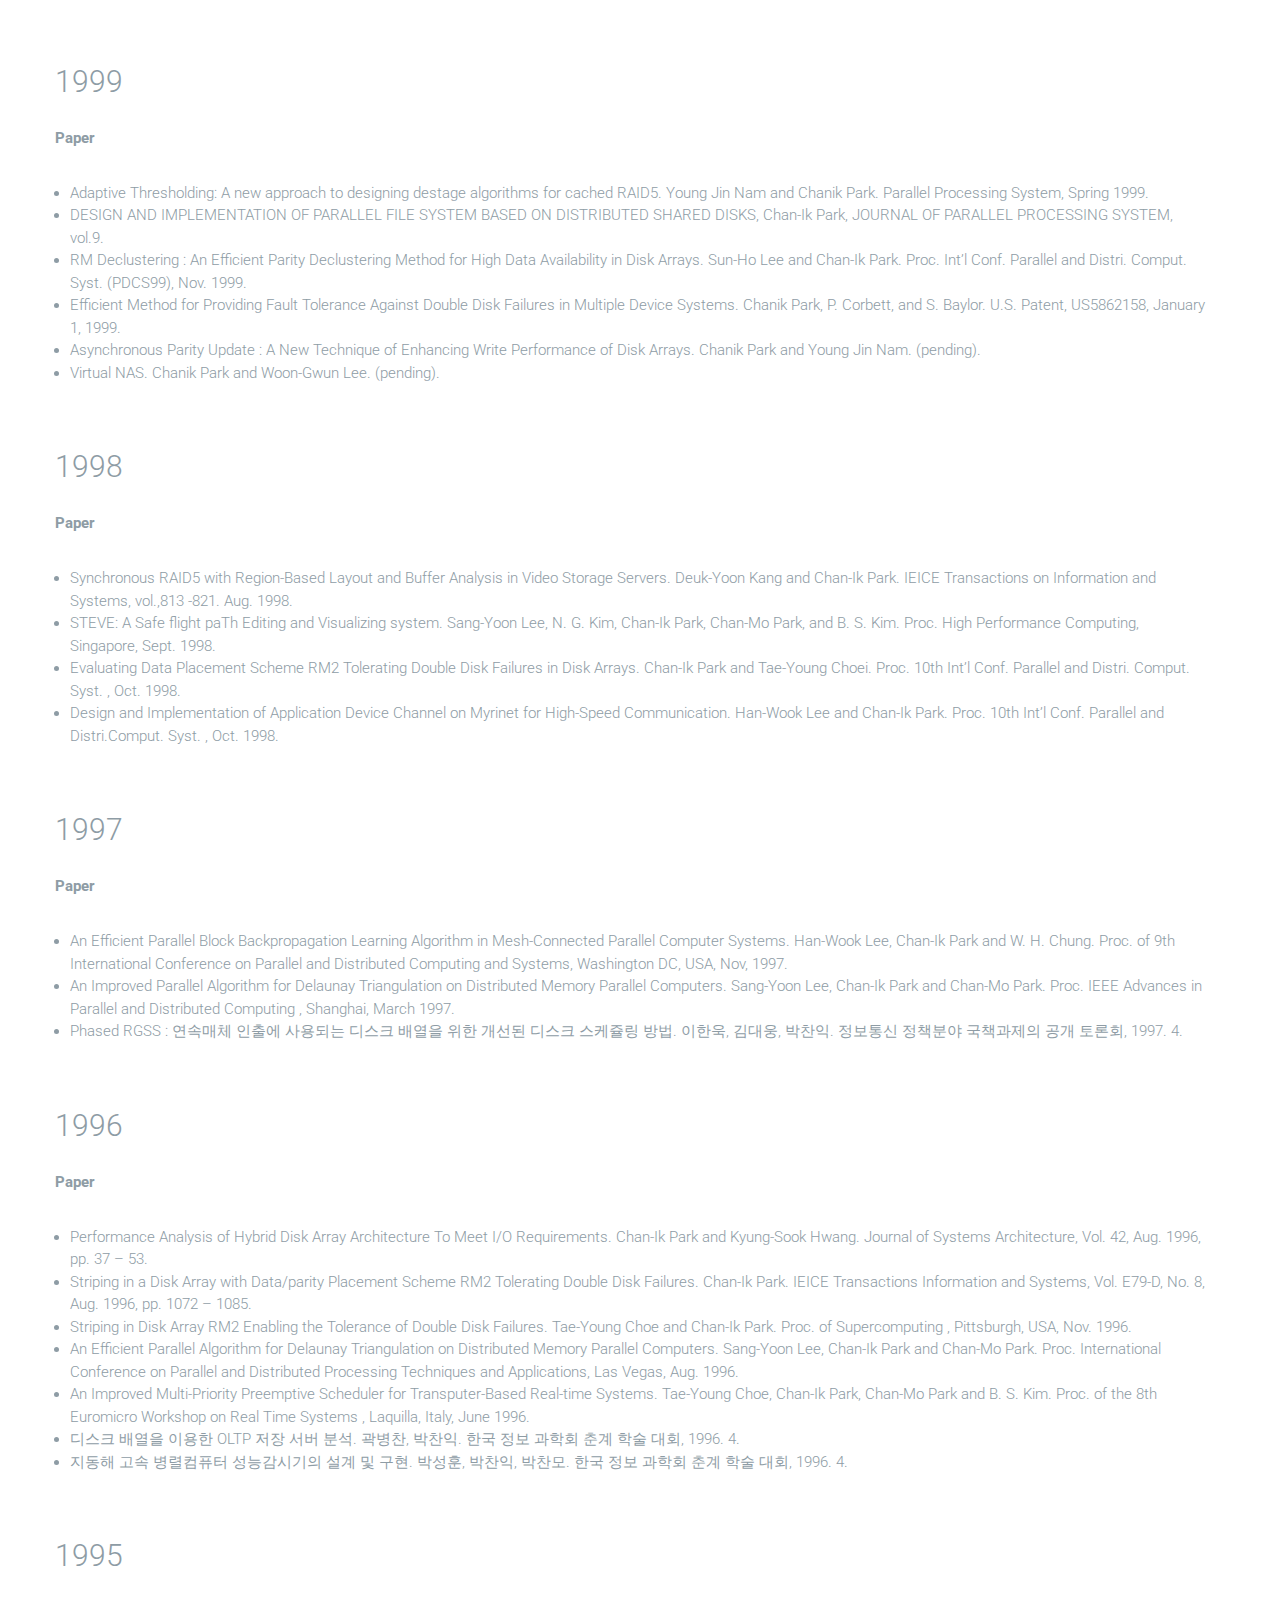
<file: publications.html>
<!DOCTYPE html>
<html lang="en">
	<head>
		<meta charset="UTF-8">
		<meta http-equiv="X-UA-Compatible" content="IE=edge">
		<meta name="viewport" content="width=device-width, initial-scale=1.0,maximum-scale=1">
		<title>PUBLICATIONS: System Software Lab., POSTECH</title>
		<link href="http://fonts.googleapis.com/css?family=Roboto:300,400,700|" rel="stylesheet" type="text/css">
		<link href="fonts/font-awesome.min.css" rel="stylesheet" type="text/css">
		<link rel="stylesheet" href="style.css">
	</head>
	<body>
		<div class="site-content">
			<header class="site-header" data-bg-image="">
				<div class="container">
					<div class="header-bar">
						<a href="index.html" class="branding">
							<div class="logo-type">
								<h1 class="site-title">System Software Lab.</h1>
								<small class="site-description">POSTECH</small>
							</div>
						</a>
						<nav class="main-navigation">
							<button class="menu-toggle"><i class="fa fa-bars"></i></button>
							<ul class="menu">
								<li class="menu-item"><a href="index.html">HOME</a></li>
								<li class="menu-item"><a href="members.html">MEMBERS</a></li>
								<li class="menu-item"><a href="research.html">RESEARCH</a></li>
								<li class="menu-item current-menu-item"><a href="publications.html">PUBLICATIONS</a></li>
								<li class="menu-item"><a href="projects.html">PROJECTS</a></li>
								<li class="menu-item"><a href="contact.html">CONTACT</a></li>
							</ul>
						</nav>

						<div class="mobile-navigation"></div>
					</div>
				</div>
			</header>
			<div class="page-head" data-bg-color="#69acc7">
				<div class="container">
					<h2 class="page-title">PUBLICATIONS</h2>
				</div>
			</div>

			<main class="main-content">
				<div class="fullwidth-block">
					<div class="container">
						<div class="row" style="margin-top: 50px;">
							<h2 class="section-title">2024</h2>
							<h4>Paper</h4>
							<div class="col-md-12">
								<p>
									<ul>
										<li>Toward High-Performance Blockchain System by Blurring the Line between Ordering and Execution, Donghyeon Ryu, Chanik Park, SC24: International Conference for High Performance Computing, Networking, Storage and Analysis, November 17 - November 22, 2024, Atlanta</li>
										<li>A Hierarchical Blockchain supporting Dynamic Locality by Extending Execute-Order-Validate Architecture, Yongrae Jo, Chanik Park, Distributed Ledger Technologies: Research and Practice, 2024, doi: 10.1145/3688811 </li>
										<li>Blockchain-Based Zero Knowledge Proof Platform With Secure Common Reference String, Moonhyeon Chung, Chanik Park, The 7th IEEE International Conference on Blockchain (Blockchain 2024), August 19 - August 22, 2024, Copenhagen</li>
										<li>Enhancing Ethereum PoA Clique Network with DAG-based BFT Consensus, Yongrae Jo, Chanik Park, IEEE International Conference on Blockchain and Cryptocurrency (ICBC 2024), May 27 - May 31, 2024, Dublin</li>
										<li>Pipelining and Overlapping: Techniques to Improve Both Throughput and Latency in BFT Consensus Blockchain, Haneul Oh, Chanik Park, IEEE Access, 2024, doi: 10.1109/ACCESS.2024.3398787</li>
									</ul>
								</p>
							</div>							
						</div>
						<div class="row" style="margin-top: 50px;">
							<h2 class="section-title">2023</h2>
							<h4>Paper</h4>
							<div class="col-md-12">
								<p>
									<ul>
										<li>블록체인을 이용한 효과적인 IoT 장치 관리 방법, Donghyeon Ryu, Woochang Jeong, Chanik Park, Korean Database Conference (KDBC 2023), November 03 - November 04, 2023, Busan</li>
										<li>A Novel Cross-Shard Protocol for Hierarchical State Sharding Blockchain, Yongrae Jo, Chanik Park, The 29th ACM Symposium on Operating System Principles, Poster Presentation, October 23 - October 26, 2023, Koblenz </li>
										<li>BSS: An Efficient Block Storage System for Block Archive Service in Blockchains, Woochang Jeong, Chanik Park, The 13th International Conference on ICT Convergence (ICTC 2023), October 11 - October 13, 2023, Jeju</li>
										<li>KeyScrub: A Reliable Key Backup and Recovery Method for Blockchain, Woochang Jeong, Haesung Park and Chanik Park, IEEE Access, 2023, doi: 10.1109/ACCESS.2023.3308208</li>
										<li>A Blockchain-based Protocol of Trusted Setup Ceremony for Zero knowledge Proof, Moonhyeon Chung, Donghyeon Ryu, Chanik Park, The 2023 5th Blockchain and Internet of Things Conference (BIOTC 2023), July 21 - July 23, 2023, Osaka</li>
										<li>5G/6G 이동통신에서 에지 컴퓨팅 환경을 활용하는 고성능 블록체인 플랫폼 기술 동향, 박찬익, 조용래, Weekly ICD Trends 주간기술동향 (2099호), 2023.07.12</li>
										<li>강건하고 확장가능한 블록체인을 위한 비동기 BFT 합의 알고리즘 동향 조사, 유동현, 박찬익, 2023 한국컴퓨터종합학술대회</li>
										<li>복수 가상자산사업자를 위한 트래블 룰 설계, 정문현, 박찬익, 2023 한국컴퓨터종합학술대회</li>
										<li>이레이저 코드 기반 전파 기법을 적용한 저지연 비잔틴 장애 감내 합의 프로토콜, 정우창, 박찬익, 2023 한국컴퓨터종합학술대회</li>
										<li>에지 컴퓨팅을 위한 계층적 블록체인에서의 통합 실행 모델, 조용래, 박찬익, 2023 한국컴퓨터종합학술대회</li>
									</ul>
								</p>
							</div>
							<h4>Patent</h4>
							<div class="col-md-12">
								<p>
									<ul>
										<li>영지식증명을 위한 블록체인 기반 신뢰 셋업 방법 및 이를 이용하는 블록체인 노드, 박찬익, 정문현, 유동현, 출원 10-2023-0131960, 2023.10.14</li>
									</ul>
								</p>
							</div>
						</div>
						<div class="row" style="margin-top: 50px;">
							<h2 class="section-title">2022</h2>
							<h4>Paper</h4>
							<div class="col-md-12">
								<p>
									<ul>
										<li>A General and Robust Blockchain Storage System based on External Storage Service, Woochang Jeong, Chanik Park, the 13th International Conference on ICT Convergence (ICTC 2022), October 19 - October 21, 2022, Jeju</li>
										<li>Parallel Execution of Solidity Smart Contract using Append-only Shared Log, Moonhyeon Chung, Chanik Park, the 13th International Conference on ICT Convergence (ICTC 2022), October 19 - October 21, 2022, Jeju</li>
										<li>A Blockchain Sharding Protocol supporting Dynamic Locality in Mobile Edge Computing, Yongrae Jo, Chanik Park, the 13th International Conference on ICT Convergence (ICTC 2022), October 19 - October 21, 2022, Jeju</li>
										<li>동적 머클 트리를 활용한 효과적인 메시지 스트림 인증 기법 (An Efficient Message Stream Authentication Method Using a Dynamic Merkle Tree), 정우창, 박찬익, 정보과학회 컴퓨팅의 실제 논문지, 제 28권 제 4호, 2022</li>
										<li>CrossPay: 실시간 크로스 체인 자산 거래를 위한 신뢰실행환경 기반 오프체인 프로토콜 (CrossPay: A TEE (Trusted Execution Environment)-based Offchain Protocol for Real-Time Cross Chain Asset Transfer), 노융두, 박찬익, 정보과학회 컴퓨팅의 실제 논문지, 제 28권 제 3호, 2022</li>
										<li>MEC-Chain: 동적 지역성을 지원하는 고성능 블록체인, 조용래, 박찬익, 2022 한국컴퓨터종합학술대회</li>
									</ul>
								</p>
							</div>
							<h4>Patent</h4>
							<div class="col-md-12">
								<p>
									<ul>
										<li>샤딩 블록체인 플랫폼에서 동적 지역성 지원을 위한 상태 재분할 프로토콜 방법 및 장치, 박찬익, 조용래, 출원 10-2022-0142805, 2022.10.31</li>
										<li>블록체인 합의 과정 탈중앙화를 위한 오버래핑 방법 및 장치, 박찬익, 박윤서, 출원 10-2022-0101450, 2022.08.12</li>
										<li>블록 생성과 합의 과정을 분리하는 고성능 허가형 블록체인 시스템 장치 및 방법, 박찬익, 오하늘, 출원 10-2022-0099242, 2022.08.09</li>
										<li>외부 저장장치를 활용하는 비잔틴 장애 감내 블록 데이터 저장 방법 및 장치, 박찬익, 정우창, 출원 10-2022-0079364, 2022.06.29</li>
										<li>블록체인 서비스를 제공하는 블록체인 네트워크 시스템 및 블록체인 서비스 제공 방법, 박찬익, 조용래, 출원 10-2022-0023611, 2022.02.23</li>
										<li>공유 로그 기반 블록체인 네트워크 시스템 및 블록체인 네트워크의 사용자 트랜잭션 처리 방법, 박찬익, 황제영, 출원 10-2022-0135739, 2022.10.20</li>
									</ul>
								</p>
							</div>
						</div>
						<div class="row" style="margin-top: 50px;">
							<h2 class="section-title">2021</h2>
							<h4>Paper</h4>
							<div class="col-md-12">
								<p>
									<ul>
										<li>동적 머클 트리를 활용한 효과적인 메시지 스트림 인증 (An Efficient Message Stream Authentication Using Dynamic Merkle Tree), 정우창, 박찬익, 2021 한국컴퓨터종합학술대회, 2021 (우수발표논문상)</li>
										<li>NFT를 활용한 메신저 서비스 보안 지원 기법, 황제영, 노융두, 홍상원, 박찬익, 2021 한국컴퓨터종합학술대회</li>
									</ul>
								</p>
							</div>
							<h4>Patent</h4>
							<div class="col-md-12">
								<p>
									<ul>
										<li>5G 모바일 에지 컴퓨팅 환경을 위한 블록체인 시스템, 장치 및 운영 방법, 박찬익, 조용래, 출원 10-2021-0191559, 2021.12.29</li>
										<li>블록체인 서비스 제공자 방법 및 장치, 박찬익, 조용래, 가출원 10-2021-0183429, 2021.12.21</li>
										<li>블록체인 기반 검증 가능한 온라인 추첨 시스템 서비스 장치 및 방법, 박찬익, 오하늘, 출원 10-2021-0173692, 2021.12.07</li>
										<li>하나 이상의 블록체인 환경에서의 자산 거래 시스템, 자산 거래 방법 및 장치, 박찬익, 노융두, 출원 10-2021-0157386, 2021.11.16</li>
										<li>메시지 스트림 인증 방법 및 장치, 박찬익, 정우창, 출원 10-2021-0081652, 2021.06.23</li>
										<li>블록체인 기반 탈중앙화 인가 프로토콜 방법 및 장치, 박찬익, 홍상원, 출원 10-2021-0033881, 2021.03.16</li>
										<li>블록체인 확장성을 위한 예측적 트랜잭션 처리 시스템 및 방법(System of speculative transaction execution for Blockchain scalability and method thereof), 박찬익, 조용래, 출원 10-2021-0019754</li>
										<li>블록체인 기반 보안 메신저 서비스 방법 및 장치(Method and apparatus for providing blockchain-based secure messenger service), 박찬익, 홍상원, 황제영, 노융두, 출원 10-2021-0004233</li>
									</ul>
								</p>
							</div>
						</div>
						<div class="row" style="margin-top: 50px;">
							<h2 class="section-title">2020</h2>
							<h4>Paper</h4> 
							<div class="col-md-12">
								<p>
									<ul>
										<li>Toward Trustworthy Blockchain-as-a-Service with Auditing, Yongrae Jo, Jeonghyun Ma and Chanik Park, 40th IEEE International Conference on Distributed Computing Systems (ICDCS 2020), November 29 - December 1, 2020, Singapore (Acceptance Rate: 18%, 105 out of 584)</li>
										<li>PeerBFT: Making Hyperledger Fabric's Ordering Service Withstand Byzantine Faults, Jeonghyeon Ma, Yongrae Jo and Chanik Park, IEEE Access, 2020, doi: 10.1109/ACCESS.2020.3040443</li>
										<li>SofTEE: Software-Based Trusted Execution Environment for User Applications, Unsung Lee and Chanik Park, IEEE Access, vol. 8, pp. 121874-121888, 2020, doi: 10.1109/ACCESS.2020.3006703.</li>
										<li>FabAsset: Unique Digital Asset Management System for Hyperledger Fabric, Sangwon Hong*, Yoongdoo Noh*, Jeyoung Hwang and Chanik Park, 2nd IEEE International Workshop on Blockchain and Mobile Applications (BlockApp 2020) Co-located with the 40th IEEE International Conference on Distributed Computing Systems (ICDCS 2020), November 29 - December 1, 2020, Singapore<br>*co-first authors</li>
										<li>P2PCheck: 오픈 뱅킹 API 를 활용한 하이퍼레저 패브릭에서의 대체 불가능 토큰 기반 디지털 수표 플랫폼(P2PCheck: Digital Check Platform based on Non-Fungible Token in Hyperledger Fabric Utilizing Open Banking API), 홍상원*, 노융두*, 황제영, 박찬익, 2020 한국컴퓨터종합학술대회(Korea Computer Congress 2020)<br>*공동 제1 저자</li>
									</ul>
								</p>
							</div>
							<h4>Patent</h4>
							<div class="col-md-12">
								<p>
									<ul>
										<li>Vehicle system and control method thereof, Kyuhwan Chin, Minkyoung Kim, Youngsup Oh, Chanik Park, and Jaebok Shin, U.S. Patent US10630651B2, 2020.04.21</li>
										<li>Method and apparatus for user authentication based on block chain, Chan Ik Park and Jeong Hyeon MA, U.S. Patent Application US20200053081A1, 2020.02.13</li>
										<li>블록체인 플랫폼에서의 비잔틴 장애 감내 장치 및 방법(The apparatus and method tolerating Byzantine Faults in blockchain platforms), 박찬익, 마정현, 출원 10-2020-0117921</li>
										<li>감염 위험 자가 평가 방법 및 장치(Apparatus and method for infection risk self appraisal), 박찬익, 박세진, 조용래, 나동준, 출원 10-2020-0133811</li>
										<li>블록체인 기반의 내용증명 이메일 서비스 제공 장치 및 방법, 박찬익, 황제영, 홍상원, 노융두, 출원 10-2020-0156361, 2020.11.20</li>
										<li>토큰 모델링 장치 및 이를 포함하는 데이터 무결성 검증 시스템 및 방법, 박찬익, 황제영, 노융두, 홍상원, 출원 10-2020-0153158, 2020.11.16</li>
										<li>공개 검증 가능한 블록체인 지갑 키 보관 방법 및 장치, 박찬익, 박해성, 출원 10-2020-0149623, 2020.11.10</li>
										<li>블록체인 기반 사용자 인증 방법 및 장치, 박찬익, 마정현, 등록 10-2130651, 2020.06.30</li>
										<li>대체불가능 토큰을 지원하는 허가형 블록체인 시스템(Permissioned Block Chain System for Supporting Non-Fungible Token), 김태석, 이성훈, 박찬익, 홍상원, 노융두, 출원 10-2020-0045447, 2020.04.14</li>
									</ul>
								</p>
							</div>
						</div>
						<div class="row" style="margin-top: 50px;">
							<h2 class="section-title">2019</h2>
							<h4>Paper</h4>
							<div class="col-md-12">
								<p>
									<ul>
										<li>Design of Extensible Non-Fungible Token Model in Hyperledger Fabric, Sangwon Hong*, Yoongdoo Noh*, and Chanik Park, 3rd Workshop on Scalable and Resilient Infrastructures for Distributed Ledgers December 9th-13th, 2019 Colocated with Middleware 2019, UC Davis, CA, USA<br>*co-first authors</li>
										<li>Codit: Collaborative Auditing for BaaS, Yongrae Jo, and Chanik Park, 3rd Workshop on Scalable and Resilient Infrastructures for Distributed Ledgers December 9th-13th, 2019 Colocated with Middleware 2019, UC Davis, CA, USA</li>
										<li>[블록체인] 블록체인 과거, 현재, 미래, 박찬익, 지식의 지평 (26), pp. 105-113, 2019.05.</li>
										<li>오프체인 상 결제 채널 네트워크에서의 라우팅 기법 분석, 채병훈, 신동민, 박찬익, 2019 한국소프트웨어종합학술대회 (Korea Software Congress 2019)</li>
										<li>InstaPay : 신뢰실행환경 기반 오프체인 결제 프로토콜, 신동민, 채병훈, 박찬익, 2019 한국소프트웨어종합학술대회 (Korea Software Congress 2019)</li>
										<li>B-Lottery: 유연한 랜덤 시드를 지원하는 블록체인 기반 추첨 시스템, 박해성, 조용래, 박찬익, 2019 한국소프트웨어종합학술대회 (Korea Software Congress 2019)</li>
										<li>하이퍼레저 패브릭을 위한 확장 가능한 대체 불가능 토큰 프레임워크에 관한 연구, 홍상원, 노융두, 박찬익, 2019 한국소프트웨어종합학술대회 (Korea Software Congress 2019)</li>
										<li>의료 정보 공유를 위한 블록체인 기반 접근 제어 기법, 최연규, 정우창, 박찬익, 대한산업공학회지 특집호: 블록체인(Blockchain):이론 및 응용, 2019</li>
										<li>BlockLot: Blockchain based Verifiable Lottery, Yongrae Jo and Chanik Park, arXiv preprint arXiv:1912.00642</li>
									</ul>
								</p>
							</div>
							<h4>Patent</h4>
							<div class="col-md-12">
								<p>
									<ul>
										<li>Vehicle system and control method thereof, Kyuhwan Chin, Minkyoung Kim, Youngsup Oh, Chanik Park, and Jaebok Shin, U.S. Patent Application US20190028443A1, 2019.01.24</li>
										<li>오프체인 결제 방법 및 그 시스템, 박찬익, 신동민, 출원 10-2019-0132499, 2019.10.23</li>
										<li>하드웨어 수준 보안을 보장하는 가상화 기반 소프트웨어 보안 방법 및 이를 이용하는 장치, 박찬익, 박우람, 신재복, 등록 10-1953444, 2019.02.22</li>
									</ul>
								</p>
							</div>
						</div>
						<div class="row" style="margin-top: 50px;">
							<h2 class="section-title">2018</h2>
							<h4>Paper</h4>
							<div class="col-md-12">
								<p>
									<ul>
										<li>Redesigning Hyperledger Fabric Blockchain with Append-only Ledger, Jeonghyeon Ma, Yongrae Jo, and Chanik Park, 13th USENIX Symposium on Operating Systems Design and Implementation (USENIX OSDI’18), Poster presentation, October 8-10, 2018. Carlsbad, CA.</li>
										<li>Realizing Software-only TEE with Kernel De-privileging, Unsung Lee and Chanik Park, 13th USENIX Symposium on Operating Systems Design and Implementation (USENIX OSDI’18), Poster presentation, October 8-10, 2018. Carlsbad, CA.</li>
										<li>Delegated Byzantine Fault Tolerance Using Trusted Execution Environment, Yongrae Jo, Chanik Park, 27th USENIX Security Symposium (USENIX Security ’18), Poster presentation, August 15-17, 2018. Baltimore, MD.</li>
										<li>User-Centric Access Control for Healthcare Data in Untrusted Web Services, Quang Hieu Nguyen, Chanik Park, 2018년 한국정보과학회 학술발표논문집</li>
										<li>블록체인 기반 확장 가능한 사용자 인증 시스템, 최연규, 마정현, 박찬익, 2018년 한국컴퓨터종합학술대회 논문집</li>
										<li>하드웨어 TPM을 이용한 센서 데이터 무결성 증명, 임미래, 이운성, 박찬익, 2018년 한국컴퓨터종합학술대회 논문집</li>
									</ul>
								</p>
							</div>
							<h4>Patent</h4>
							<div class="col-md-12">
								<p>
									<ul>
										<li>블록체인 기반 사용자 인증 방법 및 장치, 박찬익, 마정현, 출원 10-2018-0094457, 2018.08.13</li>
									</ul>
								</p>
							</div>
						</div>
						<div class="row" style="margin-top: 50px;">
							<h2 class="section-title">2017</h2>
							<h4>Paper</h4>
							<div class="col-md-12">
								<p>
									<ul>
										<li>Virtualizing Graphics Architecture of Android Mobile Platforms in KVM/ARM Environment. Sejin Park, Byungsu Park, Unsung Lee and Chanik Park. IEICE TRANSACTIONS on Information and Systems, Vol. E100-D, No. 7, Jul. 2017, pp. 1403-1415.</li>
										<li>Fast Reconstruction for Degraded Reads and Recovery Process in Primary Array Storage Systems. Baegjae Sung and Chanik Park. IEICE TRANSACTIONS on Information and Systems, Vol. E100-D, No. 2, Feb. 2017, pp. 294-303.</li>
										<li>Parallelizing Inline Data Reduction Operations for Primary Storage Systems, Jeonghyeon Ma and Chanik Park, Lecture Notes in Computer Science 10421, pp. 301-307.</li>
										<li>FRD: A Filtering based Buffer Cache Algorithm that Considers both Frequency and Reuse Distance, Sejin Park and Chanik Park, MSST 2017</li>
										<li>이더리움 블록체인에서의 레이든 네트워크 분석 및 평가, 이지은, 박찬익, 2017년 한국소프트웨어종합학술대회 논문집</li>
										<li>Supporting Trusted Clock Service in the S/W based kTPM, Quang Hieu Nguyen, Chanik Park, 2017년 한국소프트웨어종합학술대회 논문집</li>
									</ul>
								</p>
							</div>
							<h4>Patent</h4>
							<div class="col-md-12">
								<p>
									<ul>
										<li>Method for de-duplicating data and apparatus therefor. Chanik Park, Sejin Park , U.S. Patent, US9851917B2, 2017. 12</li>
										<li>Apparatus for configuring operating system and method therefor, Chanik Park, Sejin Park, U.S. Patent, US9684525B2, 2017. 6</li>
										<li>블록체인 확장성을 위한 오프체인 스마트컨트랙트 채널 장치 및 방안, 박찬익, 이지은. 출원. 10-2017-0171345, 2017. 12</li>
										<li>검증가능한 추첨을 위한 장치 및 방법, 박찬익, 조용래. 출원 10-2017-0170038, 2017. 12</li>
									</ul>
								</p>
							</div>
						</div>
						<div class="row" style="margin-top: 50px;">
							<h2 class="section-title">2016</h2>
							<h4>Paper</h4>
							<div class="col-md-12">
								<p>
									<ul>
										<li>Offline Selective Data Deduplication for Primary Storage Systems. Sejin PARK, and Chanik PARK IEICE TRANS.INF.&SYST.,VOL.E99-D,NO.2 FEBRUARY 2016</li>
									</ul>
								</p>
							</div>
							<h4>Patent</h4>
							<div class="col-md-12">
								<p>
									<ul>
										<li>하드웨어 수준 보안을 보장하는 가상화 기반 소프트웨어 보안 방법 및 이를 이용하는 장치, 박찬익, 박우람, 신재복, 출원 10-2016-0178785, 2016.12.26</li>
										<li>빠른 데이터 복원을 위한 데이터 읽기 또는 쓰기 방법 박찬익, 성백재. 출원 10-2016-0021180, 2016.02.23</li>
										<li>모바일 환경에서 그래픽 처리 장치를 가상화하는 방법 및 기록 매체, 박찬익, 박세진, 이운성, 박병수. 출원 10-2016-0111637, 2016</li>
									</ul>
								</p>
							</div>
						</div>
						<div class="row" style="margin-top: 50px;">
							<h2 class="section-title">2015</h2>
							<h4>Paper</h4>
							<div class="col-md-12">
								<p>
									<ul>
										<li>A Parallel Data Deduplication Scheme using GPU for Secondary Storage Systems, Jeonghyeon Ma and Chanik Park, 13th USENIX Conference on File and Storage Technologies (USENIX FAST 2015), Poster presentation, February 16-19, 2015, Santa Clara, CA</li>
										<li>모바일 가상화 환경에서 경량하이퍼바이저 기반 소프트웨어 TPM 지원 방법. 전민지, 오영섭, 신재복, 박우람, 박찬익, 2015 한국정보보호학회 학술대회 2015.12.05 (최우수 논문상)</li>
										<li>ARM 기반 모바일 단말의 보안성 향상을 위한 경량 하이퍼바이저 설계 및 구현. 양희철, 전민지, 오영섭, 신재복, 박찬익(포항공대), 2015 한국컴퓨터종합학술대회, 2015. 6. 24</li>
									</ul>
								</p>
							</div>
						</div>
						<div class="row" style="margin-top: 50px;">
							<h2 class="section-title">2014</h2>
							<h4>Paper</h4>
							<div class="col-md-12">
								<p>
									<ul>
										<li>Efficient Pre-Copy Live Migration with Memory Compaction and Adaptive VM Downtime Control Guangyong Piao, Youngsup Oh, Baegjae Sung, and Chanik Park, IEEE BDCloud 2014, 3-5 Dec 2014</li>
										<li>안드로이드 호스트 기반 KVM/ARM 가상화 환경에서의 GPU 디바이스 구동기법. 박병수, 이운성, 박세진, 박찬익(포항공대), 김우성, 조혜진, 이규은(LG전자). 2014 한국컴퓨터종합학술대회</li>
										<li>KVM 가상화 환경에서의 디스크 캐시와 메모리 스냅샷을 이용한 효율적인 라이브 마이그레이션 방법. 박광용, 오영섭, 성백재, 박찬익. 한국정보과학회 2014 한국컴퓨터종합학술대회 논문집, 2014.6, 1464-1466 </li>
										<li>Effect of ASLR on Memory Duplicate Ratio in Cache-based Virtual Machine Live Migration. Guangyong Piao, Youngsup Oh, Baegjae Sung, Chanik Park. 대한임베디드공학회논문지 제 9권 제 4호 2014년 8월, Vol.9, No. 4, pp 205-210</li>
									</ul>
								</p>
							</div>
							<h4>Patent</h4>
							<div class="col-md-12">
								<p>
									<ul>
										<li>METHOD FOR DE-DUPLICATING DATA AND APPARATUS THEREFOR . Chanik Park, Sejin Park. Japan Patent Pending, 2014-045770, March 7, 2014</li>
										<li>응용 프로그램의 자원을 보호하는 방법 및 장치 박찬익, 신재복, 오영섭. 출원 10-2014-0174293, 2014.12.05</li>
										<li>가상 데스크탑 기반의 데이터 처리 장치 및 방법 박찬익, 성백재. 출원 10-2014-0135055, 2014.10.07</li>
									</ul>
								</p>
							</div>
						</div>
						<div class="row" style="margin-top: 50px;">
							<h2 class="section-title">2013</h2>
							<h4>Paper</h4>
							<div class="col-md-12">
								<p>
									<ul>
										<li>SeloGPU: A Selective Off-loading framework for High Performance GPGPU execution Sejin Park, Jeonghyeon Ma and Chanik Park, Lecture Notes in Computer Science 7979, pp.242-249.</li>
										<li>An Efficient Data Deduplication based on Tar-format Awareness in Backup Applications Baegjae Sung, Sejin Park, Youngsup Oh, Jeonghyeon Ma, Unsung Lee, Chanik Park, USENIX FAST 2013, Poster presentation</li>
										<li>Integrated Management of Remote GPGPU and CPU for High Performance Applications in Embedded Systems Sejin Park, Jeonghyeon Ma, and Chanik Park, Proceedings of 2013 International Symposium on Embedded Technology (ISET 2013), May 2013</li>
										<li>효율적인 데이터 중복제거를 위한 GPGPU 병렬 라빈 핑거프린팅. 마정현, 박세진, 박찬익, 제 40회 정보과학회 추계학술대회, 2013. 11. 14 (최우수논문)</li>
										<li>TON(To Offload or Not): GPGPU 응용의 더 나은 수행 성능을 위한 오프로딩 결정 모델. 마정현, 박세진, 박찬익. 2013 한국컴퓨터종합학술대회 (KCC 2013) (우수논문), 2013. 06. 25</li>
										<li>데스크 탑 가상 머신 라이브 마이그레이션에서 ASLR이 메모리간 중복성에 미치는 영향. 박광용, 오영섭, 성백재, 박찬익. 2013 대한 임베디드공학회 추계학술대회, 2013. 11. 15 (우수논문 발표상)</li>
										<li>디바이스 소셜리티에서의 GPGPU 자원 공유를 위한 오프로딩 프레임워크. 마정현, 박세진, 박찬익. PCT 2014, 2014. 02. 06 </li>
										<li>NaCl 실행환경을 위한 동기식 POSIX 소켓의 비동기식 웹 소켓으로의 인터페이스 변환 기법. 오영섭, 성백재, 박일우, 권재욱, 박찬익, 2013 한국컴퓨터종합학술대회 (KCC 2013), 2013. 06. 25</li>
										<li>AES-NI를 이용한 TPM 기반 암호화 성능 향상 기법 구윤기, 신재복, 박우람, 박찬익. 2013 한국컴퓨터종합학술대회 (KCC 2013), 2013. 06. 25</li>
										<li>디바이스 소셜리티에서의 GPGPU 자원 공유를 위한 오프로딩 프레임워크. 마정현, 박세진, 박찬익. 한국차세대컴퓨팅학회 논문지 2014년 2월, Vol. 10, No. 1, pp 74-81</li>
										<li>TON (To Offload or Not): GPGPU 응용의 더 나은 수행 성능을 위한 오프로딩 결정 모델. 마정현, 박세진, 박찬익. 정보과학회논문지: 시스템 및 이론 제 41권 제 1호 (2014.2), pp 12-16</li>
										<li>GPGPU 응용의 고성능 원격수행을 위한 OpenCL 기반 오프로딩 프레임워크. 박세진, 마정현, 박찬익. 한국차세대컴퓨팅학회 논문지 2013년 4월, Vol. 9, No. 2, pp 44-53</li>
										<li>모바일 클라우드 스토리 서비스에서의 데이터 보안을 위한 데이터 접근 제어 및 보안 키 관리 기법 신재복, 김윤구, 박우람, 박찬익. 대한임베디드공학회논문지 2013년 12월, Vol. 8, pp. 303~309</li>	
									</ul>
								</p>
							</div>
							<h4>Patent</h4>
							<div class="col-md-12">
								<p>
									<ul>
										<li>컴퓨터 시스템 보안을 강화하는 장치 및 방법 박찬익, 박우람, 신재복. 출원 10-2013-0145638, 2013-11-27</li>
										<li>데이터 기밀성 보장 방법, 이를 이용하는 데이터 공유 방법 및 시스템 박찬익, 박우람, 신재복. 출원, 10-2013-0128704, 2013-10-28</li>
										<li>장치 가상화 방법 및 장치 박찬익, 박세진. 출원, 10-2013-0117873, 2013-10-02</li>
										<li>프로세스 주소 공간을 제어하는 장치 및 방법 박찬익, 박세진. 출원, 10-2013-0106995, 2013-09-06</li>
										<li>운영체제 구성 장치 및 방법 박찬익, 박세진. 출원, 10-2013-0084601, 2013-07-18</li>
										<li>오프로드를 이용하는 워크로드의 무결성 보장 장치 및 방법 박찬익, 박우람. 출원, 10-2013-0078647, 2013-07-05</li>
										<li>데이터 중복 제거 방법 및 장치 박찬익, 박세진. 출원, 10-2013-0024356, 2013-03-07</li>
										<li>실시간 태스크의 응답 시간 개선을 위한 커널 쓰레드의 동적 스케줄링 방법 박찬익, 이우중, 강동욱. 등록, 10-1220053, 2013-01-02</li>
										<li>연산 자원 결정 방법 및 장치 박찬익, 박세진, 마정현. 등록, 10-2013-0033366, 2013-03-28</li>
										<li>골프 퍼팅 지원 장치 및 방법 박찬익, 김윤구. 등록, 10-1234911, 2013-02-13</li>
									</ul>
								</p>
							</div>
						</div>
						<div class="row" style="margin-top: 50px;">
							<h2 class="section-title">2012</h2>
							<h4>Paper</h4>
							<div class="col-md-12">
								<p>
									<ul>
										<li>DFCloud : A TPM-based Secure Data Access Control Method of Cloud Storage in Mobile Devices Jae-Bok Shin Yungu Kim, Wooram Park, Chanik Park, IEEE CloudCom 2012</li>
										<li>M-ARC: ARC 기반 고성능 멀티레벨 버퍼캐시 알고리즘. 박세진, 박찬익. 2012 한국 컴퓨터 종합학술대회 (KCC2012) (우수논문상)</li>
										<li>클라우드 스토리지 서비스를 위한 ARM TrustZone 기반의 안전한 데이터 관리 기법 신재복, 김윤구, 박우람, 박찬익. 2012 대한임베디드공학회 추계학술대회 (우수논문발표상), 2012. 11. 08</li>
										<li>클라우드 스토리지 서비스에서의 TPM 기반의 안전한 데이터 접근 방법 김윤구, 신재복, 박찬익. 2012 한국컴퓨터종합학술대회 (KCC2012), 2012. 06. 27</li>
										<li>스마트폰 기반 가상 데스크탑과 주변 레거시 디바이스 사이의 연결 중계 소프트웨어. 박세진, 박찬익. 정보과학회논문지 : 컴퓨팅의 실제 및 레터 18권 1호, pp. 85-89, 2012. 01.</li>
										<li>이기종 저장장치를 위한 제거 비용 평가 기반 캐시 관리 기법. 박세진, 박찬익. 대한임베디드공학회논문지, 제 7권, 3호, 2012 년 6월, pp 129-134 </li>
										<li>M-ARC: ARC 기반 고성능 멀티레벨 버퍼캐시 알고리즘. 박세진, 박찬익. 정보과학회논문지: 시스템 및 이론 제 39권 제 6호 (2012.12), pp 387-392</li>
										<li>재사용 거리 기반의 고성능 멀티레벨 버퍼캐시 알고리즘. 박세진, 박찬익. 정보과학회논문지: 시스템 및 이론 제39권 제4호(2012.8), pp. 277-281</li>
										<li>Native Client 네트워크 기능 확장을 통한 웹기반 I/O 서비스 지원. 성백재, 박세진, 박찬익. 임베디드공학회 논문집, 6권, 4호, pp. 249-254, 2011. 08.</li>
									</ul>
								</p>
							</div>
							<h4>Patent</h4>
							<div class="col-md-12">
								<p>
									<ul>
										<li>모바일 단말기를 이용한 3D 기반 골프 퍼팅 지원 시스템 및 방법 박찬익, 성백재, 이우중. 등록, 10-1127296, 2012-03-08</li>
									</ul>
								</p>
							</div>
						</div>
						<div class="row" style="margin-top: 50px;">
							<h2 class="section-title">2011</h2>
							<h4>Paper</h4>
							<div class="col-md-12">
								<p>
									<ul>
										<li>Data Firewall: A TPM-based Security Framework for Protecting Data in Thick Client Mobile Environment. Wooram Park and Chanik Park. Journal of Computing Science and Engineering (JCSE), vol.5, pp.331-337, pp. 331-337, 2011. 12.</li>
										<li>Improving Adaptive Replacement Cache (ARC) by Reuse Distance Woojoong Lee, Sejin Park, Baegjae Sung, Chanik Park, 9th USENIX Conference on File and Storage Technologies (FAST’11), Poster presentation, February 15–17, 2011. San Jose, CA.</li>
										<li>Improving Second-level Adaptive Replacement Cache (ARC) by Adaptive Reuse Distance Access Pattern Tracking Sejin Park, Wooram Park, Chanik Park, 2011 USENIX Annual Technical Conference(ATC’11), Poster presentation, June 15–17, 2011. Portland, OR.</li>
										<li>재사용 거리 기반의 고성능 멀티레벨 버퍼캐시 알고리즘. 박세진, 박찬익. 제 38회 정보과학회 추계학술대회, (우수논문상) 2011. 11. 25.</li>
										<li>이기종 저장장치를 위한 제거 비용 평가 기반 효과적인 캐시 관리 기법. 박세진, 박찬익. 2011 대한임베디드공학회 추계학술대회,(우수발표 논문상) 2011. 11. 12.</li>
										<li>TCG 기반 모바일 환경에서 TPM 에뮬레이터를 활용한 성능향상 기법. 신재복, 박우람, 박찬익. 2011 대한임베디드공학회 추계학술대회, 2011. 11. 12.</li>
										<li>가상 데스크탑 환경 상 고해상도 원격 화면 전송 기술 연구. 성백재, 박찬익. 2011 대한임베디드공학회 추계학술대회, 2011. 11. 12.</li>
										<li>스마트폰 기반 가상 데스크탑과 주변 레거시 디바이스 사이의 연결 중계 소프트웨어. 박세진, 박찬익. 2011 한국컴퓨터종합학술대회, KCC2011, 2011. 6. 29. </li>
									</ul>
								</p>
							</div>
							<h4>Patent</h4>
							<div class="col-md-12">
								<p>
									<ul>
										<li>네트워크 시스템에서 가상화 및 신뢰 플랫폼 모듈을 이용한 데이터 보안 처리 방법 및 기록매체 박찬익, 박우람. 등록, 10-1069500, 2011-09-26</li>
										<li>골프 퍼팅 지원 장치 및 방법 박찬익, 김윤구. 출원증, 10-2011-0049216, 2011-05-24</li>
									</ul>
								</p>
							</div>
						</div>
						<div class="row" style="margin-top: 50px;">
							<h2 class="section-title">2010</h2>
							<h4>Paper</h4>
							<div class="col-md-12">
								<p>
									<ul>
										<li>An Adaptive Chunking Method for Personal Data Backup and Sharing. Woojoong Lee and Chanik Park. 8th USENIX Conference on File and Storage Technologies (FAST’10), Poster presentation, February 23~26, 2010. San Jose, CA.</li>
										<li>PosFFS2: A New NAND Flash Memory File System Supporting Snapshot in Embedded Linux. Yongseok Oh, Woojoong Lee, Wooram Park, Sejin Park and Chanik Park. 8th USENIX Conference on File and Storage Technologies (FAST’10), Poster presentation, February 23~26, 2010. San Jose, CA.</li>
										<li>Remote Shadow I/O: A Framework to Achieve High Performance Remote I/O Using the Shadow Device State, Sejin Park, Chanik Park. 2010 USENIX Annual Technical Conference (ATC’10), Poster presentation, June 23-25, 2010. Boston, MA.</li>
										<li>Using Mobile Phones to Set Up Secure VNC Sessions on Kiosks Wooram Park, Sejin Park, Baegjae Sung, Chanik Park. 9th USENIX Symposium on Operating systems Design and Implementation (OSDI’10), Poster presentation, Octobor 4-6, 2010. Vancouver, BC, Canana.</li>
										<li>Web-SoD: Supporting Web-based I/O Services in Xen Environment by Native Client with Network Extension. Baegjae Sung, Sejin Park, Chanik Park. International Symposium on Wearable Computers 2010, Ph.D Forum, October 13, 2010. Korea.</li>
										<li>안드로이드 플랫폼 상의 PosFFS2를 위한 스냅샷 지원 파일 브라우저 설계 및 구현. 신재복, 성백재, 박찬익. 정보과학회 추계학술대회, 2010. 11. 5. </li>
										<li>Web-SOD 환경을 지원하기 위한 Native Client 네트워크 기능 확장. 성백재, 박세진, 박찬익. 대한임베디드공학회 추계학술대회, 2010. 11. 19.</li>
										<li>uPC player: 윈도우 운영체제에서의 OS가상화 기반 무상태 컴퓨팅 실행환경 지원 기술. 성백재, 박찬익. 정보과학회논문지:컴퓨팅의 실제 및 레터, 16권, 1호, pp. 125-129, 2010. 01.</li>
										<li>상황인식 서비스를 위한 스마트 모바일 플랫폼. 강준명,고탁균,서신석,성백재,John Strassner,김 종,박찬익,홍원기. 정보과학회지 제28권 제5호, pp. 57~67, 2010. 05.</li>
										<li>가상데스크탑 제어를 위한 디바이스 가상화 프레임워크의 설계 및 구현. 강상우, 박세진, 박찬익. 정보과학회논문지:컴퓨팅의 실제 및 레터, 16 권 6호, pp. 702~706, 2010. 06. </li>
									</ul>
								</p>
							</div>
							<h4>Patent</h4>
							<div class="col-md-12">
								<p>
									<ul>
										<li>광학 미디어 상에 오류정정부호를 이용한 데이터의 분산 기록 및 재생 방법. 박찬익,김태웅,류준길. 등록, 10-0988325, 2010-10-11</li>
										<li>시스템에서 초기 구동시간을 단축시키는 선택적 서스펜드 리쥼 방법 및 그 기록매체. 박찬익,박세진,송재환. 등록, 10-0994723, 2010-11-10</li>
										<li>모바일 단말기를 이용한 3Ｄ 기반 골프 퍼팅 지원 시스템 및 방법. 박찬익,이우중,성백재. 출원, 10-2010-0026814, 2010-03-25</li>
									</ul>
								</p>
							</div>
						</div>
						<div class="row" style="margin-top: 50px;">
							<h2 class="section-title">2009</h2>
							<h4>Paper</h4>
							<div class="col-md-12">
								<p>
									<ul>
										<li>Effects of Data Scrubbing on Reliability in Storage Systems. Junkil RYU and Chanik Park. IEICE TRANSACTIONS on Information and Systems(0916-8532), Vol. E92-D, No. 9, September 2009, pp. 1639-1649.</li>
										<li>An Agent Framework for CE Devices to Support Storage Virtualization on Device Ensembles . Woojoong Lee, Young-Ki Hong, and Chanik Park. 6th Annual IEEE Consumer Communications & Networking Conference (CCNC 09) 2009. </li>
										<li>Performance evaluation of solid-state disk through black-box approach. 류준길, 박찬익. NVRAMOS 2009 Spring, 2009. 04. 23.</li>
										<li>레거시 디바이스의 네트워크 디바이스화를 지원하는 프레임워크의 설계 및 구현. 박세진, 강상우, 박찬익. 2009 한국컴퓨터종합학술대회, 2009. 07. 01. pp. 360-361.</li>
										<li>uPC player: Windows 운영체제에서의 OS가상화 기반 Stateless Computing 실행 환경 지원 기술. 성백재, 박찬익. 2009 한국컴퓨터종합학술대회, 2009. 07. 01. pp. 310-311.</li>
										<li>리눅스의 실시간 성능 향상을 위한 적응적 커널 쓰레드 제어 기법. 김영곤, 김성진, 박찬익. 2009 한국컴퓨터종합학술대회, 포스터, 2009. 07. 01. pp. 302-307.</li>
										<li>TPM에 기반한 iSCSI 네트워크 스토리지의 안전한 접근 방안. 최종욱, 박우람, 박찬익. 2009 한국컴퓨터종합학술대회, 포스터, 2009. 07. 01. pp. 5-9.</li>
										<li>TPM의 Authenticated Boot를 활용한 VANET의 보안 향상 기법 설계. 강상우, 박세진, 박찬익. 2009 한국컴퓨터종합학술대회, 포스터, 2009. 07. 01. pp. 216-221.</li>
										<li>가상머신의 원격 자원 입출력 지원을 위한 디바이스 드라이버 기반 프레임워크의 개발. 박세진, 강상우, 박찬익. 2009 차세대 컴퓨팅 추계 학술대회, 2009. 10. 15.</li>
										<li>임베디드 모바일 디바이스를 위한 스냅샷 지원 내장형 플래시 메모리 파일 시스템. 오용석, 박찬익. 2009 대한임베디드공학회 추계학술대회, 2009. 11. 20.</li>
										<li>가상데스크탑 제어를 위한 디바이스 가상화 프레임워크의 설계 및 구현 . 강상우, 박세진, 박찬익. 2009 제36회 정보과학회 추계학술대회, 2009. 11. 27. pp. 236-237.</li>
										<li>리눅스의 쓰기 입출력 응답성 향상을 위한 동적 쓰기 캐시 할당 기법. 김성진, 박찬익. 2009 제36회 정보과학회 추계학술대회, 포스터, 2009. 11. 27. pp. 377-382. </li>
										<li>안드로이드 기반 모바일 플랫폼을 위한 새로운 NAND 플래시 메모리 파일 시스템. 오용석, 박찬익. 2009 제36회 정보과학회 추계학술대회, 포스터, 2009. 11. 27. pp. 388-393.</li>
										<li>TPM에 기반한 공유 네트워크 스토리지 암호화 및 키 관리. 최종욱, 박우람, 박찬익. 2009 제36회 정보과학회 추계학술대회, 포스터, 2009. 11. 27. pp. 33-37.</li>
										<li>광학 저장 매체상에 LDPC 코드를 이용한 데이터의 분산 기록 방법. 김태웅, 류준길, 박찬익, 정보과학회논문지:컴퓨팅의 실제 및 레터, 15권, 9호, pp. 710~714, 2009. 09.</li>
										<li>리눅스 환경에서 solid-state disk 성능 최적화를 위한 디스크 입출력 요구 변환 계층. 김태웅, 류준길, 박찬익, 한국차세대컴퓨팅학회 논문지, 5권, 2호, pp. 49~57, 2009. 06.</li>
									</ul>
								</p>
							</div>
							<h4>Patent</h4>
							<div class="col-md-12">
								<p>
									<ul>
										<li>웹 하드 시스템에서의 데이터 관리 방법. 박찬익,류준길,김영곤. 등록, 10-0932645, 20091210. </li>
										<li>유비쿼터스 환경에서 데이터 통합관리를 위한 분산 파일서비스 방법 및 시스템. 박찬익,이우중,김신. 등록, 10-0932642, 20091210. </li>
										<li>컴퓨터 시동 속도를 향상시키기 위한 장치 드라이버 지연등록 방법 및 그 기록매체. 박찬익,박우람,나윤주,김도훈. 등록, 10-0889739, 20090313.</li>
									</ul>
								</p>
							</div>
						</div>
						<div class="row" style="margin-top: 50px;">
							<h2 class="section-title">2008</h2>
							<h4>Paper</h4>
							<div class="col-md-12">
								<p>
									<ul>
										<li>Enhancing Robustness of an iSCSI-based File System in Wireless Networks. Baegjae Sung, Sejin Park, Woojoong Lee, and Chanik Park. Int’l Symp. on Frontiers in Computer Architecture Design.</li>
										<li>Effects of Data Scrubbing to Reliability in Storage Systems . Junkil Ryu, and Chanik Park. Usenix FAST’08 Poster presentation.</li>
										<li>로그기반 플래시 메모리 파일 시스템 성능향상 기법. 류준길, 박찬익. 임베디드공학회, Vol2, No. 3, 2007. 10, pp184-193.</li>
										<li>An Event Notification Framework for PosCFS+ Distributed File Service in Personal Area Network. Woojoong Lee, Chanik Park. 한국차세대컴퓨팅학회 논문지, Dec. 2007, pp22-31.</li>
										<li>광학 저장 매체 상에 LDPC 코드를 이용한 데이터의 분산 기록 방법. 김태웅, 류준길, 박찬익. 2008 한국컴퓨터종합학술대회, pp.327-328.</li>
										<li>가상화 환경에서 부하균형을 위한 가상머신 동적 재배치. 사성일, 하창수, 박찬익. 2008 한국컴퓨터종합학술대회.</li>
										<li>Wireless u-PC: 무선 네트워크 스토리지를 이용한 개인 컴퓨팅 환경 이동성 지원 서비스. 성백재, 김인정, 황민경, 이우중, 박찬익. 2008 한국컴퓨터종합학술대회.</li>
										<li>리눅스의 실시간 성능 향상을 위한 네트워크 서브시스템에 동적 커널 스레드 스케줄링 기법 적용. 김영곤, 김도훈, 박찬익. 2008 제35회 정보과학회 추계학술대회, pp.254-255.</li>
										<li>SSD와 HDD에 대한 리눅스 I/O Subsystem의 성능평가. 홍영기, 이우중, 박찬익. 2008 제35회 정보과학회 추계학술대회, pp.260-264.</li>
										<li>무선네트워크 환경에서 iSCSI 기반 파일시스템의 안정성 향상기법. 성백재, 박세진, 이우중, 박찬익. 2008 제35회 정보과학회 추계학술대회, pp.352-357.</li>
										<li>워크로드 수정에 의한 강제 선반입 활성화 기법을 이용한 입출력 성능 개선. 송재환, 류준길, 박찬익. 2008 제35회 정보과학회 추계학술대회, pp.384-389.</li>
										<li>동적 XIP(eXecute In Place)를 위한 비용 인식 캐시 알고리즘 설계. 김도훈, 박찬익. 2008년 제30회 정보처리학회 추계학술대회.</li>
										<li>WIRELESS U-PC: 무선 네트워크 스토리지를 이용한 개인 컴퓨팅 환경 이동성 지원 서비스. 성백재, 이우중, 박찬익. 차세대컴퓨팅학회 추계학술대회.</li>
										<li>휴대용 IT 기가 상 데이터 통합관리를 위한 PosCFS+ 파일시스템 에이전트. 홍영기, 이우중, 박찬익. 차세대컴퓨팅학회 추계 학술대회.</li>
										<li>가상화 환경에서 부하균형을 위한 가상머신 동적 재배치. 사성일, 하창수, 박찬익. 정보과학회논문지 : 시스템 및 이론, 35권, 11.12호, 2008. 12, pp. 568~575.</li>
										<li>모바일 데스크탑 환경을 위한 운영체제 가상화 기술. 박찬익, 이우중, 성백재. 정보과학회지 제26권 제106호, pp. 67~75. </li>
										<li>개선된 스냅샷 부트를 이용한 임베디드 리눅스의 빠른 부팅 기법. 박세진, 송재환, 박찬익. 정보과학회논문지 : 컴퓨팅의 실제, 14권 6호, 2008. 08, pp.594-598. </li>
										<li>내장형 시스템을 위한 PMU (Performance Monitoring Unit) 기반 동적 XIP (eXecute In Place) 기법. 김도훈, 박찬익. 대한임베디드공학회 논문지, 3권 3호, pp.158-166.</li>
										<li>PosCFS+: 모바일 컴퓨팅 환경에서의 디바이스 연계 통합을 위한 분산 파일 서비스. 이우중, 홍영기, 박찬익. 한국 차세대 컴퓨팅학회 논문지, Vol. 4, No. 3, 2008. </li>
										<li>Wireless u-PC: 무선 네트워크 스토리지를 이용한 개인 컴퓨팅 환경의 이동성을 지원하는 서비스. 성백재, 황민경, 김인정, 이우중, 박찬익. 정보과학회논문지 : 컴퓨팅의 실제, pp. 916~920.</li>
									</ul>
								</p>
							</div>
							<h4>Patent</h4>
							<div class="col-md-12">
								<p>
									<ul>
										<li>iSCSI와 UPnP 표준을 이용한 가상 응용 수행 지원장치 및 이 장치의 이용방법. 박찬익,정석간,이경훈,이우중,김인정,황민경. 특허증, 10-10-0869726, 20081114. 특허등록증</li>
										<li>네트워크 시스템에서 가상화 및 신뢰 플랫폼 모듈을 이용한 데이터 보안 처리 방법 및 기록매체. 박찬익,박우람. 출원, 10-2008-0090498, 20080912.</li>
										<li>광학 미디어 상에 오류정정부호를 이용한 데이터의 분산 기록 및 재생 방법. 박찬익,김태웅,류준길. 출원, 10-2008-0099552, 20081010.</li>
										<li>시스템에서 초기 구동시간을 단축시키는 선택적 서스펜드 리쥼 방법 및 그 기록매체. 박찬익,박세진,송재환. 출원, 10-2008-0100745, 20081014.</li>
										<li>플래시 메모리 상의 현지 실행(eXecute-In-Place 혹은 XIP) 성능저하를 향상하기 위한 메모리 관리 프레임워크. 박찬익,김도훈. 출원, 10-2008-0107974, 20081031.</li>
									</ul>
								</p>
							</div>
						</div>
						<div class="row" style="margin-top: 50px;">
							<h2 class="section-title">2007</h2>
							<h4>Paper</h4>
							<div class="col-md-12">
								<p>
									<ul>
										<li>L4oprof: A Performance-Monitoring-Unit-Based Software-Profiling Framework for the L4 Microkernel. Dohun Kim, Jugwan Eom, and Chanik Park. ACM SIGOPS Operating Systems Review, vol. 41, no. 4, July 2007, pp. 69-76. </li>
										<li>Efficient Peer-to-Peer Object Lookup Protocol in Location-Aware Mobile Ad Hoc Networks. Dae-Woong Kim and Chanik Park. IEICE Transactions On Communications, vol. E90-B, No. 4, April 2007, pp. 799-808. </li>
										<li>Fast Initialization and Memory Management Techniques for Log-based Flash Memory File Systems. Junkil Ryu and Chanik Park. International Conference on Embedded Software and System 2007(pp.219-228). </li>
										<li>L4oprof: A System-Wide Profiler Using Hardware PMU in L4 Environment. Jugwan Eom, Dohun Kim, and Chanik Park. International Conference on Embedded Software and System 2007(pp.548-559). </li>
										<li>Controlling Network Bandwidth to Support Storage QoS. Junkil Ryu and Chanik Park. International Workshop on Storage Network Architecture and Parallel I/Os(pp.58-65). </li>
										<li>A Technique to Enhance Performance of Log-based File Systems for Flash Memory in Embedded Systems. Junkil Ryu and Chanik Park. International Workshop on Advanced Storage Systems 2007.</li>
										<li>An Event Notification Framework for PosCFS+ Distributed File Service in Personal Area Network. Woojoong Lee and Chanik Park. International Conference On Next-Generation Computing 2007(pp.217-221).</li>
										<li>Effect of Unstable Routing in Location-Aware Mobile Ad Hoc Networks on a Geographic DHT Protocol. Daewoong Kim, Wooram Park, and Chanik Park. International Workshop on Peer-to-Peer Network Virtual Environments 2007.</li>
										<li>u-PC: Personal Workspace on a Portable Storage. Injung Kim, Min Kyung Hwang, Woojoong Lee, and Chanik Park. ACM Mobility Conference 2007. </li>
										<li>Kernel Thread Scheduling in Real-Time Linux for Wearable Computers. Dongwook Kang, Woojoong Lee, and Chanik Park. ETRI Journal, vol. 29, no. 3, June 2007, pp. 270-280.</li>
										<li>PosCFS+: A Self-Managed File Service in Personal Area Network. Woojoong Lee, Shine Kim, and Chanik Park. ETRI Journal, vol. 29, no. 3, June 2007, pp. 281-291.</li>
										<li>L4 기반 네트워크 스토리지 보안 강화방법. 박우람, 나윤주, 류준길, 박찬익. 한국정보과학회 2007 가을 학술발표 논문집, Vol. 34, No. 2B, July 2007, pp393-398.</li>
										<li>Improved Snapshot Boot을 이용한 부팅 시간 단축기법. 박세진, 송재환, 박찬익. 한국정보과학회 2007 가을 학술발표 논문집, Vol. 34, No. 2A, July 2007, pp257-258.</li>
										<li>리눅스 환경에서 WIPI를 지원하기 위한 HAL (Handset Abstraction Layer) 이식. 박우람, 김태웅, 박찬익. 2007 임베디드공학 추계학술대회, Nov. 2007 pp87-90.</li>
									</ul>
								</p>
							</div>
							<h4>Patent</h4>
							<div class="col-md-12">
								<p>
									<ul>
										<li>유비쿼터스 환경에서 데이터 통합관리를 위한 분산 파일 서비스 방법 및 시스템. 박찬익,이우중,김신. 출원, 07-2666, 2007.01.09.</li>
										<li>웹 하드 시스템에서의 데이터 관리 방법. 박찬익,류준길,김영곤. 출원, 10-2007-0120342, 2007.11.23.</li>
										<li>센서 네트워크와 모바일 단말을 이용한 지능형 피난 장치 및 그 방법. 출원, 10-2007-0067744, 2007.07.05.</li>
										<li>휴대용 저장 장치를 이용한 사용자 작업 환경의 이동성 지원 방법. 출원, 10-2007-0080585, 2007.08.10.</li>
									</ul>
								</p>
							</div>
						</div>
						<div class="row" style="margin-top: 50px;">
							<h2 class="section-title">2006</h2>
							<h4>Paper</h4>
							<div class="col-md-12">
								<p>
									<ul>
										<li>PosCFS: An Advanced File Management Technique for the Wearable Computing Environment. Woojoong Lee, Shine Kim, Jonghwa Shin and Chanik Park. Lecture Notes in Computer Science 4096, pp.965-975 – Proc. EUC’06, IFIP, 2006.</li>
										<li>Design and Evaulation of an Efficient Proportional-Share Disk Scheduling Algorithm. Young Jin Nam and Chanik Park. Journal of Future Generation Computer Systems, vol. 22, 2006, pp. 601-610. </li>
										<li>Network bandwidth regulation for Network Storage QoS. Junkil Ryu and Chanik Park. International Conference on Network and Parallel Computing 2006(pp.69-74).</li>
										<li>Dynamic Kernel Thread Scheduling for Real-Time Linux. Dongwook Kang, Woojoong Lee and Chanik Park. 8th Real-time Linux Workshop (RTLW 2006).</li>
										<li>Real-time Scheduling in Heterogeneous Dual-core Architectures. Kwangsik Kim, Dohun Kim and Chanik Park. SRMPDS ’06 July.</li>
										<li>An L4 Microkernel-based Robust S/W Platform for iSCSI Network Storage System. Huyoung Kang, Jugwan Eom, Junkil Ryu and Chanik Park. ECRTS 2006 (WIPS).</li>
										<li>지연된 장치 탐색을 이용한 부팅시간 향상 기법. 박우람, 나윤주, 박찬익. 한국 정보과학회 추계학술발표회, Oct. 2006.</li>
										<li>이기종 듀얼 코어 시스템의 실시간 스케줄링 기법. Kwangsik Kim, Dohun Kim and Chanik Park. 대한임베디드공학회, May 2006.</li>
										<li>iSCSI 기반 스토리지 시스템을 위한 안전한 소프트웨어 플랫폼에 관한 연구. 엄주관,강후영,류준길,박찬익. 대한임베디드공학회, May 2006.</li>
									</ul>
								</p>
							</div>
							<h4>Patent</h4>
							<div class="col-md-12">
								<p>
									<ul>
										<li>FILE SERVICE SYSTEM IN PERSONAL AREA NETWORK. Chanik Park, Woojoong Lee and Shin Kim. U.S. Patent Application, 11/869223, October 10, 2006.</li>
										<li>커널 스레드에 의한 실시간 태스크의 응답시간 증가를 방지하는 동적 스케줄링 기법. 박찬익,이우중,강동욱. 출원, 10-2006-95304, 20060929.</li>
										<li>컴퓨터 시동 속도를 향상시키기 위한 방법과 운영체제 및 프레임워크. 박찬익,박우람,나윤주,김도훈. 출원, 10-2006-0075309, 20060809.</li>
										<li>무선 센서 네트워크에서 제어 패킷 QoS 조절 방법. 박찬익,권순목,고재훈. 출원, 10-2006-0075310, 20060809.</li>
									</ul>
								</p>
							</div>
						</div>
						<div class="row" style="margin-top: 50px;">
							<h2 class="section-title">2005</h2>
							<h4>Paper</h4>
							<div class="col-md-12">
								<p>
									<ul>
										<li>An Efficient Snapshot Technique for Ext3 File System in linux 2.6. Seungjun Shim, Woojoong Lee and Chanik Park. Realtime Linux Foundation(RTLW), November 2005.</li>
										<li>PosCFS : A Context-aware File Service for The Wearable Computing Environment. Jonghwa Shin, Woojoong Lee, Shine Kim and Chanik Park. Proceeding of Next Generation Personal Computer(NGPC), November 2005.</li>
										<li>An Efficient Peer-to-Peer Lookup Protocol for Location-Aware Mobile Ad Hoc Networks: Networking and Services. Daewoong Kim and Chanik Park. Proceeding of 2nd Mobile and Ubiquitous Systems(Mobiquitous), July 2005. </li>
										<li>A Technique to Reduce Preemption Overhead in Real-Time Multiprocessor Task Scheduling. Kyongjo Jung, and Chanik Park. Lecture Notes in Computer Science,ACSAC, 2005.</li>
										<li>Storage QoS Control with Adaptive I/O Deadline Assignment and Slack-Stealing EDF. YoungJin Nam and Chanik Park. Lecture Notes in Computer Science, May 2005. </li>
										<li>A systematic scheme to resolve QoS dissatisfaction for storage cluster. YoungJin Nam and Chanik Park. Lecture Notes in Computer Science, November 2005.</li>
										<li>Fast Process Recovery Technique In Real-Time Embedded System. Kwangsik Kim, Junseok Yoo, Junkil Ryu and Chanik Park. 한국 정보과학회 추계학술발표회, Nov. 2005.</li>
										<li>스토리지 서비스를 위한 IPSec 프로토콜 성능 평가. Jongmo Hwang, Junkil Ryu and Chanik Park. Korea Computer Congress, July 2005.</li>
										<li>웨어러블 컴퓨팅 환경을 위한 분산 파일 서비스. Jonghwa Shin, Woojoong Lee, Chanik Park, Ilyeon Cho and Dongwon Han. Korea Computer Congress, July 2005.</li>
										<li>[특집:기술해설_시스템 소프트웨어 기술 연구] 모바일 단말에서 태스크 상태 정보를 이용한 효율적 CPU 전력관리 방법. 김도훈, 박찬익. 대한전자공학회, 텔레콤 제21권 2호, 2005. 12.</li>
									</ul>
								</p>
							</div>
						</div>
						<div class="row" style="margin-top: 50px;">
							<h2 class="section-title">2004</h2>
							<h4>Paper</h4>
							<div class="col-md-12">
								<p>
									<ul>
										<li>dDVS : An Efficient Dynamic Voltage Scaling Algorithm Based on the Differential of CPU Utilization. Kui-Yon Mun, Dae-Woong Kim, Do-Hun Kim and Chanik Park. Lecture Notes in Computer Science, vol.3189,160 -169, (ACSAC2004), September 2004.</li>
										<li>An Efficient Fair Queuing Algorithm for Guaranteed Disk Bandwidth. YoungJin Nam and Chanik Park. Lecture Notes in Computer Science vol.3149,799 -802 (EuroPar2004), August 2004.</li>
										<li>protoRAID: a User-Level RAID Emulator for Fast Prototyping in Fibre Channel SAN Environment. Do-Hun Kim and Chanik Park. Lecture Notes in Computer Science, vol.,454 -467 (VECPAR 04), July 2004. </li>
										<li>Balanced RM2: An Improved Data Placement Scheme for Tolerating Double Disk Failures in Disk Arrays. Daewoong Kim, Soon-Ho Lee and Chanik Park. Lecture Notes in Computer Science vol.3038,371 -378 (PIOMT2004), June 2004. </li>
										<li>mNFS: Multicast-Based NFS Cluster. W.G. Lee, Chanik Park and Daewoong Kim. Lecture Notes in Computer Science vol.3038,363 -370 (PIOMT2004), June 2004.</li>
										<li>A k-way graph partitioning algorithm based on clustering by eigenvector. Taeyoung Choe and Chanik Park. Lecture Notes in Computer Science vol.3037,598 -601 (PIOMT2004), June 2004.</li>
										<li>A network bandwidth computation technique for IP storage with QoS guarantees. Young Jin Nam and Chanik Park. Lecture Notes in Computer Science vol.3222,473 -480 (PIOMT2004), June 2004. </li>
										<li>Stabilizing Execution Time of User Processes by Bottom Half Scheduler in Linux. Kyong Jo Jung, Seok Gan Jung and Chanik Park. Proceedings of the 16th Euromicro Conference on Real-Time Systems (ECRTS2004), July 2004. </li>
										<li>Regulating I/O Performance of Shared Storage with a Control Theoretical Approach. Han Deok Lee, Young Jin Nam, Kyong Jo Jung, Seok Gan Jung and Chanik Park. Proceedings of the 21st IEEE Mass Storage Systems Symposium/12th NASA Goddard Conference on Mass Storage Systems and Technologies (MSST2004), April 2004.</li>
										<li>네트웍 스토리지 QoS: 객체기반 스토리지 경우. Young Jin Nam and Chanik Park. Storage Forum 2004/SEK 2004, Seoul Korea, June 2004.</li>
										<li>IP 스토리지 환경에서 네트워크 트래픽 패턴 분석. Junkil Ryu, Young Jin Nam, Chanik Park and Jong Suk Ahn. 한국정보처리학회 춘계학술대회, Spring, Korea, May 2004.</li>
										<li>IP 스토리지 QoS 지원을 위한 네트웍 대역폭 계산기법 Young Jin Nam, Junkil Ryu, Chanik Park and Jong Suk Ahn. 한국정보처리학회 자료저장시스템연구회 워크숍, Spring, Korea, April 2004.</li>
									</ul>
								</p>
							</div>
						</div>
						<div class="row" style="margin-top: 50px;">
							<h2 class="section-title">2003</h2>
							<h4>Paper</h4>
							<div class="col-md-12">
								<p>
									<ul>
										<li>A Self-Adjusting Destage Algorithm with High-Low Water Mark. Young Jin Nam and Chanik Park. IEICE Transactions on Information and Systems, vol. E86-D, no. 12, December ㆍ2003, pp. 2527-2534.</li>
										<li>Enhancing prediction accuracy in PCM-based file prefetch by constained pattern replacement algorithm. Inchul Chio and Chanik Park. Lecture Notes in Computer Science, pp.213-222, June 2003. </li>
										<li>A New Proportional-Share Disk Scheduling Algorithm: Trading-off I/O Throughput and QoS guarantee. Young Jin Nam and Chanik Park. Lecture Notes in Computer Science (PIOMT2003), pp.257-266, June 2003. </li>
										<li>Synthetic I/O Workload Generation based on the Hurst Parameters of the sequences aggregated in specific sizes. Junkil Ryu and Chanik Park. Work in progress of the 2nd USENIX Conference on File and Storage Technologies (FAST2003), USENIX, San Francisco, USA, April 2003.</li>
										<li>XML을 이용한 임베디드 리눅스 시스템의 패키지 관리 시스템 설계 및 구현. Joo-Won Lee and Chanik Park. 통신정보합동학술대회 논문집, 2003.</li>
										<li>파이버 채널 SAN 환경에서 빠른 구현을 위한 사용자 수준 RAID 시뮬레이터. Do-Hoon Kim and Chanik Park. 자료저장시스템연구회, Spring, Korea, July 2003.</li>
										<li>제어이론에 기반한 공유저장장치 입출력 성능제어. Han Deok Lee, Young Jin Nam and Chanik Park. 한국정보처리학회 자료저장시스템연구회 워크숍, Spring, Korea, July 2003.</li>
										<li>의사 순차적 읽기에 대한 디스크 읽기 성능 향상 기법. Young Jin Nam, Deawoong Kim and Chanik Park. 한국정보처리학회 자료저장시스템연구회 워크숍, Spring, Korea, July 2003.</li>
										<li>iPosRAID: iSCSI 지원 고성능 스토리지 시스템. Junkil Ryu, Young Jin Nam, Daewoong Kim, Dohun Kim and Chanik Park. 한국정보과학회 춘계학술대회, Spring, Korea, April 2003.</li>
									</ul>
								</p>
							</div>
						</div>
						<div class="row" style="margin-top: 50px;">
							<h2 class="section-title">2002</h2>
							<h4>Paper</h4>
							<div class="col-md-12">
								<p>
									<ul>
										<li>An Optimal Scheduling Algorithm based on Task Duplication. Chanik Park and Tae-Young Choe. IEEE TRANSACTIONS ON COMPUTERS, vol.51,444 -448. April 2002. </li>
										<li>A new proportional-share disk scheduling agorithm: Trading-off I/O throughput and QoS guarantee. Young Jin Nam, Do-Hoon Kim, Woon-Gwun Lee and Chanik Park. Data Storage Systems Workshop, May 2002.</li>
										<li>Design and Implementation of a Virtual NAS System. Woon-Gwun Lee, Han Deok Lee, In-Chul Choi, Dae-woong Kim and Chanik Park. Data Storage Systems Workshop, May 2002.</li>
										<li>An Adaptive High-Low Water Mark Destage Algorithm for Cached RAID5. Young Jin Nam and Chanik Park. Proceedigns of the Proceedings of the 2002 Pacific Rim International Symposium on Dependable Computing (PRDC2002), Tsukuba, Japan, Dec. 2002. </li>
										<li>A Task Duplication Based Scheduling Algorithm with Optimality Condition. Tae-Young Choe and Chanik Park. Heterogeneous Systems to appear in the 31st international Conference on Parallel Processing, August 2002. </li>
										<li>Enhancing Write I/O Performance of Disk Array RM2 Tolerating Double Disk Failures. Young Jin Nam, Dae-Woong Kim, Tae-Young Choe and Chanik Park. Proceedigns of the 31st International Conference on Parallel Processing (ICPP2002), Vancouver, Canada, August 2002.</li>
										<li>Lazy Parity Update : A Technique to Improve Write I/O Performance of Disk Array Tolerating Double Disk Failures. Young Jin Nam, Dae-Woong Kim, Tae-Young Choe and Chanik Park. Work-In-Progress of the First Conference on File and Storage Technologies (FAST2002), USENIX, Monterey, USA, January 2002.</li>
									</ul>
								</p>
							</div>
						</div>
						<div class="row" style="margin-top: 50px;">
							<h2 class="section-title">2001</h2>
							<h4>Paper</h4>
							<div class="col-md-12">
								<p>
									<ul>
										<li>An Improved Parallel Algorithm for Delaunay Triangulation on Distributed Memory Parallel Computers. Sang-Yoon Lee, Chan-Ik Park and Chan-Mo Park. Parallel Processing Letters 11(2/3), 2001, pp. 341 – 352.</li>
										<li>An Improved Disk Array Scheduling for Continuous Media Retrieval. Han-Wook Lee, Dae-Woong Kim and Chan-Ik Park. Information Processing Letters 80(5), 2001, pp 225 – 231. </li>
										<li>Design and Implementation of a Fibre Channel Network Driver for SAN-Attached RAID Controllers. Jae-Chang Namgoong and Chan-Ik Park. Proceedings of ICPADS, 2001. </li>
										<li>An Optimal Scheduling Algorithm Based on Task Duplication. Chan-Ik Park and Tae-Young Choei. Proceedings of ICPADS, 2001.</li>
									</ul>
								</p>
							</div>
						</div>
						<div class="row" style="margin-top: 50px;">
							<h2 class="section-title">2000</h2>
							<h4>Paper</h4>
							<div class="col-md-12">
								<p>
									<ul>
										<li>An efficient parallel block backpropagation learning algorithm in transputer-based mesh-connected parallel computers. Han-Wook Lee and Chan-Ik Park. IEICE TRANSACTIONS ON INFORMATION AND SYSTEMS, vol.E83D,1622 -1630.</li>
									</ul>
								</p>
							</div>
						</div>
						<div class="row" style="margin-top: 50px;">
							<h2 class="section-title">1999</h2>
							<h4>Paper</h4>
							<div class="col-md-12">
								<p>
									<ul>
										<li>Adaptive Thresholding: A new approach to designing destage algorithms for cached RAID5. Young Jin Nam and Chanik Park. Parallel Processing System, Spring 1999.</li>
										<li>DESIGN AND IMPLEMENTATION OF PARALLEL FILE SYSTEM BASED ON DISTRIBUTED SHARED DISKS, Chan-Ik Park, JOURNAL OF PARALLEL PROCESSING SYSTEM, vol.9.</li>
										<li>RM Declustering : An Efficient Parity Declustering Method for High Data Availability in Disk Arrays. Sun-Ho Lee and Chan-Ik Park. Proc. Int’l Conf. Parallel and Distri. Comput. Syst. (PDCS99), Nov. 1999.</li>
										<li>Efficient Method for Providing Fault Tolerance Against Double Disk Failures in Multiple Device Systems. Chanik Park, P. Corbett, and S. Baylor. U.S. Patent, US5862158, January 1, 1999.</li>
										<li>Asynchronous Parity Update : A New Technique of Enhancing Write Performance of Disk Arrays. Chanik Park and Young Jin Nam. (pending).</li>
										<li>Virtual NAS. Chanik Park and Woon-Gwun Lee. (pending).</li>
									</ul>
								</p>
							</div>
						</div>
						<div class="row" style="margin-top: 50px;">
							<h2 class="section-title">1998</h2>
							<h4>Paper</h4>
							<div class="col-md-12">
								<p>
									<ul>
										<li>Synchronous RAID5 with Region-Based Layout and Buffer Analysis in Video Storage Servers. Deuk-Yoon Kang and Chan-Ik Park. IEICE Transactions on Information and Systems, vol.,813 -821. Aug. 1998.</li>
										<li>STEVE: A Safe flight paTh Editing and Visualizing system. Sang-Yoon Lee, N. G. Kim, Chan-Ik Park, Chan-Mo Park, and B. S. Kim. Proc. High Performance Computing, Singapore, Sept. 1998.</li>
										<li>Evaluating Data Placement Scheme RM2 Tolerating Double Disk Failures in Disk Arrays. Chan-Ik Park and Tae-Young Choei. Proc. 10th Int’l Conf. Parallel and Distri. Comput. Syst. , Oct. 1998.</li>
										<li>Design and Implementation of Application Device Channel on Myrinet for High-Speed Communication. Han-Wook Lee and Chan-Ik Park. Proc. 10th Int’l Conf. Parallel and Distri.Comput. Syst. , Oct. 1998.</li>
									</ul>
								</p>
							</div>
						</div>
						<div class="row" style="margin-top: 50px;">
							<h2 class="section-title">1997</h2>
							<h4>Paper</h4>
							<div class="col-md-12">
								<p>
									<ul>
										<li>An Efficient Parallel Block Backpropagation Learning Algorithm in Mesh-Connected Parallel Computer Systems. Han-Wook Lee, Chan-Ik Park and W. H. Chung. Proc. of 9th International Conference on Parallel and Distributed Computing and Systems, Washington DC, USA, Nov, 1997.</li>
										<li>An Improved Parallel Algorithm for Delaunay Triangulation on Distributed Memory Parallel Computers. Sang-Yoon Lee, Chan-Ik Park and Chan-Mo Park. Proc. IEEE Advances in Parallel and Distributed Computing , Shanghai, March 1997.</li>
										<li>Phased RGSS : 연속매체 인출에 사용되는 디스크 배열을 위한 개선된 디스크 스케쥴링 방법. 이한욱, 김대웅, 박찬익. 정보통신 정책분야 국책과제의 공개 토론회, 1997. 4. </li>
									</ul>
								</p>
							</div>
						</div>
						<div class="row" style="margin-top: 50px;">
							<h2 class="section-title">1996</h2>
							<h4>Paper</h4>
							<div class="col-md-12">
								<p>
									<ul>
										<li>Performance Analysis of Hybrid Disk Array Architecture To Meet I/O Requirements. Chan-Ik Park and Kyung-Sook Hwang. Journal of Systems Architecture, Vol. 42, Aug. 1996, pp. 37 – 53. </li>
										<li>Striping in a Disk Array with Data/parity Placement Scheme RM2 Tolerating Double Disk Failures. Chan-Ik Park. IEICE Transactions Information and Systems, Vol. E79-D, No. 8, Aug. 1996, pp. 1072 – 1085.</li>
										<li>Striping in Disk Array RM2 Enabling the Tolerance of Double Disk Failures. Tae-Young Choe and Chan-Ik Park. Proc. of Supercomputing , Pittsburgh, USA, Nov. 1996.</li>
										<li>An Efficient Parallel Algorithm for Delaunay Triangulation on Distributed Memory Parallel Computers. Sang-Yoon Lee, Chan-Ik Park and Chan-Mo Park. Proc. International Conference on Parallel and Distributed Processing Techniques and Applications, Las Vegas, Aug. 1996.</li>
										<li>An Improved Multi-Priority Preemptive Scheduler for Transputer-Based Real-time Systems. Tae-Young Choe, Chan-Ik Park, Chan-Mo Park and B. S. Kim. Proc. of the 8th Euromicro Workshop on Real Time Systems , Laquilla, Italy, June 1996.</li>
										<li>디스크 배열을 이용한 OLTP 저장 서버 분석. 곽병찬, 박찬익. 한국 정보 과학회 춘계 학술 대회, 1996. 4.</li>
										<li>지동해 고속 병렬컴퓨터 성능감시기의 설계 및 구현. 박성훈, 박찬익, 박찬모. 한국 정보 과학회 춘계 학술 대회, 1996. 4. </li>
									</ul>
								</p>
							</div>
						</div>
						<div class="row" style="margin-top: 50px;">
							<h2 class="section-title">1995</h2>
							<h4>Paper</h4>
							<div class="col-md-12">
								<p>
									<ul>
										<li>Efficient Placement of Parity and Data To Tolerance Two Disk Failures In Disk Array Systems. Chan-Ik Park. IEEE Transactions Parallel and Distributed Systems, Vol. 6, No. 11, Nov. 1995, pp. 1177 – 1184. </li>
										<li>A Multi-Priority Schedule for Transputer-Based Real-Time Systems. Tae-Young Choe, Chan-Ik Park and Chan-Mo Park. Proc. of the World Transputer Congress , Harrogate, UK, Sept. 1995.</li>
										<li>트랜스퓨터 기반 실시간 시스템을 위한 다중 우선 순위를 지원하는 스케쥴러. 최태영, 박찬익. 한국 트랜스퓨터 학회 학술대회, 1995. 2. </li>
									</ul>
								</p>
							</div>
						</div>
						<div class="row" style="margin-top: 50px;">
							<h2 class="section-title">1994</h2>
							<h4>Paper</h4>
							<div class="col-md-12">
								<p>
									<ul>
										<li>Optimal Task Allocation to Maximize Reliability of Parallel and Distributed Computer Systems. Chan-Ik Park and S. H. Lee. Proc. Intl. Symp. Parallel Architecture, Algorithms, and Networks , Kanazawa, Japan, Dec. 1994.</li>
										<li>SimDR : A Simulator for Performance Modeling of Distributed Real-Time Systems. K.H. Kim, Deuk-Yoon Kang, Chan-Ik Park, G.E. Lee, J.G. Lee and Y.S. Cho. Proc. Intl. Workshop on Real-Time Computing Systems and Applications, Seoul, Korea, Dec. 1994, pp. 80 – 84.</li>
										<li>TiME: A Transputer-based Parallel Computer for Image Processing Chan-Ik Park, C.S. Jeong, Chan-Mo Park and B.S. Kim. Proc. 7th Austrailian Transputer and Occan User Group Conference , Wollongong, Australia, Nov. 1994, pp. 107 – 118.</li>
										<li>영상처리용 병렬 컴퓨터 TiME을 위한 커널 및 파일 시스템. 류경진, 박찬익, 정창성, 한준희, 김명수, 박찬모. 한국 정보 과학회 추계 학술 대회, 1994.</li>
										<li>트랜스퓨터를 기반으로 한 영상처리용 병렬 컴퓨터. 박찬익, 정창성, 박찬모, 김병섭. 대용량 병렬처리 기술개발 촉진 워크샵, 1994. 10.</li>
										<li>세개의 디스크 고장을 허용하는 디스크 배열 : RAID 5M. 강득윤, 박찬익. 한국 정보 과학회 추계 학술 대회, 1994. 10.</li>
										<li>부하균등을 고려한 병렬 Mandelbrot Set Generation. 최태영, 박찬익. 한국 정보 과학회 추계 학술 대회, 1994. 10.</li>
									</ul>
								</p>
							</div>
						</div>
						<div class="row" style="margin-top: 50px;">
							<h2 class="section-title">1993</h2>
							<h4>Paper</h4>
							<div class="col-md-12">
								<p>
									<ul>
										<li>An Efficient Algorithm for VLSI Network Partitioning Using a Cost Function with Balancing Factor. Chan-Ik Park and Yun-Bo Park. IEEE Transactions on Computer-Aided Design, Vol. 12, No. 11, Nov. 1993, pp. 1686 – 1694. pdf</li>
									</ul>
								</p>
							</div>
						</div>
						<div class="row" style="margin-top: 50px;">
							<h2 class="section-title">1990</h2>
							<h4>Paper</h4>
							<div class="col-md-12">
								<p>
									<ul>
										<li>An Efficient K-Way Graph Partitioning Algorithm for Task Allocation in Parallel Computing Systems. Cheol-Hoon Lee, Myunghwan Kim and Chan-Ik Park. Proc. IEEE Intl. Conf. Systems Integration , Morristown, New Jersey, 1990, pp. 748 – 751</li>
									</ul>
								</p>
							</div>
						</div>
						<div class="row" style="margin-top: 50px;">
							<h2 class="section-title">1988</h2>
							<h4>Paper</h4>
							<div class="col-md-12">
								<p>
									<ul>
										<li>Efficient Backward execution in and/or Process Model. Chan-Ik Park, Kyu Ho Park and Myunghwan Kim. Information Processing Letters 29(4), 1988, pp.191-198. </li>
									</ul>
								</p>
							</div>
						</div>
					</div>
				</div>
			</main> <!-- .main-content -->
			<footer class="site-footer" data-bg-color="#edf2f4">
				<div class="container">
					<div class="footer-logo">
						<img src="images/logo_footer.png" alt="Site logo" />
					</div>
					<div class="row">
						<div class="widget">
							<strong>System Software Lab</strong>
							<address>Room 423, PIAI, POSTECH, 77, Cheongam-ro, Nam-gu, Pohang-si, Gyeongsangbuk-do, Republic of Korea</address>
						</div>
					<p class="colophon">copyright 2021 System Software Lab. Designed by <a href="http://www.vandelaydesign.com/" title="Designed by VandelayDesign.com" target="_blank">VandelayDesign.com</a>. All rights reserved</p>
				</div> <!-- .container -->
			</footer>
		</div>

		<script src="js/jquery-1.11.1.min.js"></script>
		<script src="js/plugins.js"></script>
		<script src="js/app.js"></script>

	</body>

</html>
</file>
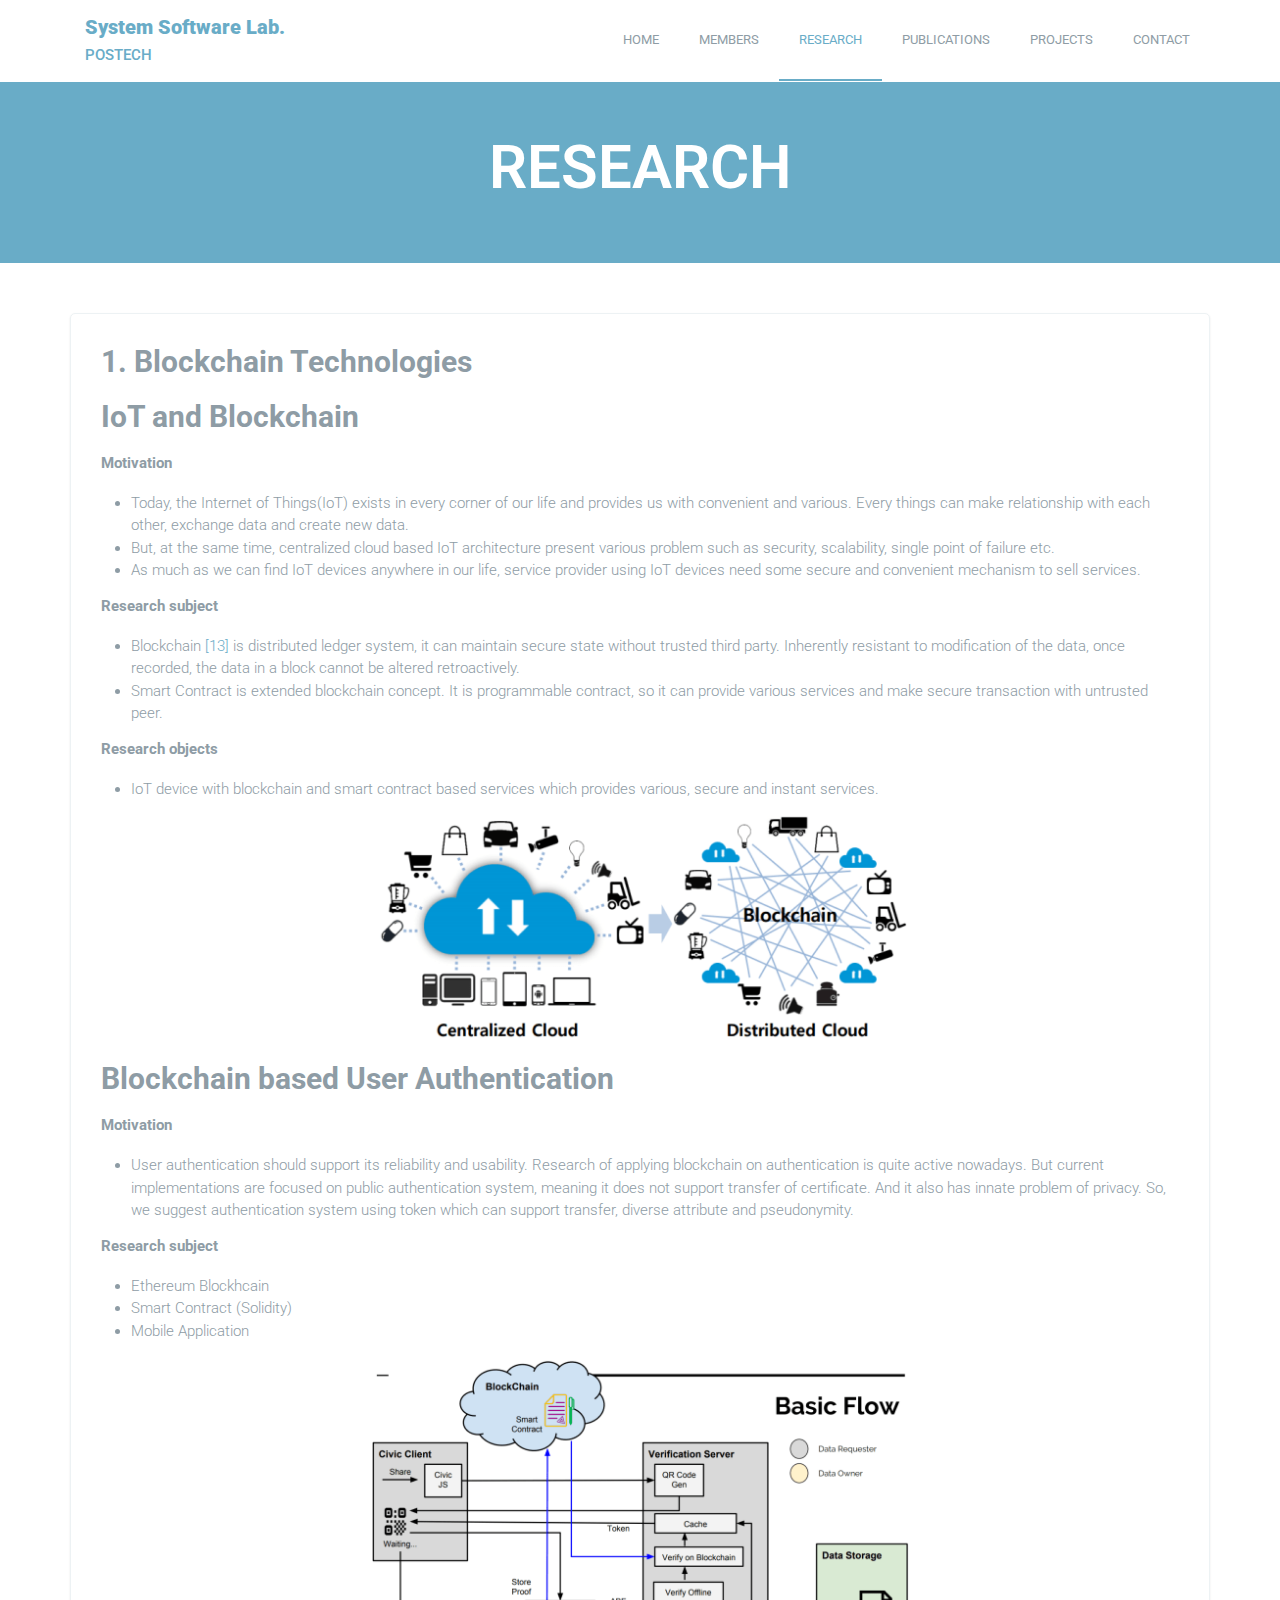
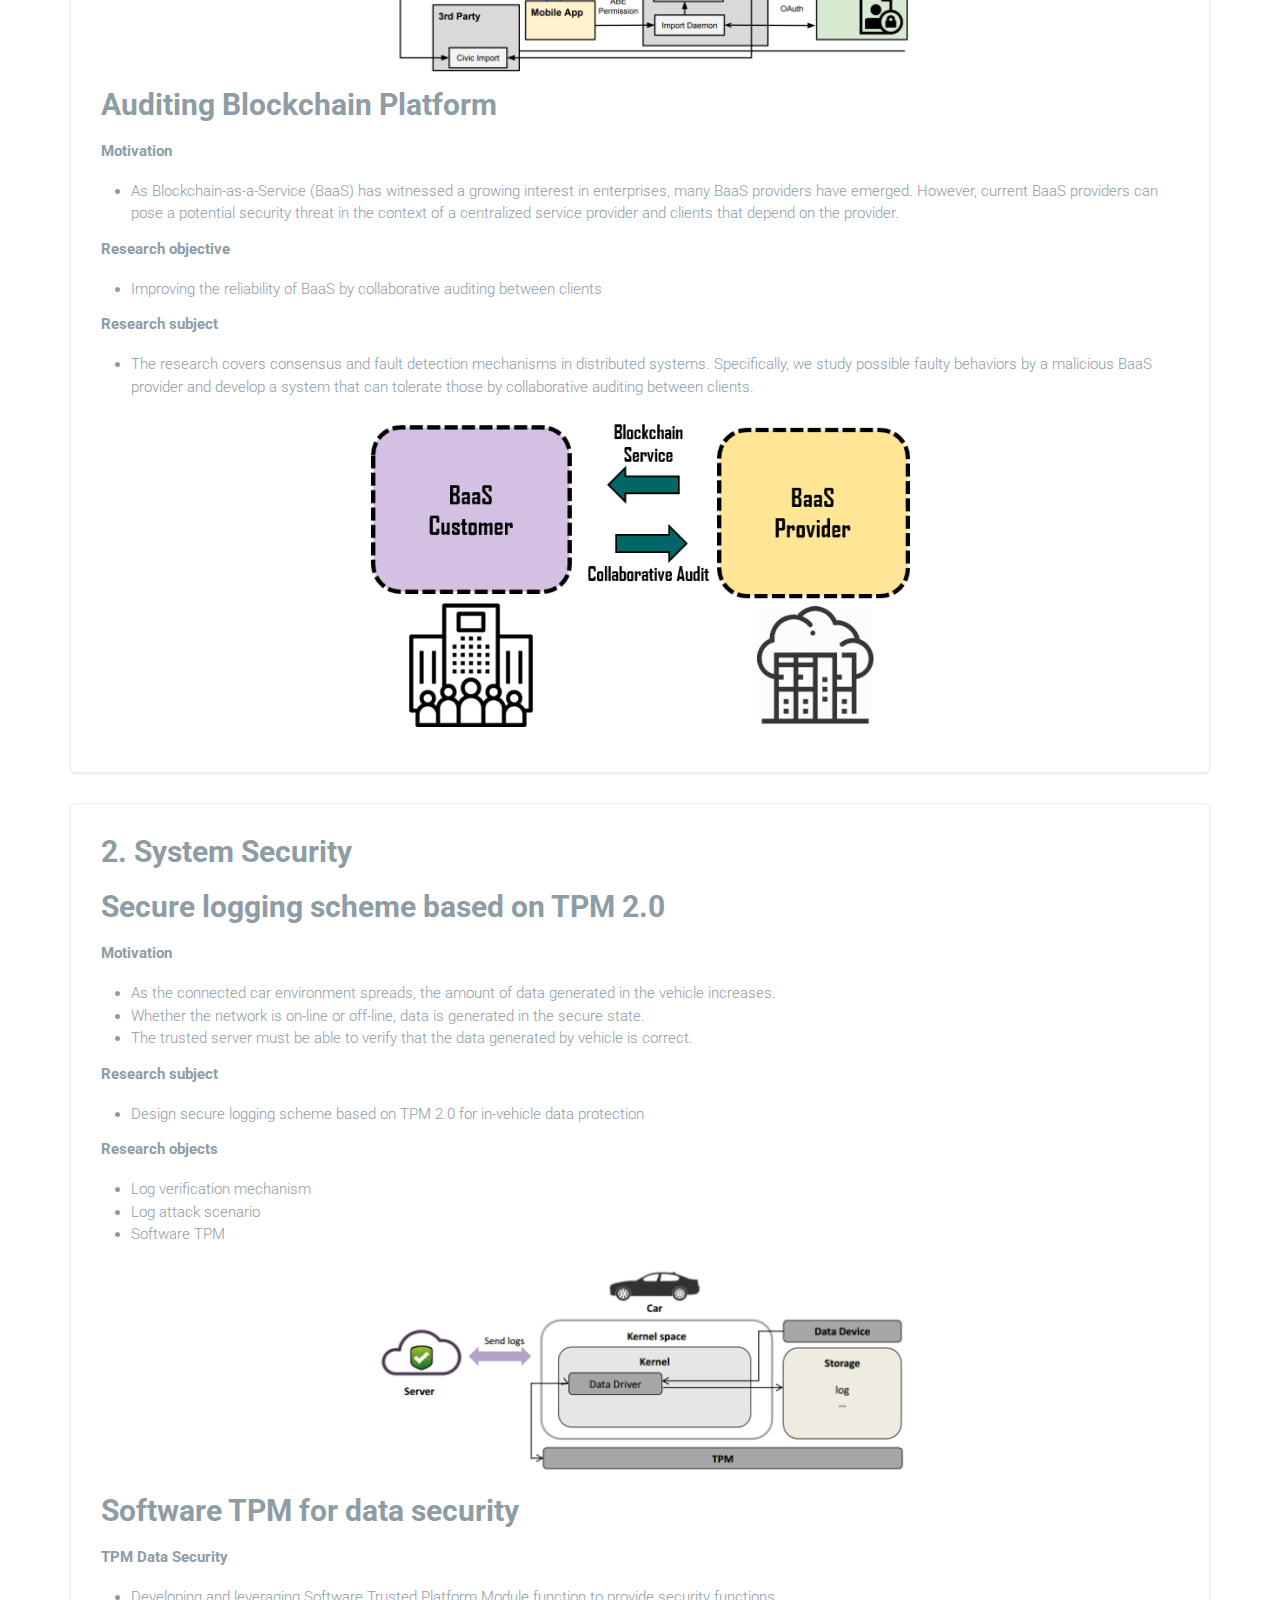
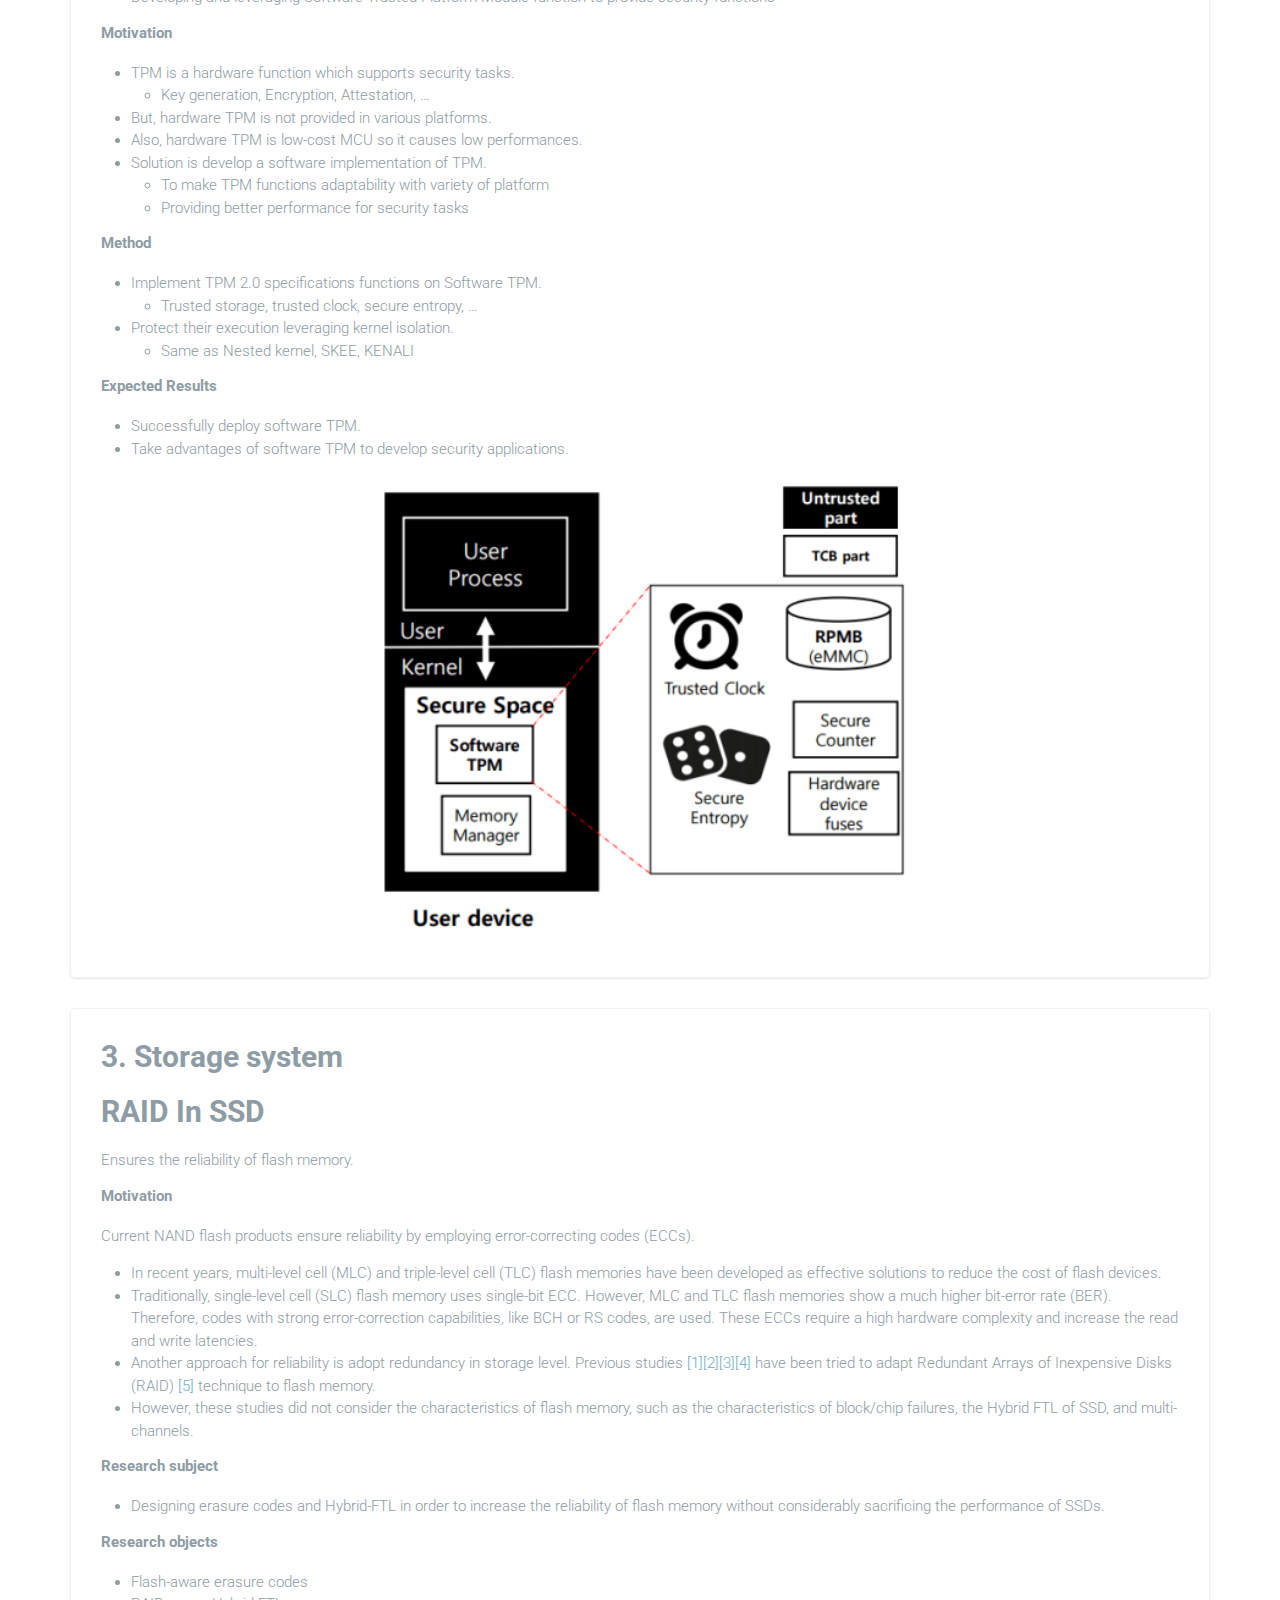
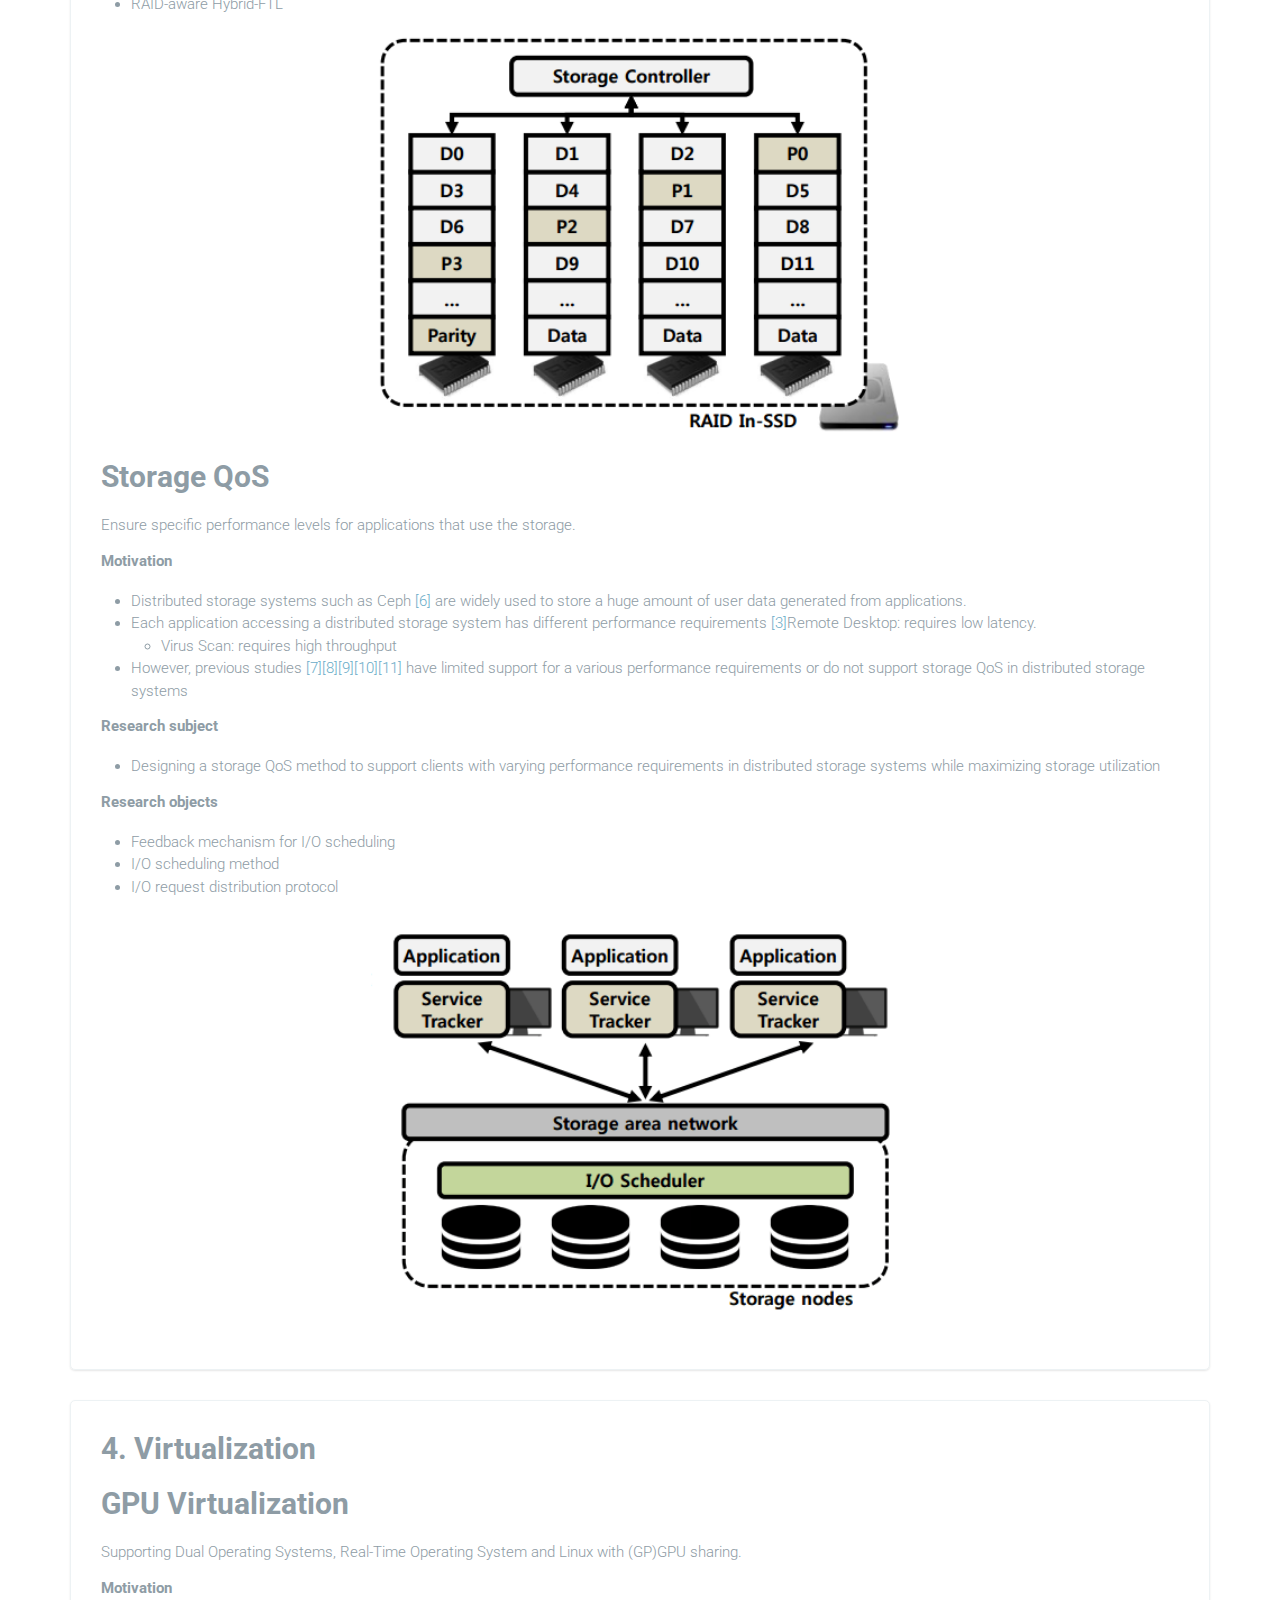
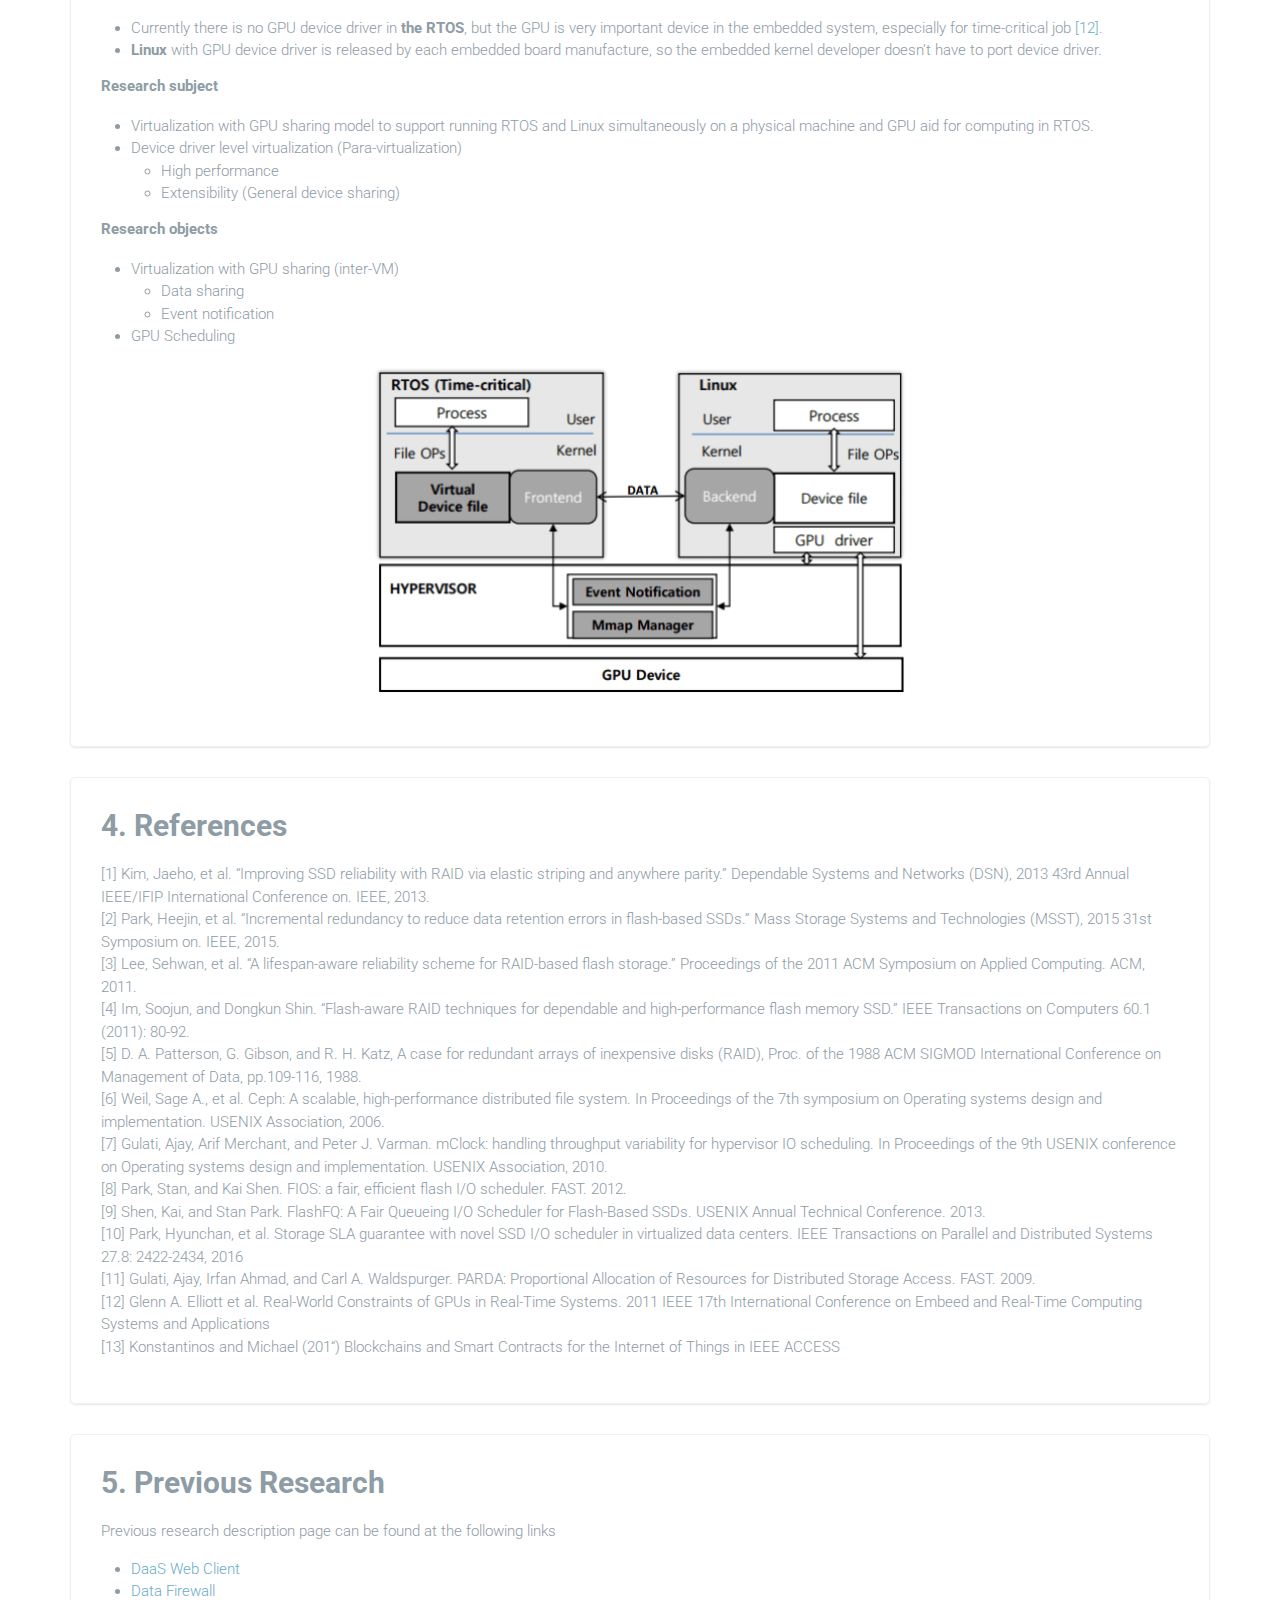
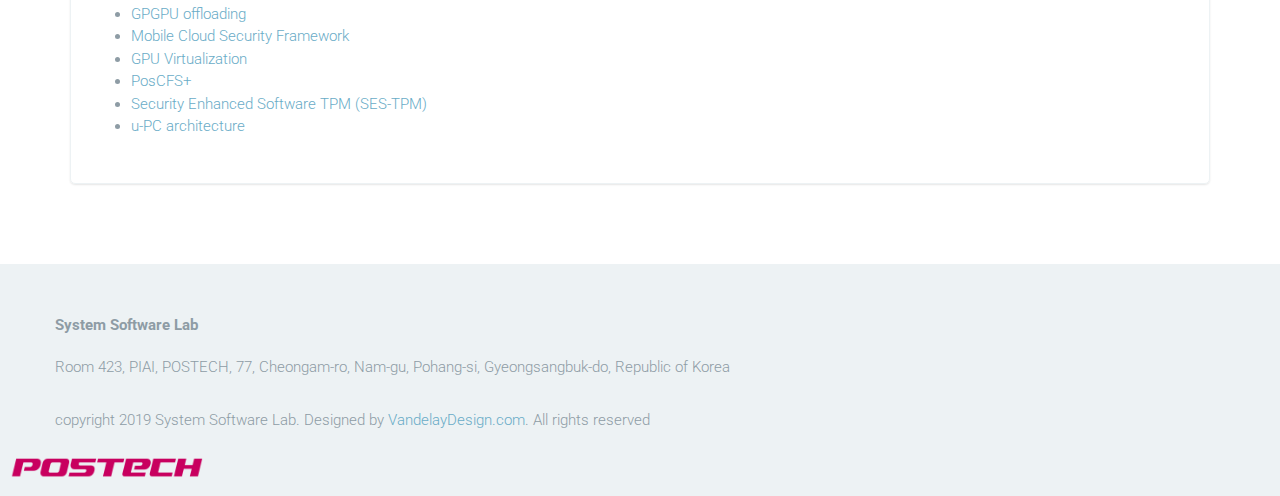
<file: research.html>
<!DOCTYPE html>
<html lang="en">
	<head>
		<meta charset="UTF-8">
		<meta http-equiv="X-UA-Compatible" content="IE=edge">
		<meta name="viewport" content="width=device-width, initial-scale=1.0,maximum-scale=1">
		<title>RESEARCH: System Software Lab., POSTECH</title>
		<link href="http://fonts.googleapis.com/css?family=Roboto:300,400,700|" rel="stylesheet" type="text/css">
		<link href="fonts/font-awesome.min.css" rel="stylesheet" type="text/css">
		<link rel="stylesheet" href="style.css">
	</head>
	<body>
		<div class="site-content">
			<header class="site-header" data-bg-image="">
				<div class="container">
					<div class="header-bar">
						<a href="index.html" class="branding">
							<div class="logo-type">
								<h1 class="site-title">System Software Lab.</h1>
								<small class="site-description">POSTECH</small>
							</div>
						</a>
						<nav class="main-navigation">
							<button class="menu-toggle"><i class="fa fa-bars"></i></button>
							<ul class="menu">
								<li class="menu-item"><a href="index.html">HOME</a></li>
								<li class="menu-item"><a href="members.html">MEMBERS</a></li>
								<li class="menu-item current-menu-item"><a href="research.html">RESEARCH</a></li>
								<li class="menu-item"><a href="publications.html">PUBLICATIONS</a></li>
								<li class="menu-item"><a href="projects.html">PROJECTS</a></li>
								<li class="menu-item"><a href="contact.html">CONTACT</a></li>
							</ul>
						</nav>

						<div class="mobile-navigation"></div>
					</div>
				</div>
			</header>
			<div class="page-head" data-bg-color="#69acc7">
				<div class="container">
					<h2 class="page-title">RESEARCH</h2>
				</div>
			</div>

			<main class="main-content">
				<div class="fullwidth-block">
					<div class="container">
						<div class="boxed-icon">
							<h3 id="1"><strong>1. Blockchain Technologies</strong></h3>
							<h3><strong>IoT and Blockchain</strong></h3>
							<h4>Motivation</h4>
							<p>
								<ul>
									<li class="indentation">Today, the Internet of Things(IoT) exists in every corner of our life and provides us with convenient and various. Every things can make relationship with each other, exchange data and create new data.</li>
									<li class="indentation">But, at the same time, centralized cloud based IoT architecture present various problem such as security, scalability, single point of failure etc.</li>
									<li class="indentation">As much as we can find IoT devices anywhere in our life, service provider using IoT devices need some secure and convenient mechanism to sell services.</li>
								</ul>
							</p>
							<h4>Research subject</h4>
							<p>
								<ul>
									<li class="indentation">Blockchain <a href="#r13">[13]</a> is distributed ledger system, it can maintain secure state without trusted third party. Inherently resistant to modification of the data, once recorded, the data in a block cannot be altered retroactively.</li>
									<li class="indentation">Smart Contract is extended blockchain concept. It is programmable contract, so it can provide various services and make secure transaction with untrusted peer.</li>
								</ul>
							</p>
							<h4>Research objects</h4>
							<p>
								<ul>
									<li class="indentation">IoT device with blockchain and smart contract based services which provides various, secure and instant services.</li>
								</ul>
							</p>
							<p><img src="images/iot-security-and-blockchain.png" alt="" class="research-img"></p>

							<h3><strong>Blockchain based User Authentication</strong></h3>
							<h4>Motivation</h4>
							<p>
								<ul>
									<li class="indentation">User authentication should support its reliability and usability. Research of applying blockchain on authentication is quite active nowadays. But current implementations are focused on public authentication system, meaning it does not support transfer of certificate. And it also has innate problem of privacy. So, we suggest authentication system using token which can support transfer, diverse attribute and pseudonymity.</li>
								</ul>
							</p>
							<h4>Research subject</h4>
							<p>
								<ul>
									<li class="indentation">Ethereum Blockhcain</li>
									<li class="indentation">Smart Contract (Solidity)</li>
									<li class="indentation">Mobile Application</li>
								</ul>
							</p>
							<p><img src="images/injeungbeullokchein.png" alt="" class="research-img"></p>

							<h3><strong>Auditing Blockchain Platform</strong></h3>
							<h4>Motivation</h4>
							<p>
								<ul>
									<li class="indentation">As Blockchain-as-a-Service (BaaS) has witnessed a growing interest in enterprises, many BaaS providers have emerged. However, current BaaS providers can pose a potential security threat in the context of a centralized service provider and clients that depend on the provider. </li>
								</ul>
							</p>
							<h4>Research objective</h4>
							<p>
								<ul>
									<li class="indentation">Improving the reliability of BaaS by collaborative auditing between clients</li>
								</ul>
							</p>
							<h4>Research subject</h4>
							<p>
								<ul>
									<li class="indentation">The research covers consensus and fault detection mechanisms in distributed systems. Specifically, we study possible faulty behaviors by a malicious BaaS provider and develop a system that can tolerate those by collaborative auditing between clients.</li>
								</ul>
							</p>
							<p><img src="images/auditing-blockchain-platform.png" alt="" class="research-img"></p>
						</div>


						<div class="boxed-icon">
							<h3 id="2"><strong>2. System Security</strong></h3>
							<h3><strong>Secure logging scheme based on TPM 2.0</strong></h3>
							<h4>Motivation</h4>
							<p>
								<ul>
									<li class="indentation">As the connected car environment spreads, the amount of data generated in the vehicle increases.</li>
									<li class="indentation">Whether the network is on-line or off-line, data is generated in the secure state.</li>
									<li class="indentation">The trusted server must be able to verify that the data generated by vehicle is correct.</li>
								</ul>
							</p>
							<h4>Research subject</h4>
							<p>
								<ul>
									<li class="indentation">Design secure logging scheme based on TPM 2.0 for in-vehicle data protection</li>
								</ul>
							</p>
							<h4>Research objects</h4>
							<p>
								<ul>
									<li class="indentation">Log verification mechanism</li>
									<li class="indentation">Log attack scenario</li>
									<li class="indentation">Software TPM</li>
								</ul>
							</p>
							<p><img src="images/data-security-based-on-tpm1.png" alt="" class="research-img"></p>

							<h3><strong>Software TPM for data security</strong></h3>
							<h4>TPM Data Security</h4>
							<p>
								<ul>
									<li class="indentation">Developing and leveraging Software Trusted Platform Module function to provide security functions</li>
								</ul>
							</p>
							<h4>Motivation</h4>
							<p>
								<ul>
									<li class="indentation">
										<ul>
											TPM is a hardware function which supports security tasks.
											<li class="indentation">Key generation, Encryption, Attestation, …</li>
										</ul>
									</li>
									<li class="indentation">But, hardware TPM is not provided in various platforms.</li>
									<li class="indentation">Also, hardware TPM is low-cost MCU so it causes low performances.</li>
									<li class="indentation">
										Solution is develop a software implementation of TPM.
										<ul>
											<li class="indentation">To make TPM functions adaptability with variety of platform</li>
											<li class="indentation">Providing better performance for security tasks</li>
										</ul>
									</li>
								</ul>
							</p>
							<h4>Method</h4>
							<p>
								<ul>
									<li class="indentation">
										Implement TPM 2.0 specifications functions on Software TPM.
										<ul>
											<li class="indentation">Trusted storage, trusted clock, secure entropy, …</li>
										</ul>
									</li>
									<li class="indentation">
										Protect their execution leveraging kernel isolation.
										<ul>
											<li class="indentation">Same as Nested kernel, SKEE, KENALI</li>
										</ul>
									</li>
								</ul>
							</p>
							<h4>Expected Results</h4>
							<p>
								<ul>
									<li class="indentation">Successfully deploy software TPM.</li>
									<li class="indentation">Take advantages of software TPM to develop security applications.</li>
								</ul>
							</p>
							<p><img src="images/data-security-based-on-tpm2.png" alt="" class="research-img"></p>
						</div>


						<div class="boxed-icon">
							<h3 id="3"><strong>3. Storage system</strong></h3>
							<h3><strong>RAID In SSD</strong></h3>
							<p>Ensures the reliability of flash memory.</p>
							<h4>Motivation</h4>
							<p>Current NAND flash products ensure reliability by employing error-correcting codes (ECCs).</p>
							<p>
								<ul>
									<li class="indentation">In recent years, multi-level cell (MLC) and triple-level cell (TLC) flash memories have been developed as effective solutions to reduce the cost of flash devices.</li>
									<li class="indentation">Traditionally, single-level cell (SLC) flash memory uses single-bit ECC. However, MLC and TLC flash memories show a much higher bit-error rate (BER). Therefore, codes with strong error-correction capabilities, like BCH or RS codes, are used. These ECCs require a high hardware complexity and increase the read and write latencies.</li>
									<li class="indentation">Another approach for reliability is adopt redundancy in storage level. Previous studies <a href="#r1">[1]</a><a href="#r2">[2]</a><a href="#r3">[3]</a><a href="#r4">[4]</a> have been tried to adapt Redundant Arrays of Inexpensive Disks (RAID) <a href="#r5">[5]</a> technique to flash memory.</li>
									<li class="indentation">However, these studies did not consider the characteristics of flash memory, such as the characteristics of block/chip failures, the Hybrid FTL of SSD, and multi-channels.</li>
								</ul>
							</p>
							<h4>Research subject</h4>
							<p>
								<ul>
									<li class="indentation">Designing erasure codes and Hybrid-FTL in order to increase the reliability of flash memory without considerably sacrificing the performance of SSDs.</li>
								</ul>
							</p>
							<h4>Research objects</h4>
							<p>
								<ul>
									<li class="indentation">Flash-aware erasure codes</li>
									<li class="indentation">RAID-aware Hybrid-FTL</li>
								</ul>
							</p>
							<p><img src="images/raid-in-ssd.png" alt="" class="research-img"></p>

							<h3><strong>Storage QoS</strong></h3>
							<p>Ensure specific performance levels for applications that use the storage.</p>
							<h4>Motivation</h4>
							<p>
								<ul>
									<li class="indentation">Distributed storage systems such as Ceph <a href="#r6">[6]</a> are widely used to store a huge amount of user data generated from applications.</li>
									<li class="indentation">
										Each application accessing a distributed storage system has different performance requirements <a href="r3">[3]</a>Remote Desktop: requires low latency.
										<ul>
											<li class="indentation">Virus Scan: requires high throughput</li>
										</ul>
									</li>
									<li class="indentation">However, previous studies <a href="#r7">[7]</a><a href="#r8">[8]</a><a href="#r9">[9]</a><a href="#r10">[10]</a><a href="#r11">[11]</a> have limited support for a various performance requirements or do not support storage QoS in distributed storage systems</li>
								</ul>
							</p>
							<h4>Research subject</h4>
							<p>
								<ul>
									<li class="indentation">Designing a storage QoS method to support clients with varying performance requirements in distributed storage systems while maximizing storage utilization</li>
								</ul>
							</p>
							<h4>Research objects</h4>
							<p>
								<ul>
									<li class="indentation">Feedback mechanism for I/O scheduling</li>
									<li class="indentation">I/O scheduling method</li>
									<li class="indentation">I/O request distribution protocol</li>
								</ul>
							</p>
							<p><img src="images/storate-qos.png" alt="" class="research-img"> </p>
						</div>

						<div class="boxed-icon">
							<h3 id="4"><strong>4. Virtualization</strong></h3>
							<h3><strong>GPU Virtualization</strong></h3>
							<p>Supporting Dual Operating Systems, Real-Time Operating System and Linux with (GP)GPU sharing.</p>
							<h4>Motivation</h4>
							<p>
								<ul>
									<li class="indentation">Currently there is no GPU device driver in <strong>the RTOS</strong>, but the GPU is very important device in the embedded system, especially for time-critical job <a href="#r12">[12]</a>.</li>
									<li class="indentation"><strong>Linux</strong> with GPU device driver is released by each embedded board manufacture, so the embedded kernel developer doesn’t have to port device driver.</li>
								</ul>
							</p>
							<h4>Research subject</h4>
							<p>
								<ul>
									<li class="indentation">Virtualization with GPU sharing model to support running RTOS and Linux simultaneously on a physical machine and GPU aid for computing in RTOS.</li>
									<li class="indentation">
										Device driver level virtualization (Para-virtualization)
										<ul>
											<li class="indentation">High performance</li>
											<li class="indentation">Extensibility (General device sharing)</li>
										</ul>
									</li>
								</ul>
							</p>
							<h4>Research objects</h4>
							<p>
								<ul>
									<li class="indentation">
										Virtualization with GPU sharing (inter-VM)
										<ul>
											<li class="indentation">Data sharing</li>
											<li class="indentation">Event notification</li>
										</ul>
									</li>
									<li class="indentation">GPU Scheduling</li>
								</ul>
							</p>
							<p><img src="images/gpu-virtualization.png" alt="" class="research-img"></p>
						</div>


						<div class="boxed-icon">
							<h3 id="4"><strong>4. References</strong></h3>
							<p>
								<span id="r1">[1]</span> Kim, Jaeho, et al. “Improving SSD reliability with RAID via elastic striping and anywhere parity.” Dependable Systems and Networks (DSN), 2013 43rd Annual IEEE/IFIP
								International Conference on. IEEE, 2013.<br>
								<span id="r2">[2]</span> Park, Heejin, et al. “Incremental redundancy to reduce data retention errors in flash-based SSDs.” Mass Storage Systems and Technologies (MSST), 2015 31st Symposium on.
								IEEE, 2015.<br>
								<span id="r3">[3]</span> Lee, Sehwan, et al. “A lifespan-aware reliability scheme for RAID-based flash storage.” Proceedings of the 2011 ACM Symposium on Applied Computing. ACM, 2011.<br>
								<span id="r4">[4]</span> Im, Soojun, and Dongkun Shin. “Flash-aware RAID techniques for dependable and high-performance flash memory SSD.” IEEE Transactions on Computers 60.1 (2011): 80-92.<br>
								<span id="r5">[5]</span> D. A. Patterson, G. Gibson, and R. H. Katz, A case for redundant arrays of inexpensive disks (RAID), Proc. of the 1988 ACM SIGMOD International Conference on
								Management of Data, pp.109-116, 1988.<br>
								<span id="r6">[6]</span> Weil, Sage A., et al. Ceph: A scalable, high-performance distributed file system. In Proceedings of the 7th symposium on Operating systems design and implementation.
								USENIX Association, 2006.<br>
								<span id="r7">[7]</span> Gulati, Ajay, Arif Merchant, and Peter J. Varman. mClock: handling throughput variability for hypervisor IO scheduling. In Proceedings of the 9th USENIX conference on
								Operating systems design and implementation. USENIX Association, 2010.<br>
								<span id="r8">[8]</span> Park, Stan, and Kai Shen. FIOS: a fair, efficient flash I/O scheduler. FAST. 2012.<br>
								<span id="r9">[9]</span> Shen, Kai, and Stan Park. FlashFQ: A Fair Queueing I/O Scheduler for Flash-Based SSDs. USENIX Annual Technical Conference. 2013.<br>
								<span id="r10">[10]</span> Park, Hyunchan, et al. Storage SLA guarantee with novel SSD I/O scheduler in virtualized data centers. IEEE Transactions on Parallel and Distributed Systems 27.8: 2422-2434,
								2016<br>
								<span id="r11">[11]</span> Gulati, Ajay, Irfan Ahmad, and Carl A. Waldspurger. PARDA: Proportional Allocation of Resources for Distributed Storage Access. FAST. 2009.<br>
								<span id="r12">[12]</span> Glenn A. Elliott et al. Real-World Constraints of GPUs in Real-Time Systems. 2011 IEEE 17th International Conference on Embeed and Real-Time Computing Systems and
								Applications<br>
								<span id="r13">[13]</span> Konstantinos and Michael (201“) Blockchains and Smart Contracts for the Internet of Things in IEEE ACCESS<br>
							</p>
						</div>


						<div class="boxed-icon">
							<h3 id="5"><strong>5. Previous Research</strong></h3>
							<p>Previous research description page can be found at the following links</p>
							<p>
								<ul>
									<li class="indentation"><a href="daas-web-client.html">DaaS Web Client</a></li>
									<li class="indentation"><a href="data-firewall-df.html">Data Firewall</a></li>
									<li class="indentation"><a href="gpgpu-offloading.html">GPGPU offloading</a></li>
									<li class="indentation"><a href="mobile-cloud-security-framework.html">Mobile Cloud Security Framework</a></li>
									<li class="indentation"><a href="gpu-virtualization.html">GPU Virtualization</a></li>
									<li class="indentation"><a href="poscfs.html">PosCFS+</a></li>
									<li class="indentation"><a href="#">Security Enhanced Software TPM (SES-TPM)</a></li>
									<li class="indentation"><a href="u-pc-architecture.html">u-PC architecture</a></li>
								</ul>
							</p>
						</div>
					</div>
				</div>
			</main> <!-- .main-content -->
			<footer class="site-footer" data-bg-color="#edf2f4">
				<div class="container">
					<div class="footer-logo">
						<img src="images/logo_footer.png" alt="Site logo" />
					</div>
					<div class="row">
						<div class="widget">
							<strong>System Software Lab</strong>
							<address>Room 423, PIAI, POSTECH, 77, Cheongam-ro, Nam-gu, Pohang-si, Gyeongsangbuk-do, Republic of Korea</address>
						</div>
					<p class="colophon">copyright 2019 System Software Lab. Designed by <a href="http://www.vandelaydesign.com/" title="Designed by VandelayDesign.com" target="_blank">VandelayDesign.com</a>. All rights reserved</p>
				</div> <!-- .container -->
			</footer>
		</div>

		<script src="js/jquery-1.11.1.min.js"></script>
		<script src="js/plugins.js"></script>
		<script src="js/app.js"></script>

	</body>

</html>
</file>
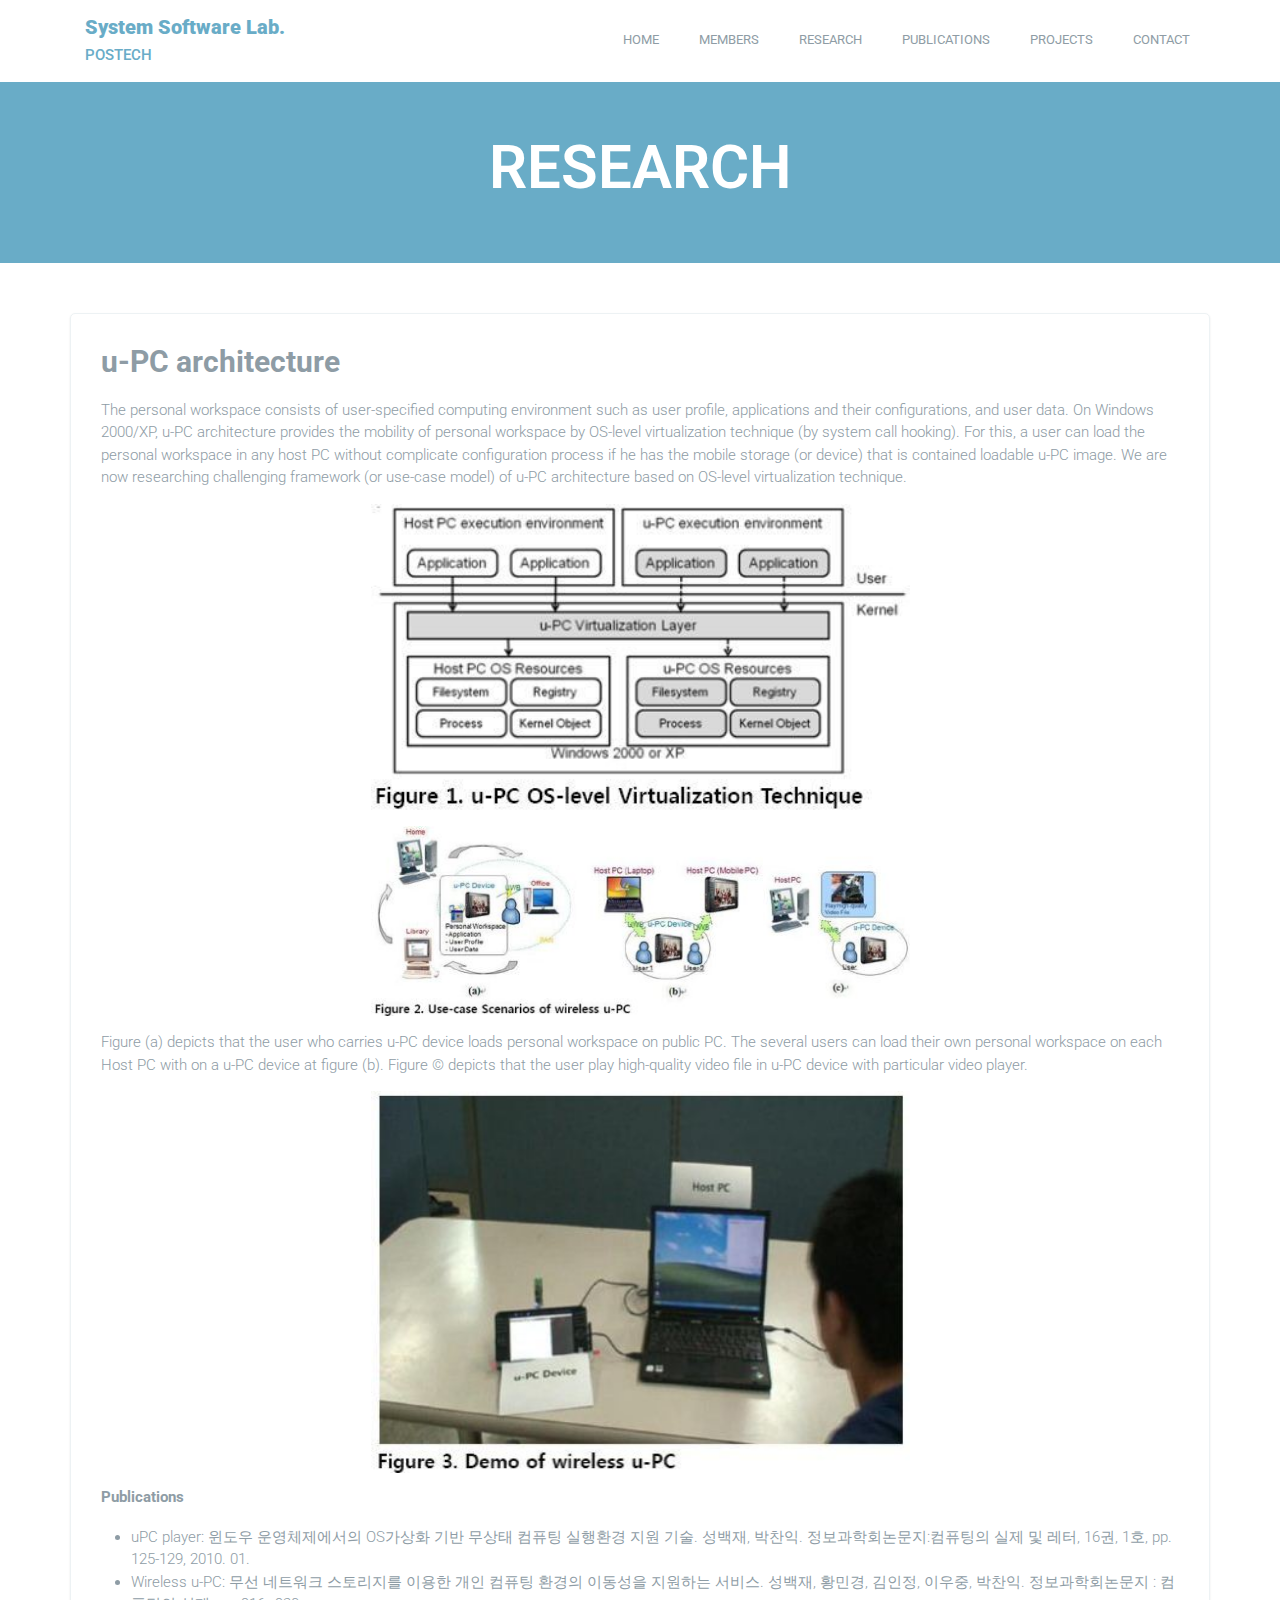
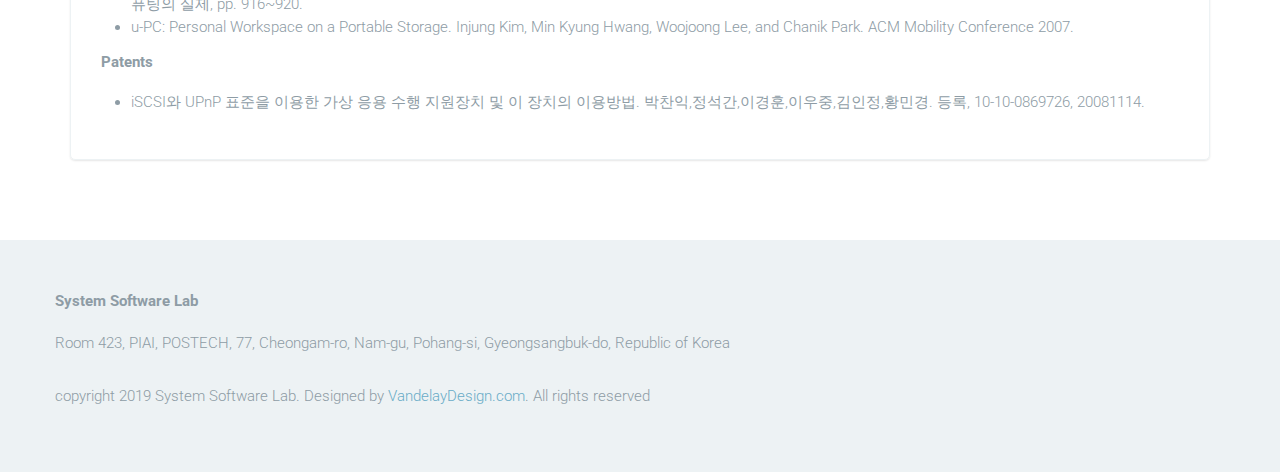
<file: u-pc-architecture.html>
<!DOCTYPE html>
<html lang="en">
	<head>
		<meta charset="UTF-8">
		<meta http-equiv="X-UA-Compatible" content="IE=edge">
		<meta name="viewport" content="width=device-width, initial-scale=1.0,maximum-scale=1">
		<title>RESEARCH: System Software Lab., POSTECH</title>
		<link href="http://fonts.googleapis.com/css?family=Roboto:300,400,700|" rel="stylesheet" type="text/css">
		<link href="fonts/font-awesome.min.css" rel="stylesheet" type="text/css">
		<link rel="stylesheet" href="style.css">
	</head>
	<body>
		<div class="site-content">
			<header class="site-header" data-bg-image="">
				<div class="container">
					<div class="header-bar">
						<a href="index.html" class="branding">
							<div class="logo-type">
								<h1 class="site-title">System Software Lab.</h1>
								<small class="site-description">POSTECH</small>
							</div>
						</a>
						<nav class="main-navigation">
							<button class="menu-toggle"><i class="fa fa-bars"></i></button>
							<ul class="menu">
								<li class="menu-item"><a href="index.html">HOME</a></li>
								<li class="menu-item"><a href="members.html">MEMBERS</a></li>
								<li class="menu-item"><a href="research.html">RESEARCH</a></li>
								<li class="menu-item"><a href="publications.html">PUBLICATIONS</a></li>
								<li class="menu-item"><a href="projects.html">PROJECTS</a></li>
								<li class="menu-item"><a href="contact.html">CONTACT</a></li>
							</ul>
						</nav>

						<div class="mobile-navigation"></div>
					</div>
				</div>
			</header>
			<div class="page-head" data-bg-color="#69acc7">
				<div class="container">
					<h2 class="page-title">RESEARCH</h2>
				</div>
			</div>

			<main class="main-content">
				<div class="fullwidth-block">
					<div class="container">
						<div class="boxed-icon">
                            <h3><strong>u-PC architecture</strong></h3>
                            <p>The personal workspace consists of user-specified computing environment such as user profile, applications and their configurations, and user data. On Windows 2000/XP, u-PC architecture provides the mobility of personal workspace by OS-level virtualization technique (by system call hooking). For this, a user can load the personal workspace in any host PC without complicate configuration process if he has the mobile storage (or device) that is contained loadable u-PC image. We are now researching challenging framework (or use-case model) of u-PC architecture based on OS-level virtualization technique.</p>
                            <p>
                                <img src="images/upc_1.jpg" alt="" class="research-img">
                            </p>
                            <p>
                                <img src="images/upc_2.jpg" alt="" class="research-img">
                            </p>
                            <p>Figure (a) depicts that the user who carries u-PC device loads personal workspace on public PC. The several users can load their own personal workspace on each Host PC with on a u-PC device at figure (b). Figure © depicts that the user play high-quality video file in u-PC device with particular video player.</p>
                            <p>
                                <img src="images/upc_3.jpg" alt="" class="research-img">
                            </p>
                            <h4>Publications</h4>
                            <p>
                                <ul>
                                    <li class="indentation">uPC player: 윈도우 운영체제에서의 OS가상화 기반 무상태 컴퓨팅 실행환경 지원 기술. 성백재, 박찬익. 정보과학회논문지:컴퓨팅의 실제 및 레터, 16권, 1호, pp. 125-129, 2010. 01. </li>
                                    <li class="indentation">Wireless u-PC: 무선 네트워크 스토리지를 이용한 개인 컴퓨팅 환경의 이동성을 지원하는 서비스. 성백재, 황민경, 김인정, 이우중, 박찬익. 정보과학회논문지 : 컴퓨팅의 실제, pp. 916~920.</li>
                                    <li class="indentation">u-PC: Personal Workspace on a Portable Storage. Injung Kim, Min Kyung Hwang, Woojoong Lee, and Chanik Park. ACM Mobility Conference 2007.</li>
                                </ul>
                            </p>

                            <h4>Patents</h4>
                            <p>
                                <ul>
                                    <li class="indentation">iSCSI와 UPnP 표준을 이용한 가상 응용 수행 지원장치 및 이 장치의 이용방법. 박찬익,정석간,이경훈,이우중,김인정,황민경. 등록, 10-10-0869726, 20081114. </li>
                                </ul>
                            </p>
						</div>
					</div>
				</div>
			</main> <!-- .main-content -->
			<footer class="site-footer" data-bg-color="#edf2f4">
				<div class="container">
					<div class="row">
						<div class="widget">
							<strong>System Software Lab</strong>
							<address>Room 423, PIAI, POSTECH, 77, Cheongam-ro, Nam-gu, Pohang-si, Gyeongsangbuk-do, Republic of Korea</address>
						</div>
					<p class="colophon">copyright 2019 System Software Lab. Designed by <a href="http://www.vandelaydesign.com/" title="Designed by VandelayDesign.com" target="_blank">VandelayDesign.com</a>. All rights reserved</p>
				</div> <!-- .container -->
			</footer>
		</div>

		<script src="js/jquery-1.11.1.min.js"></script>
		<script src="js/plugins.js"></script>
		<script src="js/app.js"></script>

	</body>

</html>
</file>
<file: style.css>
/*!
 * Project_Name: Science Labs
 * Author: Themezy
 * Email: contact@themezy.com
 * Url: http://www.themezy.com
 */
/*=========================================== 
 * Importing CSS Libraries
 *===========================================*/
article,
aside,
details,
figcaption,
figure,
footer,
header,
hgroup,
nav,
section,
summary {
  display: block; }

audio,
canvas,
video {
  display: inline-block; }

audio:not([controls]) {
  display: none;
  height: 0; }

[hidden], template {
  display: none; }

html {
  background: #fff;
  color: #000;
  -webkit-text-size-adjust: 100%;
  -ms-text-size-adjust: 100%; }

html,
button,
input,
select,
textarea {
  font-family: sans-serif; }

body {
  margin: 0; }

a {
  background: transparent; }
  a:focus {
    outline: thin dotted; }
  a:hover, a:active {
    outline: 0; }

h1 {
  font-size: 2em;
  margin: 0.67em 0; }

h2 {
  font-size: 1.5em;
  margin: 0.83em 0; }

h3 {
  font-size: 1.17em;
  margin: 1em 0; }

h4 {
  font-size: 1em;
  margin: 1.33em 0; }

h5 {
  font-size: 0.83em;
  margin: 1.67em 0; }

h6 {
  font-size: 0.75em;
  margin: 2.33em 0; }

abbr[title] {
  border-bottom: 1px dotted; }

b,
strong {
  font-weight: bold; }

dfn {
  font-style: italic; }

code,
kbd,
pre,
samp {
  font-family: monospace, serif;
  font-size: 1em; }

pre {
  white-space: pre;
  white-space: pre-wrap;
  word-wrap: break-word; }

q {
  quotes: "\201C" "\201D" "\2018" "\2019"; }

q:before,
q:after {
  content: '';
  content: none; }

small {
  font-size: 80%; }

sub,
sup {
  font-size: 75%;
  line-height: 0;
  position: relative;
  vertical-align: baseline; }

sup {
  top: -0.5em; }

sub {
  bottom: -0.25em; }

img {
  border: 0; }

svg:not(:root) {
  overflow: hidden; }

figure {
  margin: 0; }

fieldset {
  border: 1px solid #c0c0c0;
  margin: 0 2px;
  padding: 0.35em 0.625em 0.75em; }

legend {
  border: 0;
  padding: 0;
  white-space: normal; }

button,
input,
select,
textarea {
  font-family: inherit;
  font-size: 100%;
  margin: 0;
  vertical-align: baseline; }

button,
input {
  line-height: normal; }

button,
select {
  text-transform: none; }

button,
html input[type="button"],
input[type="reset"],
input[type="submit"] {
  -webkit-appearance: button;
  cursor: pointer; }

button[disabled],
input[disabled] {
  cursor: default; }

input[type="checkbox"],
input[type="radio"] {
  box-sizing: border-box;
  padding: 0; }

input[type="search"] {
  -webkit-appearance: textfield;
  box-sizing: content-box; }

input[type="search"]::-webkit-search-cancel-button,
input[type="search"]::-webkit-search-decoration {
  -webkit-appearance: none; }

button::-moz-focus-inner, input::-moz-focus-inner {
  border: 0;
  padding: 0; }

textarea {
  overflow: auto;
  vertical-align: top; }

.project-table {
  border: 2px solid #69c7b7;
}
table {
  border-collapse: collapse;
  border-spacing: 0; }

*, *:before, *:after {
  box-sizing: border-box; }

/*
 * Global Styles
 */
html {
  font-size: 15px; }

body {
  color: #8e9ca5;
  font-family: "Roboto", "Open Sans", sans-serif;
  font-weight: 300;
  line-height: 1.5; }

h1, h2, h3, h4, h5, h6 {
  font-weight: 700;
  margin: 0 0 20px;
  line-height: normal; }

hr {
  border: none;
  border-bottom: 1px solid #777; }

ul, ol {
  margin: 0;
  padding-left: 0; }

a {
  text-decoration: none;
  color: #69acc7; }

address {
  font-style: normal; }

p {
  margin-top: 0; }

form input, form textarea, form select {
  outline: none;
  border: 1px solid #ccc;
  padding: 10px;
  border-radius: 5px; }
form select {
  -webkit-appearance: none;
  -moz-appearance: none;
  appearance: none; }
form textarea {
  resize: vertical; }
form input[type="submit"], form button, form input[type="reset"] {
  border: none;
  background-color: #69acc7; }

/*
 * Reusable Components Style
 */
.button, form input[type="submit"], form button, form input[type="reset"] {
  background: #edf2f4;
  display: inline-block;
  padding: 10px 25px;
  border-radius: 5px;
  box-shadow: 0 1px 1px rgba(0, 0, 0, 0.3);
  color: #8e9ca5;
  -webkit-transition: .3s ease;
          transition: .3s ease; }
  .button.back, form input.back[type="submit"], form button.back, form input.back[type="reset"] {
    margin-bottom: 30px; }
  .button img, form input[type="submit"] img, form button img, form input[type="reset"] img {
    margin-right: 10px; }
  .button:hover, form input[type="submit"]:hover, form button:hover, form input[type="reset"]:hover {
    box-shadow: inset 0 0 100px #69acc7;
    color: white; }
  .button.white, form input.white[type="submit"], form button.white, form input.white[type="reset"] {
    background: white; }

.container {
  margin-right: auto;
  margin-left: auto;
  padding-left: 15px;
  padding-right: 15px;
  *zoom: 1; }
  .container:after {
    content: " ";
    clear: both;
    display: block;
    overflow: hidden;
    height: 0; }
  @media (min-width: 768px) {
    .container {
      width: 750px; } }
  @media (min-width: 992px) {
    .container {
      width: 970px; } }
  @media (min-width: 1200px) {
    .container {
      width: 1170px; } }

.container-fluid {
  margin-right: auto;
  margin-left: auto;
  padding-left: 15px;
  padding-right: 15px;
  *zoom: 1; }
  .container-fluid:after {
    content: " ";
    clear: both;
    display: block;
    overflow: hidden;
    height: 0; }

.row {
  margin-left: -15px;
  margin-right: -15px;
  *zoom: 1; }
  .row:after {
    content: " ";
    clear: both;
    display: block;
    overflow: hidden;
    height: 0; }

.col-xs-1, .col-sm-1, .col-md-1, .col-lg-1, .col-xs-2, .col-sm-2, .col-md-2, .col-lg-2, .col-xs-3, .col-sm-3, .col-md-3, .col-lg-3, .col-xs-4, .col-sm-4, .col-md-4, .col-lg-4, .col-xs-5, .col-sm-5, .col-md-5, .col-lg-5, .col-xs-6, .col-sm-6, .col-md-6, .col-lg-6, .col-xs-7, .col-sm-7, .col-md-7, .col-lg-7, .col-xs-8, .col-sm-8, .col-md-8, .col-lg-8, .col-xs-9, .col-sm-9, .col-md-9, .col-lg-9, .col-xs-10, .col-sm-10, .col-md-10, .col-lg-10, .col-xs-11, .col-sm-11, .col-md-11, .col-lg-11, .col-xs-12, .col-sm-12, .col-md-12, .col-lg-12 {
  position: relative;
  min-height: 1px;
  padding-left: 15px;
  padding-right: 15px; }

.col-xs-1, .col-xs-2, .col-xs-3, .col-xs-4, .col-xs-5, .col-xs-6, .col-xs-7, .col-xs-8, .col-xs-9, .col-xs-10, .col-xs-11, .col-xs-12 {
  float: left; }

.col-xs-1 {
  width: 8.3333333333%; }

.col-xs-2 {
  width: 16.6666666667%; }

.col-xs-3 {
  width: 25%; }

.col-xs-4 {
  width: 33.3333333333%; }

.col-xs-5 {
  width: 41.6666666667%; }

.col-xs-6 {
  width: 50%; }

.col-xs-7 {
  width: 58.3333333333%; }

.col-xs-8 {
  width: 66.6666666667%; }

.col-xs-9 {
  width: 75%; }

.col-xs-10 {
  width: 83.3333333333%; }

.col-xs-11 {
  width: 91.6666666667%; }

.col-xs-12 {
  width: 100%; }

.col-xs-pull-0 {
  right: auto; }

.col-xs-pull-1 {
  right: 8.3333333333%; }

.col-xs-pull-2 {
  right: 16.6666666667%; }

.col-xs-pull-3 {
  right: 25%; }

.col-xs-pull-4 {
  right: 33.3333333333%; }

.col-xs-pull-5 {
  right: 41.6666666667%; }

.col-xs-pull-6 {
  right: 50%; }

.col-xs-pull-7 {
  right: 58.3333333333%; }

.col-xs-pull-8 {
  right: 66.6666666667%; }

.col-xs-pull-9 {
  right: 75%; }

.col-xs-pull-10 {
  right: 83.3333333333%; }

.col-xs-pull-11 {
  right: 91.6666666667%; }

.col-xs-pull-12 {
  right: 100%; }

.col-xs-push-0 {
  left: auto; }

.col-xs-push-1 {
  left: 8.3333333333%; }

.col-xs-push-2 {
  left: 16.6666666667%; }

.col-xs-push-3 {
  left: 25%; }

.col-xs-push-4 {
  left: 33.3333333333%; }

.col-xs-push-5 {
  left: 41.6666666667%; }

.col-xs-push-6 {
  left: 50%; }

.col-xs-push-7 {
  left: 58.3333333333%; }

.col-xs-push-8 {
  left: 66.6666666667%; }

.col-xs-push-9 {
  left: 75%; }

.col-xs-push-10 {
  left: 83.3333333333%; }

.col-xs-push-11 {
  left: 91.6666666667%; }

.col-xs-push-12 {
  left: 100%; }

.col-xs-offset-0 {
  margin-left: 0%; }

.col-xs-offset-1 {
  margin-left: 8.3333333333%; }

.col-xs-offset-2 {
  margin-left: 16.6666666667%; }

.col-xs-offset-3 {
  margin-left: 25%; }

.col-xs-offset-4 {
  margin-left: 33.3333333333%; }

.col-xs-offset-5 {
  margin-left: 41.6666666667%; }

.col-xs-offset-6 {
  margin-left: 50%; }

.col-xs-offset-7 {
  margin-left: 58.3333333333%; }

.col-xs-offset-8 {
  margin-left: 66.6666666667%; }

.col-xs-offset-9 {
  margin-left: 75%; }

.col-xs-offset-10 {
  margin-left: 83.3333333333%; }

.col-xs-offset-11 {
  margin-left: 91.6666666667%; }

.col-xs-offset-12 {
  margin-left: 100%; }

@media (min-width: 768px) {
  .col-sm-1, .col-sm-2, .col-sm-3, .col-sm-4, .col-sm-5, .col-sm-6, .col-sm-7, .col-sm-8, .col-sm-9, .col-sm-10, .col-sm-11, .col-sm-12 {
    float: left; }

  .col-sm-1 {
    width: 8.3333333333%; }

  .col-sm-2 {
    width: 16.6666666667%; }

  .col-sm-3 {
    width: 25%; }

  .col-sm-4 {
    width: 33.3333333333%; }

  .col-sm-5 {
    width: 41.6666666667%; }

  .col-sm-6 {
    width: 50%; }

  .col-sm-7 {
    width: 58.3333333333%; }

  .col-sm-8 {
    width: 66.6666666667%; }

  .col-sm-9 {
    width: 75%; }

  .col-sm-10 {
    width: 83.3333333333%; }

  .col-sm-11 {
    width: 91.6666666667%; }

  .col-sm-12 {
    width: 100%; }

  .col-sm-pull-0 {
    right: auto; }

  .col-sm-pull-1 {
    right: 8.3333333333%; }

  .col-sm-pull-2 {
    right: 16.6666666667%; }

  .col-sm-pull-3 {
    right: 25%; }

  .col-sm-pull-4 {
    right: 33.3333333333%; }

  .col-sm-pull-5 {
    right: 41.6666666667%; }

  .col-sm-pull-6 {
    right: 50%; }

  .col-sm-pull-7 {
    right: 58.3333333333%; }

  .col-sm-pull-8 {
    right: 66.6666666667%; }

  .col-sm-pull-9 {
    right: 75%; }

  .col-sm-pull-10 {
    right: 83.3333333333%; }

  .col-sm-pull-11 {
    right: 91.6666666667%; }

  .col-sm-pull-12 {
    right: 100%; }

  .col-sm-push-0 {
    left: auto; }

  .col-sm-push-1 {
    left: 8.3333333333%; }

  .col-sm-push-2 {
    left: 16.6666666667%; }

  .col-sm-push-3 {
    left: 25%; }

  .col-sm-push-4 {
    left: 33.3333333333%; }

  .col-sm-push-5 {
    left: 41.6666666667%; }

  .col-sm-push-6 {
    left: 50%; }

  .col-sm-push-7 {
    left: 58.3333333333%; }

  .col-sm-push-8 {
    left: 66.6666666667%; }

  .col-sm-push-9 {
    left: 75%; }

  .col-sm-push-10 {
    left: 83.3333333333%; }

  .col-sm-push-11 {
    left: 91.6666666667%; }

  .col-sm-push-12 {
    left: 100%; }

  .col-sm-offset-0 {
    margin-left: 0%; }

  .col-sm-offset-1 {
    margin-left: 8.3333333333%; }

  .col-sm-offset-2 {
    margin-left: 16.6666666667%; }

  .col-sm-offset-3 {
    margin-left: 25%; }

  .col-sm-offset-4 {
    margin-left: 33.3333333333%; }

  .col-sm-offset-5 {
    margin-left: 41.6666666667%; }

  .col-sm-offset-6 {
    margin-left: 50%; }

  .col-sm-offset-7 {
    margin-left: 58.3333333333%; }

  .col-sm-offset-8 {
    margin-left: 66.6666666667%; }

  .col-sm-offset-9 {
    margin-left: 75%; }

  .col-sm-offset-10 {
    margin-left: 83.3333333333%; }

  .col-sm-offset-11 {
    margin-left: 91.6666666667%; }

  .col-sm-offset-12 {
    margin-left: 100%; } }
@media (min-width: 992px) {
  .col-md-1, .col-md-2, .col-md-3, .col-md-4, .col-md-5, .col-md-6, .col-md-7, .col-md-8, .col-md-9, .col-md-10, .col-md-11, .col-md-12 {
    float: left; }

  .col-md-1 {
    width: 8.3333333333%; }

  .col-md-2 {
    width: 16.6666666667%; }

  .col-md-3 {
    width: 25%; }

  .col-md-4 {
    width: 33.3333333333%; }

  .col-md-5 {
    width: 41.6666666667%; }

  .col-md-6 {
    width: 50%; }

  .col-md-7 {
    width: 58.3333333333%; }

  .col-md-8 {
    width: 66.6666666667%; }

  .col-md-9 {
    width: 75%; }

  .col-md-10 {
    width: 83.3333333333%; }

  .col-md-11 {
    width: 91.6666666667%; }

  .col-md-12 {
    width: 100%; }

  .col-md-pull-0 {
    right: auto; }

  .col-md-pull-1 {
    right: 8.3333333333%; }

  .col-md-pull-2 {
    right: 16.6666666667%; }

  .col-md-pull-3 {
    right: 25%; }

  .col-md-pull-4 {
    right: 33.3333333333%; }

  .col-md-pull-5 {
    right: 41.6666666667%; }

  .col-md-pull-6 {
    right: 50%; }

  .col-md-pull-7 {
    right: 58.3333333333%; }

  .col-md-pull-8 {
    right: 66.6666666667%; }

  .col-md-pull-9 {
    right: 75%; }

  .col-md-pull-10 {
    right: 83.3333333333%; }

  .col-md-pull-11 {
    right: 91.6666666667%; }

  .col-md-pull-12 {
    right: 100%; }

  .col-md-push-0 {
    left: auto; }

  .col-md-push-1 {
    left: 8.3333333333%; }

  .col-md-push-2 {
    left: 16.6666666667%; }

  .col-md-push-3 {
    left: 25%; }

  .col-md-push-4 {
    left: 33.3333333333%; }

  .col-md-push-5 {
    left: 41.6666666667%; }

  .col-md-push-6 {
    left: 50%; }

  .col-md-push-7 {
    left: 58.3333333333%; }

  .col-md-push-8 {
    left: 66.6666666667%; }

  .col-md-push-9 {
    left: 75%; }

  .col-md-push-10 {
    left: 83.3333333333%; }

  .col-md-push-11 {
    left: 91.6666666667%; }

  .col-md-push-12 {
    left: 100%; }

  .col-md-offset-0 {
    margin-left: 0%; }

  .col-md-offset-1 {
    margin-left: 8.3333333333%; }

  .col-md-offset-2 {
    margin-left: 16.6666666667%; }

  .col-md-offset-3 {
    margin-left: 25%; }

  .col-md-offset-4 {
    margin-left: 33.3333333333%; }

  .col-md-offset-5 {
    margin-left: 41.6666666667%; }

  .col-md-offset-6 {
    margin-left: 50%; }

  .col-md-offset-7 {
    margin-left: 58.3333333333%; }

  .col-md-offset-8 {
    margin-left: 66.6666666667%; }

  .col-md-offset-9 {
    margin-left: 75%; }

  .col-md-offset-10 {
    margin-left: 83.3333333333%; }

  .col-md-offset-11 {
    margin-left: 91.6666666667%; }

  .col-md-offset-12 {
    margin-left: 100%; } }
@media (min-width: 1200px) {
  .col-lg-1, .col-lg-2, .col-lg-3, .col-lg-4, .col-lg-5, .col-lg-6, .col-lg-7, .col-lg-8, .col-lg-9, .col-lg-10, .col-lg-11, .col-lg-12 {
    float: left; }

  .col-lg-1 {
    width: 8.3333333333%; }

  .col-lg-2 {
    width: 16.6666666667%; }

  .col-lg-3 {
    width: 25%; }

  .col-lg-4 {
    width: 33.3333333333%; }

  .col-lg-5 {
    width: 41.6666666667%; }

  .col-lg-6 {
    width: 50%; }

  .col-lg-7 {
    width: 58.3333333333%; }

  .col-lg-8 {
    width: 66.6666666667%; }

  .col-lg-9 {
    width: 75%; }

  .col-lg-10 {
    width: 83.3333333333%; }

  .col-lg-11 {
    width: 91.6666666667%; }

  .col-lg-12 {
    width: 100%; }

  .col-lg-pull-0 {
    right: auto; }

  .col-lg-pull-1 {
    right: 8.3333333333%; }

  .col-lg-pull-2 {
    right: 16.6666666667%; }

  .col-lg-pull-3 {
    right: 25%; }

  .col-lg-pull-4 {
    right: 33.3333333333%; }

  .col-lg-pull-5 {
    right: 41.6666666667%; }

  .col-lg-pull-6 {
    right: 50%; }

  .col-lg-pull-7 {
    right: 58.3333333333%; }

  .col-lg-pull-8 {
    right: 66.6666666667%; }

  .col-lg-pull-9 {
    right: 75%; }

  .col-lg-pull-10 {
    right: 83.3333333333%; }

  .col-lg-pull-11 {
    right: 91.6666666667%; }

  .col-lg-pull-12 {
    right: 100%; }

  .col-lg-push-0 {
    left: auto; }

  .col-lg-push-1 {
    left: 8.3333333333%; }

  .col-lg-push-2 {
    left: 16.6666666667%; }

  .col-lg-push-3 {
    left: 25%; }

  .col-lg-push-4 {
    left: 33.3333333333%; }

  .col-lg-push-5 {
    left: 41.6666666667%; }

  .col-lg-push-6 {
    left: 50%; }

  .col-lg-push-7 {
    left: 58.3333333333%; }

  .col-lg-push-8 {
    left: 66.6666666667%; }

  .col-lg-push-9 {
    left: 75%; }

  .col-lg-push-10 {
    left: 83.3333333333%; }

  .col-lg-push-11 {
    left: 91.6666666667%; }

  .col-lg-push-12 {
    left: 100%; }

  .col-lg-offset-0 {
    margin-left: 0%; }

  .col-lg-offset-1 {
    margin-left: 8.3333333333%; }

  .col-lg-offset-2 {
    margin-left: 16.6666666667%; }

  .col-lg-offset-3 {
    margin-left: 25%; }

  .col-lg-offset-4 {
    margin-left: 33.3333333333%; }

  .col-lg-offset-5 {
    margin-left: 41.6666666667%; }

  .col-lg-offset-6 {
    margin-left: 50%; }

  .col-lg-offset-7 {
    margin-left: 58.3333333333%; }

  .col-lg-offset-8 {
    margin-left: 66.6666666667%; }

  .col-lg-offset-9 {
    margin-left: 75%; }

  .col-lg-offset-10 {
    margin-left: 83.3333333333%; }

  .col-lg-offset-11 {
    margin-left: 91.6666666667%; }

  .col-lg-offset-12 {
    margin-left: 100%; } }
@-ms-viewport {
  width: device-width; }
.visible-xs, .visible-sm, .visible-md, .visible-lg {
  display: none !important; }

.visible-xs-block,
.visible-xs-inline,
.visible-xs-inline-block,
.visible-sm-block,
.visible-sm-inline,
.visible-sm-inline-block,
.visible-md-block,
.visible-md-inline,
.visible-md-inline-block,
.visible-lg-block,
.visible-lg-inline,
.visible-lg-inline-block {
  display: none !important; }

@media (max-width: 767px) {
  .visible-xs {
    display: block !important; }

  table.visible-xs {
    display: table; }

  tr.visible-xs {
    display: table-row !important; }

  th.visible-xs,
  td.visible-xs {
    display: table-cell !important; } }
@media (max-width: 767px) {
  .visible-xs-block {
    display: block !important; } }

@media (max-width: 767px) {
  .visible-xs-inline {
    display: inline !important; } }

@media (max-width: 767px) {
  .visible-xs-inline-block {
    display: inline-block !important; } }

@media (min-width: 768px) and (max-width: 991px) {
  .visible-sm {
    display: block !important; }

  table.visible-sm {
    display: table; }

  tr.visible-sm {
    display: table-row !important; }

  th.visible-sm,
  td.visible-sm {
    display: table-cell !important; } }
@media (min-width: 768px) and (max-width: 991px) {
  .visible-sm-block {
    display: block !important; } }

@media (min-width: 768px) and (max-width: 991px) {
  .visible-sm-inline {
    display: inline !important; } }

@media (min-width: 768px) and (max-width: 991px) {
  .visible-sm-inline-block {
    display: inline-block !important; } }

@media (min-width: 992px) and (max-width: 1199px) {
  .visible-md {
    display: block !important; }

  table.visible-md {
    display: table; }

  tr.visible-md {
    display: table-row !important; }

  th.visible-md,
  td.visible-md {
    display: table-cell !important; } }
@media (min-width: 992px) and (max-width: 1199px) {
  .visible-md-block {
    display: block !important; } }

@media (min-width: 992px) and (max-width: 1199px) {
  .visible-md-inline {
    display: inline !important; } }

@media (min-width: 992px) and (max-width: 1199px) {
  .visible-md-inline-block {
    display: inline-block !important; } }

@media (min-width: 1200px) {
  .visible-lg {
    display: block !important; }

  table.visible-lg {
    display: table; }

  tr.visible-lg {
    display: table-row !important; }

  th.visible-lg,
  td.visible-lg {
    display: table-cell !important; } }
@media (min-width: 1200px) {
  .visible-lg-block {
    display: block !important; } }

@media (min-width: 1200px) {
  .visible-lg-inline {
    display: inline !important; } }

@media (min-width: 1200px) {
  .visible-lg-inline-block {
    display: inline-block !important; } }

@media (max-width: 767px) {
  .hidden-xs {
    display: none !important; } }
@media (min-width: 768px) and (max-width: 991px) {
  .hidden-sm {
    display: none !important; } }
@media (min-width: 992px) and (max-width: 1199px) {
  .hidden-md {
    display: none !important; } }
@media (min-width: 1200px) {
  .hidden-lg {
    display: none !important; } }
.visible-print {
  display: none !important; }

@media print {
  .visible-print {
    display: block !important; }

  table.visible-print {
    display: table; }

  tr.visible-print {
    display: table-row !important; }

  th.visible-print,
  td.visible-print {
    display: table-cell !important; } }
.visible-print-block {
  display: none !important; }
  @media print {
    .visible-print-block {
      display: block !important; } }

.visible-print-inline {
  display: none !important; }
  @media print {
    .visible-print-inline {
      display: inline !important; } }

.visible-print-inline-block {
  display: none !important; }
  @media print {
    .visible-print-inline-block {
      display: inline-block !important; } }

@media print {
  .hidden-print {
    display: none !important; } }
/*
 * Header Styles
 */
.site-header {
  position: relative;
  z-index: 9; }
  .site-header.collapsed-nav {
    position: absolute;
    top: 50px;
    width: 100%;
    left: 0; }

.header-bar {
  *zoom: 1;
  background: white;
  border-radius: 5px; }
  .header-bar:after {
    content: " ";
    clear: both;
    display: block;
    overflow: hidden;
    height: 0; }

.branding {
  float: left;
  padding: 15px; }
  .branding .logo, .branding .logo-type {
    display: inline-block;
    vertical-align: middle; }
  .branding .logo {
    margin-right: 10px; }
  .branding .logo-type .site-title {
    margin: 0 0 5px;
    font-size: 20px;
    font-weight: 1000;
  }
  .branding .logo-type .site-description {
    font-size: 15px;
    font-weight: 500;
  }

.main-navigation {
  *zoom: 1;
  float: right; }
  .main-navigation:after {
    content: " ";
    clear: both;
    display: block;
    overflow: hidden;
    height: 0; }
  .main-navigation .menu-toggle {
    display: inline-block;
    vertical-align: middle;
    background: none;
    border: none;
    font-size: 20px;
    font-size: 1.3333333333em;
    color: #8e9ca5;
    outline: none;
    display: none;
    padding: 20px; }
    .main-navigation .menu-toggle:hover, .main-navigation .menu-toggle:active {
      color: #69acc7; }
    @media screen and (max-width: 990px) {
      .main-navigation .menu-toggle {
        display: block; } }
  .main-navigation .menu {
    list-style: none;
    display: inline-block;
    vertical-align: middle;
    *zoom: 1; }
    .main-navigation .menu:after {
      content: " ";
      clear: both;
      display: block;
      overflow: hidden;
      height: 0; }
    @media screen and (max-width: 990px) {
      .main-navigation .menu {
        display: none; } }
    .main-navigation .menu .menu-item {
      float: left; }
      .main-navigation .menu .menu-item.home a {
        padding: 28px 30px 31px; }
      .main-navigation .menu .menu-item a {
        font-size: 13px;
        font-size: 0.8666666667em;
        text-transform: uppercase;
        font-weight: 400;
        padding: 32px 20px;
        display: block;
        color: #8e9ca5;
        -webkit-transition: .3s ease;
                transition: .3s ease;
        border-bottom: 2px solid transparent;
        line-height: normal; }
      .main-navigation .menu .menu-item.current-menu-item a, .main-navigation .menu .menu-item:hover a {
        color: #69acc7;
        border-bottom: 2px solid #69acc7; }

.mobile-navigation {
  padding: 30px;
  clear: both;
  display: none; }
  @media screen and (min-width: 991px) {
    .mobile-navigation {
      display: none !important; } }
  .mobile-navigation .menu {
    border-radius: 5px;
    background: #edf2f4;
    list-style: none; }
    .mobile-navigation .menu a {
      color: #8e9ca5;
      padding: 15px 20px;
      display: block;
      text-align: center;
      text-transform: uppercase;
      -webkit-transition: .3s ease;
              transition: .3s ease; }
      .mobile-navigation .menu a:hover, .mobile-navigation .menu a:active {
        background: #c6dfea;
        color: white; }
    .mobile-navigation .menu .menu-item {
      border-bottom: 1px solid white; }
      .mobile-navigation .menu .menu-item:last-child {
        border-bottom: none; }

.hero {
  *zoom: 1;
  position: relative; }
  .hero:after {
    content: " ";
    clear: both;
    display: block;
    overflow: hidden;
    height: 0; }
  .hero .slides {
    list-style: none;
    *zoom: 1; }
    .hero .slides:after {
      content: " ";
      clear: both;
      display: block;
      overflow: hidden;
      height: 0; }
    .hero .slides li {
      width: 100%;
      margin-right: -100%;
      float: left;
      min-height: 720px;
      padding-bottom: 100px;
      background-size: cover; }
  .hero .slide-content {
    text-align: center;
    padding-top: 300px;
    color: white;
    width: 80%;
    margin: 0 auto; }
    .hero .slide-content .slide-title {
      background-color: rgba(0,0,0, 0.5);
      margin: 0;
      font-size: 60px;
      font-size: 4em;
      font-weight: 1000; }
    .hero .slide-content .slide-description {
      background-color: rgba(105,172,199, 0.5);
      padding: 10px;
    }
    .hero .slide-content p {
      font-size: 24px;
      font-size: 1.6em; }
    .hero .slide-content .button, .hero .slide-content form input[type="submit"], form .hero .slide-content input[type="submit"], .hero .slide-content form button, form .hero .slide-content button, .hero .slide-content form input[type="reset"], form .hero .slide-content input[type="reset"] {
      font-size: 20px;
      font-size: 1.3333333333em; }
  .hero .flex-control-nav {
    position: absolute;
    bottom: 0;
    width: 100%;
    left: 0;
    z-index: 8;
    text-align: center; }
    .hero .flex-control-nav li {
      display: inline-block;
      margin: 30px 5px; }
      .hero .flex-control-nav li a {
        width: 25px;
        height: 25px;
        background: white;
        border-radius: 50%;
        display: block;
        overflow: hidden;
        text-indent: -9999px;
        position: relative;
        cursor: pointer; }
        .hero .flex-control-nav li a:before {
          content: " ";
          width: 17px;
          height: 17px;
          position: absolute;
          left: 0;
          right: 0;
          top: 0;
          bottom: 0;
          margin: auto;
          background: #69acc7;
          border-radius: 50%;
          opacity: 0;
          -webkit-transition: .3s ease;
                  transition: .3s ease;
          -webkit-transform: scale(0);
              -ms-transform: scale(0);
                  transform: scale(0); }
        .hero .flex-control-nav li a.flex-active:before, .hero .flex-control-nav li a:hover:before {
          opacity: 1;
          -webkit-transform: scale(1);
              -ms-transform: scale(1);
                  transform: scale(1); }

.page-head {
  background-size: cover;
  padding: 50px 0;
  text-align: center;
  color: rgb(255, 255, 255); }
  .page-head .page-title {
    font-size: 60px;
    font-size: 4em;
    font-weight: 600;
    margin: 0 0 10px; }
  .page-head small {
    font-size: 18px;
    font-size: 1.2em; }

.fullwidth-block {
  padding: 50px 0; }

.section-title {
  font-size: 30px;
  font-size: 2em;
  font-weight: 300;
  margin-bottom: 30px; }

.feature {
  margin-bottom: 30px;
  text-align: center;
  border: 1px solid #e1e8ec;
  border-radius: 10px;
  padding: 30px;
  box-shadow: 0 1px 1px rgba(0, 0, 0, 0.1); }
  .feature .feature-image {
    margin-bottom: 20px; }
  .feature .feature-title {
    height: 50px;
    font-size: 30px;
    font-size: 2em;
    font-weight: 300; }
  .feature p {
    height: 100px;
    font-size: 16px;
    font-size: 1.0666666667em;
    margin-bottom: 30px; }

.post {
  position: relative;
  margin-bottom: 30px; }
  .post .featured-image {
    margin-bottom: 20px; }
    .post .featured-image img {
      max-width: 100%;
      border-radius: 5px;
      width: 100%;
      height: auto;
      display: block; }
  .post .entry-title {
    font-size: 24px;
    font-size: 1.6em;
    font-weight: 300;
    margin: 0 0 10px; }
  .post .date {
    display: block;
    margin-bottom: 30px;
    font-size: 11px;
    font-size: 0.7333333333em; }
  .post:after {
    content: " ";
    display: block;
    margin-top: 30px;
    width: 22px;
    height: 11px;
    background: url(images/arrow-long.png); }

.cta {
  text-align: center;
  color: rgb(255, 255, 255); }
  .cta .cta-title {
    font-size: 60px;
    font-size: 4em;
    font-weight: 300; }
  .cta p {
    font-size: 24px;
    font-size: 1.6em; }
  .cta .button, .cta form input[type="submit"], form .cta input[type="submit"], .cta form button, form .cta button, .cta form input[type="reset"], form .cta input[type="reset"] {
    font-size: 18px;
    font-size: 1.2em; }

.subscribe-form {
  display: table;
  margin: 0 auto; }
  .subscribe-form h2 {
    font-size: 24px;
    font-size: 1.6em;
    font-weight: 300;
    display: inline-block;
    vertical-align: middle;
    margin: 0 20px 0 0; }
  .subscribe-form form {
    display: inline-block;
    vertical-align: middle;
    position: relative; }
    .subscribe-form form input[type="text"], .subscribe-form form input[type="email"] {
      width: 500px;
      max-width: 100%;
      padding: 20px 100px 20px 20px; }
      .subscribe-form form input[type="text"]:hover, .subscribe-form form input[type="text"]:focus, .subscribe-form form input[type="email"]:hover, .subscribe-form form input[type="email"]:focus {
        border-color: #69acc7; }
    .subscribe-form form input[type="submit"] {
      position: absolute;
      top: 0px;
      bottom: 0px;
      right: 0px;
      background: -webkit-linear-gradient(#69c7b7, #69acc6);
      background: linear-gradient(#69c7b7, #69acc6);
      color: white;
      box-shadow: none;
      border-top-left-radius: 0;
      border-bottom-left-radius: 0;
      border: none;
      -webkit-transition: .3s ease;
              transition: .3s ease; }
      .subscribe-form form input[type="submit"]:hover {
        box-shadow: inset 0 0 0 200px #69c7b7; }
.person-image {
  width: 160px;
  height: 160px;
}
.profile-table {
  border: 2px solid  #69acc7;
}
  .profile-table .profile-table-image {
    border: 2px solid  #69acc7;
    padding: 10px;
  }
  .profile-table .profile-table-description {
    padding: 20px;
    width: 1000px;

  }

.team {
  text-align: center;
  width: 400px;
  height: 400px;
  margin-bottom: 30px; }
  .team .team-image {
    width: 160px;
    height: 160px;
    border-radius: 50%;
    display: inline-block;
    margin-bottom: 10px; }
  .team .team-name {
    font-size: 16px;
    font-size: 1.0666666667em;
    font-weight: 400; }
  .team .research-interests {
    width: 400px;
    height: 30px;
  }
  .team .social-links a {
    background: white;
    border: none;
    box-shadow: 0 1px 1px rgba(0, 0, 0, 0.2); }

.alumni {
  border: 1px solid #edf2f4;
  padding: 30px;
  border-radius: 3px;
  box-shadow: 0 1px 2px rgba(0, 0, 0, 0.1);
  margin-bottom: 30px;
  padding-left: 70px;
  height: 170px;
  position: relative;
}
.alumni:before {
  content: url("images/alumni.png");
  width: 30px;
  height: 30px;
  border-radius: 50%;
  border: 1px solid #edf2f4;
  display: block;
  position: absolute;
  left: 20px;
  top: 30px;
  color: #69acc7;
  text-align: center;
  line-height: 2; }
  .alumni h3 {
    font-weight: 500;
    color: #69acc7;
    margin-bottom: 0px;
    height: 70px;
  }
.checked-box {
  border: 1px solid #edf2f4;
  padding: 30px;
  border-radius: 3px;
  box-shadow: 0 1px 2px rgba(0, 0, 0, 0.1);
  margin-bottom: 30px;
  padding-left: 70px;
  position: relative; }
  .checked-box:before {
    content: "\f00c";
    font-family: "FontAwesome";
    width: 30px;
    height: 30px;
    border-radius: 50%;
    border: 1px solid #edf2f4;
    display: block;
    position: absolute;
    left: 20px;
    top: 30px;
    color: #69acc7;
    text-align: center;
    line-height: 2; }
  .checked-box h3 {
    font-weight: 300;
    color: #69acc7;
    margin-bottom: 10px; }

ol.circle {
  list-style: none;
  counter-reset: circled; }
  ol.circle li {
    padding-left: 90px;
    position: relative;
    min-height: 70px;
    margin-bottom: 30px; }
    ol.circle li:before {
      counter-increment: circled;
      content: counter(circled);
      width: 70px;
      height: 70px;
      border: 4px solid #69acc7;
      display: block;
      border-radius: 50%;
      text-align: center;
      line-height: 2;
      font-size: 30px;
      font-size: 2em;
      font-weight: 400;
      position: absolute;
      top: 0;
      left: 0;
      color: #69acc7; }
    ol.circle li h3 {
      font-size: 16px;
      font-size: 1.0666666667em;
      font-weight: 400;
      color: #69acc7;
      margin-bottom: 10px; }

.testimonial-list {
  list-style: none; }
  .testimonial-list li {
    padding-left: 40px;
    position: relative;
    margin-bottom: 30px; }
    .testimonial-list li:before {
      content: " ";
      width: 21px;
      height: 18px;
      background: url(images/quote.png) no-repeat;
      display: block;
      position: absolute;
      top: 0;
      left: 0; }
    .testimonial-list li blockquote {
      margin: 0; }
      .testimonial-list li blockquote p {
        font-size: 15px;
        font-size: 1em;
        font-style: italic; }
      .testimonial-list li blockquote cite {
        font-weight: 400;
        font-style: normal; }

.indentation {
  margin-left: 30px;
}
.boxed-icon {
  border-radius: 5px;
  border: 1px solid #edf2f4;
  box-shadow: 0 1px 2px rgba(0, 0, 0, 0.1);
  padding: 30px;
  position: relative;
  margin-bottom: 30px; }
  @media screen and (max-width: 640px) {
    .boxed-icon {
      padding-left: 30px; } }
  
    @media screen and (max-width: 640px) {
      .boxed-icon .icon {
        position: relative;
        left: 0;
        top: 0;
        margin: 0 auto 20px;
        display: block;
        text-align: center; } }
  .boxed-icon .research-img {
    display: block;
    margin-left: auto;
    margin-right: auto;
    width: 50%;
  }
  .boxed-icon h3 {
    font-weight: 300;
    font-size: 30px;
    font-size: 2em; }

.project-list {
  margin: 0 -15px; }
  .project-list .project {
    float: left;
    width: 33.3333%;
    padding: 0 15px;
    text-align: center;
    margin-bottom: 30px; }
    .project-list .project:nth-child(3n+1) {
      clear: both; }
    @media screen and (max-width: 990px) {
      .project-list .project {
        width: 50%; }
        .project-list .project:nth-child(3n+1) {
          clear: none; }
        .project-list .project:nth-child(2n+1) {
          clear: both; } }
    @media screen and (max-width: 480px) {
      .project-list .project {
        width: 100%; }
        .project-list .project:nth-child(2n+1) {
          clear: none; } }
    .project-list .project .project-content {
      border: 1px solid #dde7ea;
      border-radius: 5px;
      padding: 20px;
      box-shadow: 0 1px 2px rgba(0, 0, 0, 0.1); }
    .project-list .project .project-image {
      margin-bottom: 20px; }
      .project-list .project .project-image img {
        display: block;
        max-width: 100%;
        width: 100%;
        height: auto; }
    .project-list .project .project-title {
      font-size: 18px;
      font-size: 1.2em;
      font-weight: 300; }

figure {
  margin-bottom: 30px; }
  figure img {
    display: block;
    max-width: 100%;
    height: auto;
    border-radius: 5px; }

.project-info {
  list-style: none;
  margin-bottom: 30px; }
  .project-info li {
    padding: 10px 0;
    border-bottom: 1px solid #edf2f4; }
    .project-info li:last-child {
      border-bottom: none; }

#map {
  min-height: 300px;
  margin-bottom: 30px;
  border-radius: 5px;
  background-color: grey;
  overflow: hidden; }

.boxed-content {
  border: 1px solid #dde7ea;
  height: 200px;
  padding: 20px;
  margin-bottom: 30px; }

.contact-form input:not([type="submit"]), .contact-form textarea {
  width: 100%; }
.contact-form textarea {
  min-height: 150px; }
.contact-form input[type="submit"] {
  background: -webkit-linear-gradient(#69c7b7, #69acc6);
  background: linear-gradient(#69c7b7, #69acc6);
  color: white; }
.contact-form .text-right {
  text-align: right; }

/*
 * Footer Styles
 */
.site-footer {
  position: relative;
  padding: 50px 0; 
}

.footer-logo {
  position: absolute;
  bottom: 10px;
  left: 10px;
  z-index: 1000;
}

.footer-logo img {
  width: 200px;
  height: auto;
}

.widget {
  margin-bottom: 30px; }
  .widget .widget-title {
    font-size: 19px;
    font-size: 1.2666666667em;
    font-weight: 300;
    margin-bottom: 20px; }
  .widget address {
    margin: 20px 0; }

.social-links a {
  width: 40px;
  height: 40px;
  border-radius: 50%;
  border: 1px solid #cddbe1;
  text-align: center;
  color: #69acc7;
  display: inline-block;
  padding-top: 8px;
  -webkit-transition: .3s ease;
          transition: .3s ease; }
  .social-links a:hover {
    background: #69acc7;
    border-color: #69acc7;
    color: white; }

.arrow-list {
  list-style: none;
  list-style-image: url(images/arrow.png);
  margin-left: 20px;
  margin-bottom: 30px; }
  .arrow-list li {
    padding: 10px 0 10px 10px; }
    .arrow-list li a {
      color: #8e9ca5;
      -webkit-transition: .3s ease;
              transition: .3s ease; }
      .arrow-list li a:hover {
        color: #69acc7; }
  .arrow-list.has-border li {
    border-bottom: 1px solid #edf2f4; }
    .arrow-list.has-border li:last-child {
      border-bottom: none; }
</file>
